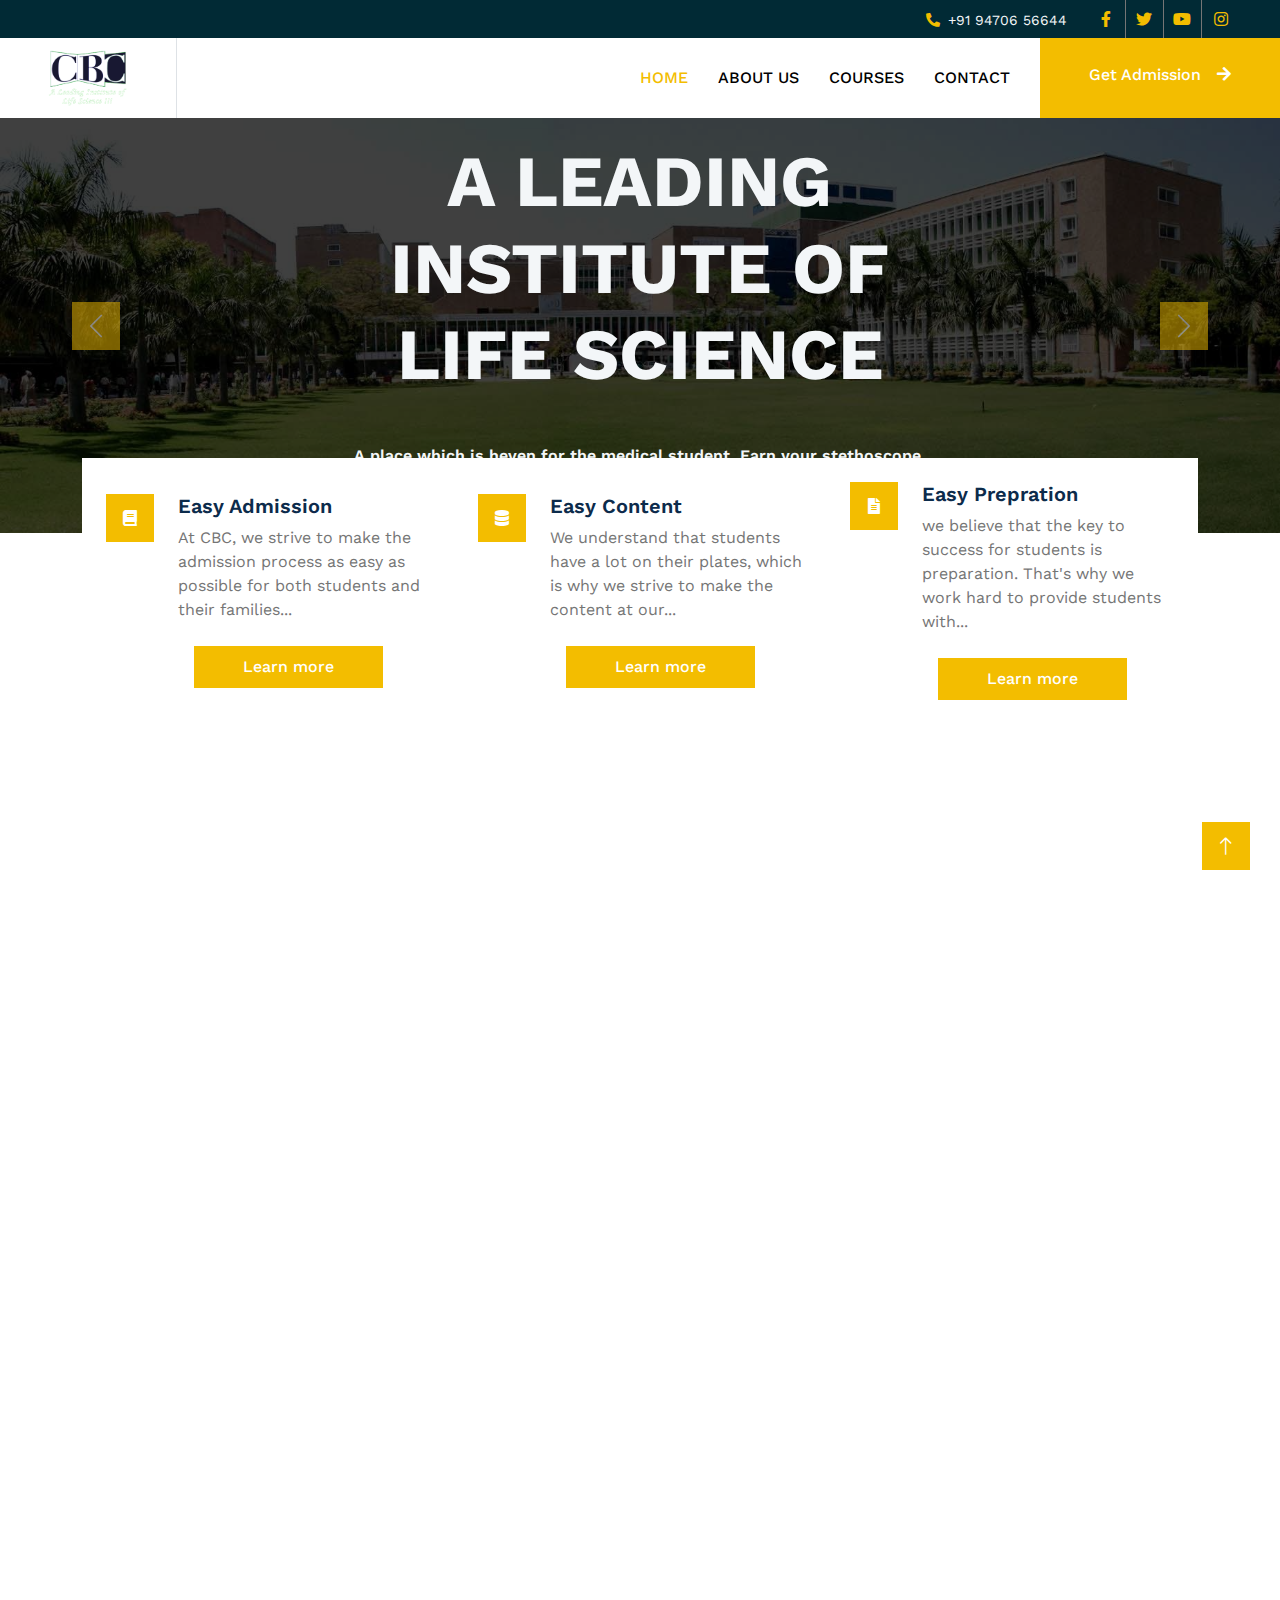
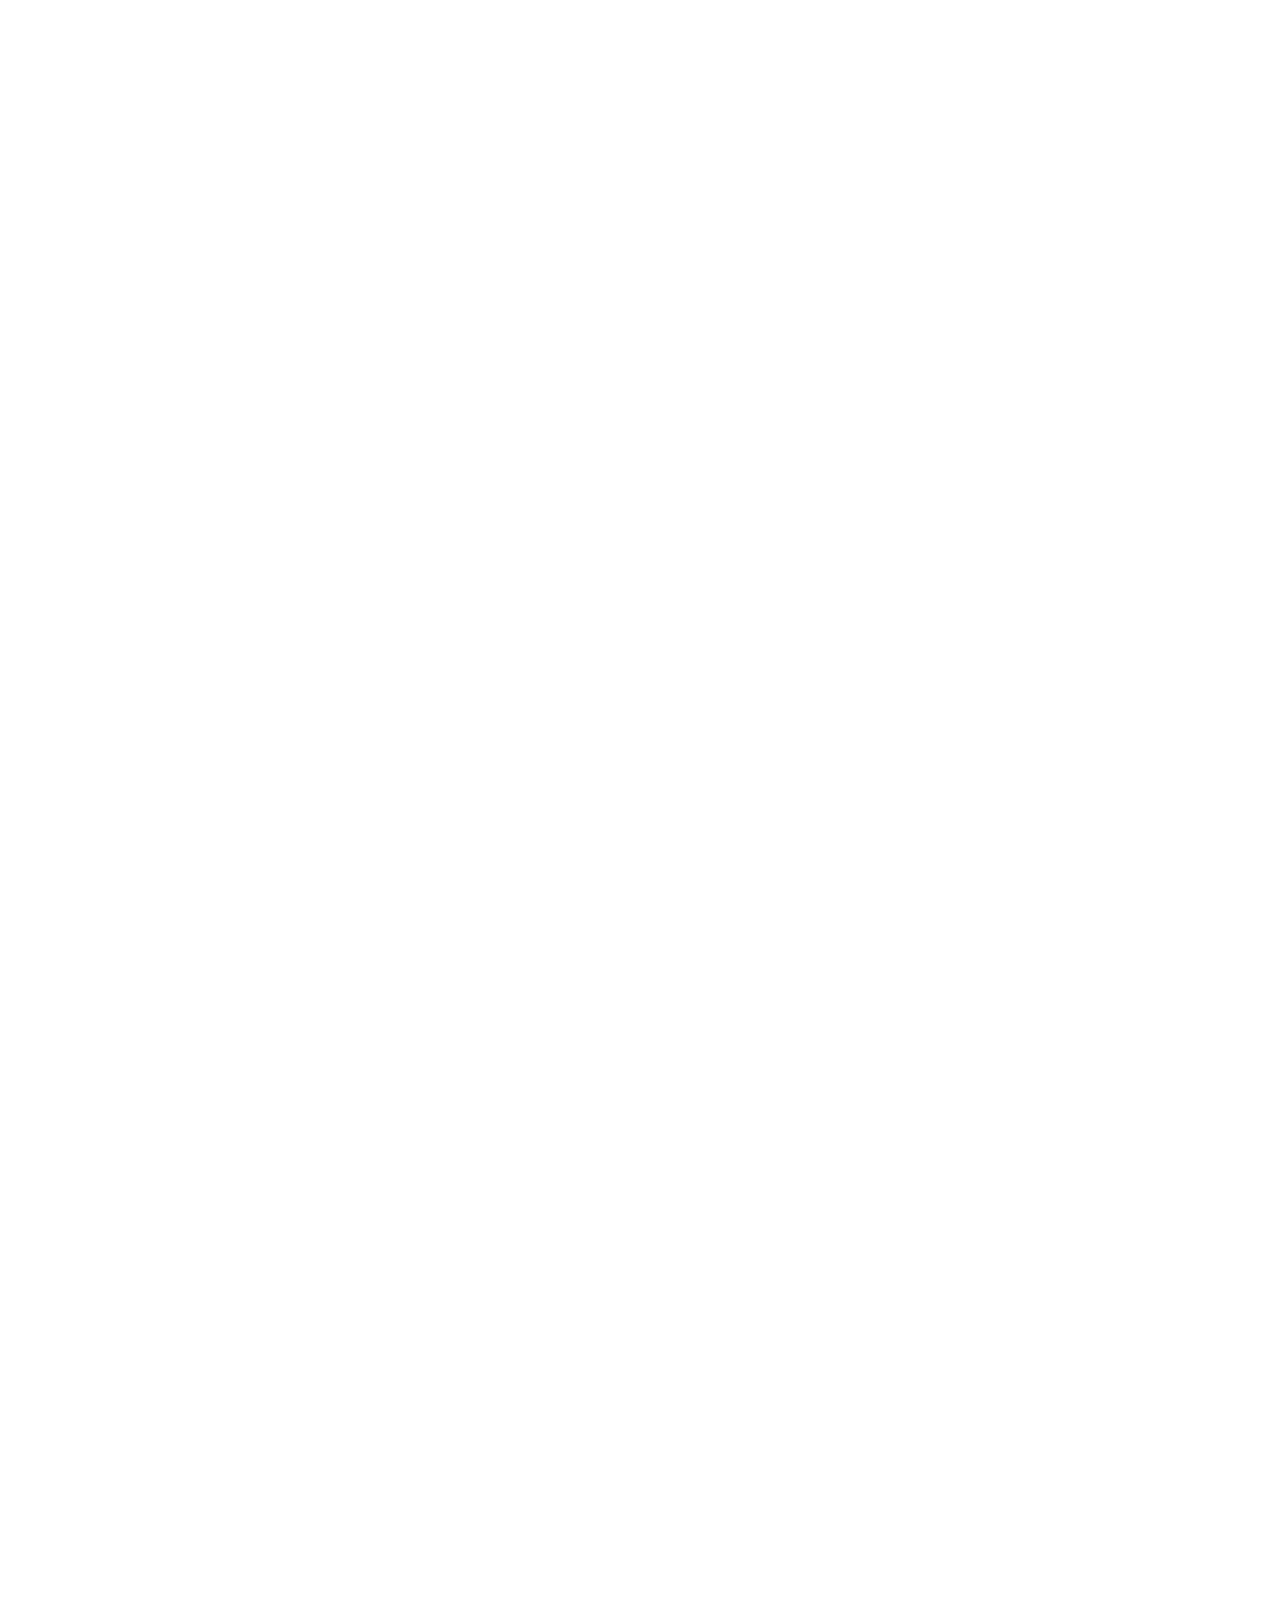
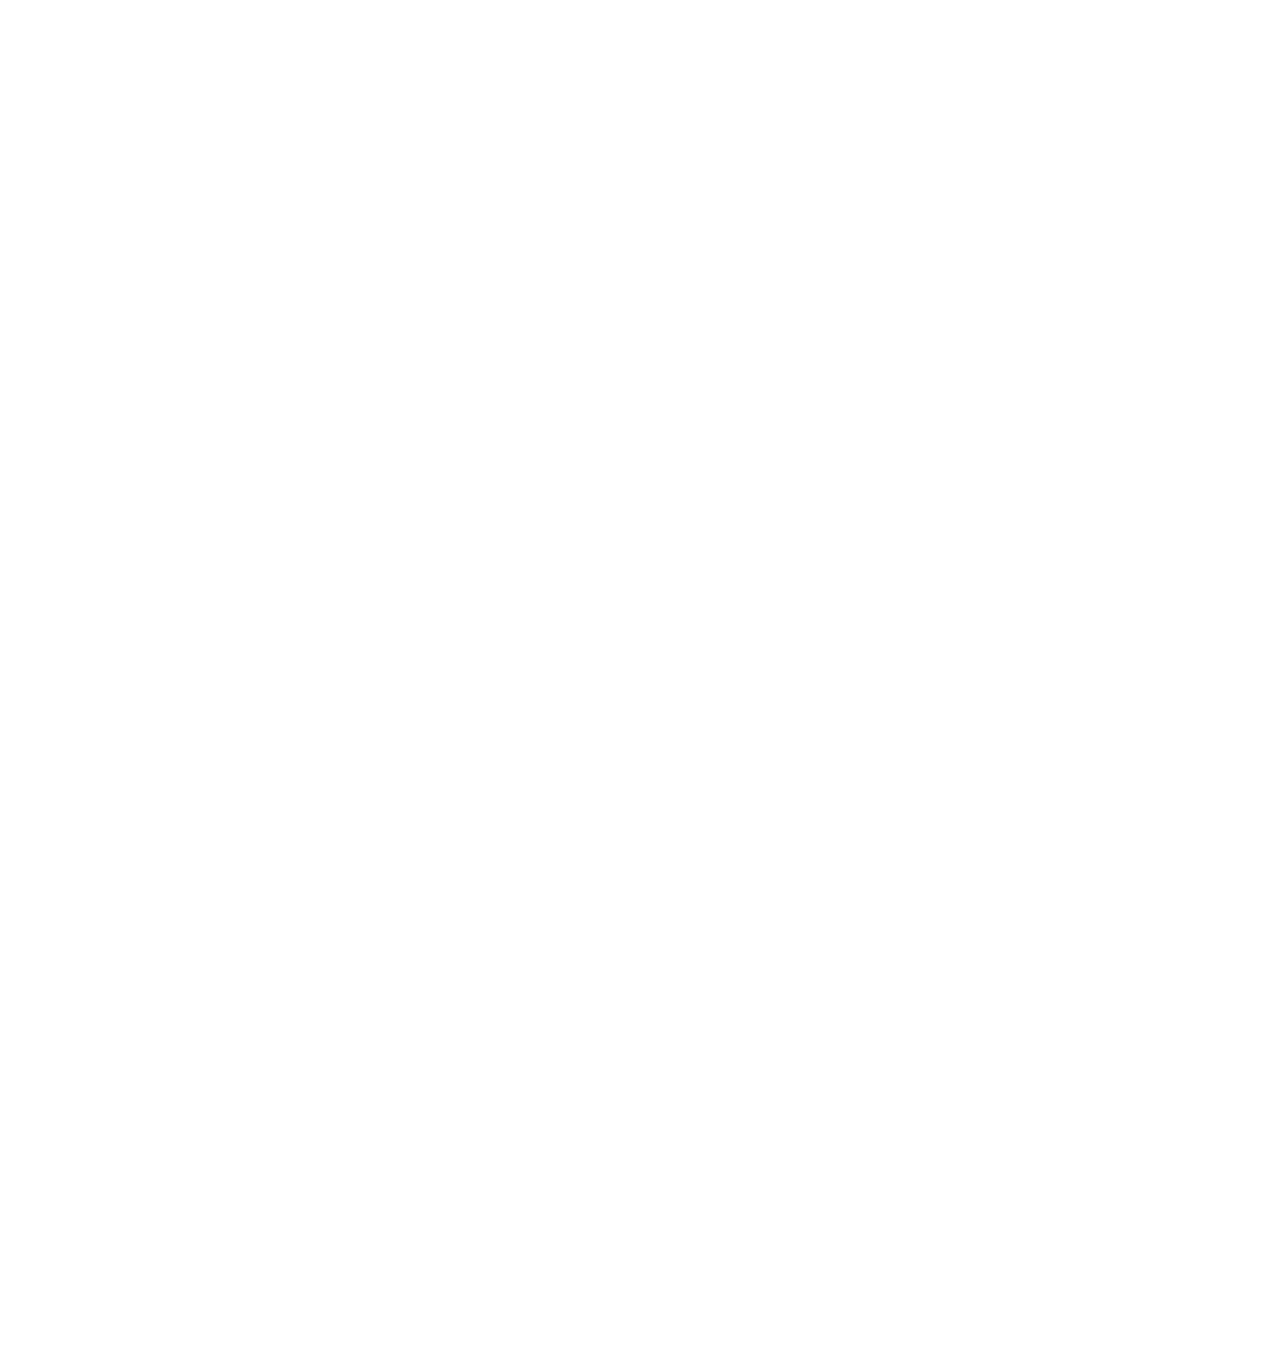
<file: index.html>
<!DOCTYPE html>
<html lang="en">

<head>
    <meta charset="utf-8">
    <title>CBC - Home</title>
    <meta content="width=device-width, initial-scale=1.0" name="viewport">
    <meta content="" name="keywords">
    <meta content="" name="description">

    <!-- Favicon -->
    <link href="img/01.png" rel="icon">

    <!-- Google Web Fonts -->
    <link rel="preconnect" href="https://fonts.googleapis.com">
    <link rel="preconnect" href="https://fonts.gstatic.com" crossorigin>
    <link href="https://fonts.googleapis.com/css2?family=Work+Sans:wght@400;500;600;700&display=swap" rel="stylesheet">

    <!-- Icon Font Stylesheet -->
    <link href="https://cdnjs.cloudflare.com/ajax/libs/font-awesome/5.10.0/css/all.min.css" rel="stylesheet">
    <link href="https://cdn.jsdelivr.net/npm/bootstrap-icons@1.4.1/font/bootstrap-icons.css" rel="stylesheet">

    <!-- Libraries Stylesheet -->
    <link href="lib/animate/animate.min.css" rel="stylesheet">
    <link href="lib/owlcarousel/assets/owl.carousel.min.css" rel="stylesheet">

    <!-- Customized Bootstrap Stylesheet -->
    <link href="css/bootstrap.min.css" rel="stylesheet">

    <!-- Template Stylesheet -->
    <link href="css/style.css" rel="stylesheet">
</head>

<body>
    <!-- Spinner Start -->
    <div id="spinner"
        class="show bg-white position-fixed translate-middle w-100 vh-100 top-50 start-50 d-flex align-items-center justify-content-center">
        <div class="spinner-grow text-primary" role="status"></div>
    </div>
    <!-- Spinner End -->


    <!-- Topbar Start -->
    <div class="container-fluid top-bar text-light p-0">
        <div class="row gx-0 d-none d-lg-flex">
            <div class="col-lg-7 px-5 text-start">
                <!-- <div class="h-100 d-inline-flex align-items-center me-4">
                    <small class="fa fa-map-marker-alt text-primary me-2"></small>
                    <small>123 Street, New York, USA</small>
                </div>
                <div class="h-100 d-inline-flex align-items-center">
                    <small class="far fa-clock text-primary me-2"></small>
                    <small>Mon - Fri : 09.00 AM - 09.00 PM</small>
                </div> -->
            </div>
            <div class="col-lg-5 px-5 text-end">
                <div class="h-100 d-inline-flex align-items-center me-4">
                    <small class="fa fa-phone-alt text-primary me-2"></small>
                    <small>+91 94706 56644</small>
                </div>
                <div class="h-100 d-inline-flex align-items-center mx-n2">
                    <a class="btn btn-square btn-link rounded-0 border-0 border-end border-secondary" href="https://www.facebook.com/ConceptBiologyClasses/"><i
                            class="fab fa-facebook-f"></i></a>
                    <a class="btn btn-square btn-link rounded-0 border-0 border-end border-secondary" href="/404.html"><i
                            class="fab fa-twitter"></i></a>
                    <a class="btn btn-square btn-link rounded-0 border-0 border-end border-secondary" href="https://www.youtube.com/@wasimtherockstar215"><i
                            class="fab fa-youtube"></i></a>
                    <a class="btn btn-square btn-link rounded-0" href="/404.html"><i class="fab fa-instagram"></i></a>
                </div>
            </div>
        </div>
    </div>
    <!-- Topbar End -->


    <!-- Navbar Start -->
    <nav class="navbar navbar-expand-lg bg-white navbar-light sticky-top p-0">
        <a href="index.html" class="navbar-brand d-flex align-items-center border-end px-4 px-lg-5">
            <img src="/img/01.png" alt="" class="img-fluid" style="width: 80px; height:auto">
        </a>
        <button type="button" class="navbar-toggler me-4" data-bs-toggle="collapse" data-bs-target="#navbarCollapse">
            <span class="navbar-toggler-icon"></span>
        </button>
        <div class="collapse navbar-collapse" id="navbarCollapse">
            <div class="navbar-nav ms-auto p-4 p-lg-0">
                <a href="index.html" class="nav-item nav-link active">Home</a>
                <a href="about.html" class="nav-item nav-link">About Us</a>
                <a href="courses.html" class="nav-item nav-link">Courses</a>
                <!-- <div class="nav-item dropdown">
                    <a href="#" class="nav-link dropdown-toggle" data-bs-toggle="dropdown">Pages</a>
                    <div class="dropdown-menu bg-light m-0">
                        <a href="feature.html" class="dropdown-item">Features</a>
                        <a href="appointment.html" class="dropdown-item">Appointment</a>
                        <a href="team.html" class="dropdown-item">Our Team</a>
                        <a href="testimonial.html" class="dropdown-item">Testimonial</a>
                        <a href="404.html" class="dropdown-item">404 Page</a>
                    </div>
                </div> -->
                <a href="contact.html" class="nav-item nav-link">Contact</a>
            </div>
            <a href="tel:+91 94706 56644" class="btn btn-primary py-4 px-lg-5 d-none d-lg-block">Get Admission<i
                    class="fa fa-arrow-right ms-3"></i></a>
        </div>
    </nav>
    <!-- Navbar End -->


    <!-- Carousel Start -->
    <div class="container-fluid p-0 wow fadeIn" data-wow-delay="0.1s">
        <div id="header-carousel" class="carousel slide" data-bs-ride="carousel">
            <div class="carousel-inner">
                <div class="carousel-item active">
                    <img class="w-100" src="img/Carousel/01.jpg" alt="Image">
                    <div class="carousel-caption">
                        <div class="container">
                            <div class="row justify-content-center">
                                <div class="col-lg-7">
                                    <h1 class="display-2 text-light mb-5 animated slideInDown">A LEADING INSTITUTE OF
                                        LIFE SCIENCE</h1>
                                        <h6 class="text-light mb-5 animated slideInDown">A place which is heven for the medical student.
                                            Earn your stethoscope.</h6>
                                    <!-- <a href="" class="btn btn-primary py-sm-3 px-sm-5">Learn More</a> -->
                                    <!-- <a href="" class="btn btn-light py-sm-3 px-sm-5 ms-3">Our Courses</a> -->
                                </div>
                            </div>
                        </div>
                    </div>
                </div>
                <div class="carousel-item">
                    <img class="w-100" src="img/Carousel/01.jpg" alt="Image">
                    <div class="carousel-caption">
                        <div class="container">
                            <div class="row justify-content-center">
                                <div class="col-lg-7">
                                    <h1 class="display-2 text-light mb-5 animated slideInDown">A LEADING INSTITUTE OF
                                        LIFE SCIENCE</h1>
                                        <h6 class="text-light mb-5 animated slideInDown">A place which is heven for the medical student.
                                            Earn your stethoscope.</h6>
                                    <!-- <a href="" class="btn btn-primary py-sm-3 px-sm-5">Learn More</a> -->
                                    <!-- <a href="" class="btn btn-light py-sm-3 px-sm-5 ms-3">Our Courses</a> -->
                                </div>
                            </div>
                        </div>
                    </div>
                </div>
            </div>
            <button class="carousel-control-prev" type="button" data-bs-target="#header-carousel" data-bs-slide="prev">
                <span class="carousel-control-prev-icon" aria-hidden="true"></span>
                <span class="visually-hidden">Previous</span>
            </button>
            <button class="carousel-control-next" type="button" data-bs-target="#header-carousel" data-bs-slide="next">
                <span class="carousel-control-next-icon" aria-hidden="true"></span>
                <span class="visually-hidden">Next</span>
            </button>
        </div>
    </div>
    <!-- Carousel End -->


    <!-- Facts Start -->
    <div class="container-fluid facts py-5 pt-lg-0">
        <div class="container py-5 pt-lg-0">
            <div class="row gx-0">
                <div class="col-lg-4 wow fadeIn" data-wow-delay="0.1s">
                    <div class="box bg-white d-flex align-items-center h-100 p-4" style="min-height: 150px;">
                        <div class="d-flex">
                            <div class="flex-shrink-0 btn-lg-square bg-primary">
                                <i class="fa fa-book text-white"></i>
                            </div>
                            <div class="ps-4">
                                <h5>Easy Admission</h5>
                                <span>At CBC, we strive to make the admission process as easy as possible for both students and their families...</span>
                                <a href="about.html" class="btn btn-primary mt-4 py-sm-2 px-sm-5 ms-3">Learn more</a>
                            </div>
                        </div>
                    </div>
                </div>
                <div class="col-lg-4 wow fadeIn" data-wow-delay="0.3s">
                    <div class="box bg-white d-flex align-items-center h-100 p-4" style="min-height: 150px;">
                        <div class="d-flex">
                            <div class="flex-shrink-0 btn-lg-square bg-primary">
                                <i class="fa fa-database text-white"></i>
                            </div>
                            <div class="ps-4">
                                <h5>Easy Content</h5>
                                <span>We understand that students have a lot on their plates, which is why we strive to make the content at our...</span>
                                <a href="/about.html" class="btn btn-primary mt-4 py-sm-2 px-sm-5 ms-3">Learn more</a>
                            </div>
                        </div>
                    </div>
                </div>
                <div class="col-lg-4 wow fadeIn" data-wow-delay="0.5s">
                    <div class="box bg-white d-flex align-items-center h-100 p-4" style="min-height: 150px;">
                        <div class="d-flex">
                            <div class="flex-shrink-0 btn-lg-square bg-primary">
                                <i class="fa fa-file-alt text-white"></i>
                            </div>
                            <div class="ps-4">
                                <h5>Easy Prepration</h5>
                                <span>we believe that the key to success for students is preparation. That's why we work hard to provide students with...</span>
                                <a href="/about.html" class="btn btn-primary mt-4 py-sm-2 px-sm-5 ms-3">Learn more</a>
                            </div>
                        </div>
                    </div>
                </div>
            </div>
        </div>
    </div>
    <!-- Facts End -->


    <!-- About Start -->
    <div class="container-xxl py-6">
        <div class="container">
            <div class="row g-5">
                <div class="col-lg-6 wow fadeInUp" data-wow-delay="0.1s">
                    <div class="position-relative overflow-hidden ps-5 pt-5 h-100" style="min-height: 400px;">
                        <img class="position-absolute w-100 h-100" src="/img/istockphoto-1270790502-612x612.jpg" alt=""
                            style="object-fit: cover;">
                        <img class="position-absolute top-0 start-0 bg-white pe-3 pb-3" src="/img/Doc.avif" alt=""
                            style="width: 200px; height: 200px;">
                    </div>
                </div>
                <div class="col-lg-6 wow fadeInUp" data-wow-delay="0.5s">
                    <div class="h-100">
                        <h6 class="text-primary text-uppercase mb-2">About Us</h6>
                        <h1 class="display-6 mb-4">We Help Students To Achive Their Goal</h1>
                        <p>In Concept Biology Class (CBC), We are proud to welcome you to the best laboratories in the
                            area of ​ Siwan for biology. We stand here with the careers and life-shaping experiences of
                            more than 10,000 successful medical aspirants. Since 2012, CBC has been guiding students to
                            achieve their dreams. The institute's efforts and style of education are now well known on
                            all Siwan. Here, we firmly believe that we are at the CBC believe firmly "to learn about
                            life, in order to save a life, you learn to lead."</p>
                        <p class="mb-4"></p>
                        <div class="row g-2 mb-4 pb-2">
                            <div class="col-sm-6">
                                <i class="fa fa-check text-primary me-2"></i>NEET Based
                            </div>
                            <div class="col-sm-6">
                                <i class="fa fa-check text-primary me-2"></i>BSEB & CBSE
                            </div>
                            <div class="col-sm-6">
                                <i class="fa fa-check text-primary me-2"></i>Afordable Fee
                            </div>
                            <div class="col-sm-6">
                                <i class="fa fa-check text-primary me-2"></i>Best Tutor
                            </div>
                        </div>
                        <div class="row g-4">
                            <div class="col-sm-6">
                                <a class="btn btn-primary py-3 px-5" href="/about.html">Read More</a>
                            </div>
                            <div class="col-sm-6">
                                <a class="d-inline-flex align-items-center btn btn-outline-primary border-2 p-2"
                                    href="tel:+91 94706 56644">
                                    <span class="flex-shrink-0 btn-square bg-primary">
                                        <i class="fa fa-phone-alt text-white"></i>
                                    </span>
                                    <span class="px-3">+91 94706 56644</span>
                                </a>
                            </div>
                        </div>
                    </div>
                </div>
            </div>
        </div>
    </div>
    <!-- About End -->


    <!-- Courses Start -->
    <div class="container-xxl courses my-6 py-6 pb-0">
        <div class="container">
            <div class="text-center mx-auto mb-5 wow fadeInUp" data-wow-delay="0.1s" style="max-width: 500px;">
                <h6 class="text-primary text-uppercase mb-2">Courses</h6>
                <h1 class="display-6 mb-4">Our Courses Upskill Your Level Of Prepration</h1>
            </div>
            <div class="row g-4 justify-content-center">
                <div class="col-lg-4 col-md-6 wow fadeInUp" data-wow-delay="0.1s">
                    <div class="courses-item d-flex flex-column bg-white overflow-hidden h-100">
                        <div class="text-center p-4 pt-0">
                            <!-- <div class="d-inline-block bg-primary text-white fs-5 py-1 px-4 mb-4">$99</div> -->
                            <h5 class="mb-3 my-2">+1</h5>
                            <p>This course is for +1 student, which basicly designed to cover all the fundamentals required for +2 syllabus as well as for the +1 board exams, inspite of that it cover the fundamental of NEET.</p>
                            <ol class="breadcrumb justify-content-center mb-0">
                                <li class="breadcrumb-item small"><i class="fa fa-signal text-primary me-2"></i>Beginner
                                </li>
                                <li class="breadcrumb-item small"><i class="fa fa-calendar-alt text-primary me-2"></i>35
                                    Week</li>
                            </ol>
                        </div>
                        <div class="position-relative">
                                <ul>
                                    <li>50min Class</li>
                                    <li>Ebook</li>
                                    <li>PDF Notes</li>
                                    <li>Virtual Class</li>
                                    <li>2 Monthly Test</li>
                                    <li>Online Support</li>
                                </ul>
                            <div class="courses-overlay">
                                <a class="btn btn-outline-primary border-2" href="/courses.html">Explore More</a>
                            </div>
                        </div>
                    </div>
                </div>
                <div class="col-lg-4 col-md-6 wow fadeInUp" data-wow-delay="0.3s">
                    <div class="courses-item d-flex flex-column bg-white overflow-hidden h-100">
                        <div class="text-center p-4 pt-0">
                            <!-- <div class="d-inline-block bg-primary text-white fs-5 py-1 px-4 mb-4">$99</div> -->
                            <h5 class="mb-3 my-2">+2</h5>
                            <p>This course is for +2 student, which basicly designed according to the board exam syllabus as well as it cover all the fundamentals required for competative exams like NEET</p>
                            <ol class="breadcrumb justify-content-center mb-0">
                                <li class="breadcrumb-item small"><i class="fa fa-signal text-primary me-2"></i>Intermediate
                                </li>
                                <li class="breadcrumb-item small"><i class="fa fa-calendar-alt text-primary me-2"></i>40
                                    Week</li>
                            </ol>
                        </div>
                        <div class="position-relative">
                                <ul>
                                    <li>50min Class</li>
                                    <li>Ebook</li>
                                    <li>PDF Notes</li>
                                    <li>Virtual Class</li>
                                    <li>2 Monthly Test</li>
                                    <li>Online Support</li>
                                </ul>
                            <div class="courses-overlay">
                                <a class="btn btn-outline-primary border-2" href="/courses.html">Explore More</a>
                            </div>
                        </div>
                    </div>
                </div>
                <div class="col-lg-4 col-md-6 wow fadeInUp" data-wow-delay="0.5s">
                    <div class="courses-item d-flex flex-column bg-white overflow-hidden">
                        <div class="text-center p-4 pt-0">
                            <!-- <div class="d-inline-block bg-primary text-white fs-5 py-1 px-4 mb-4">$99</div> -->
                            <h5 class="mb-3 my-2">NEET Aspirent</h5>
                            <p>This course is a combination of +1 syllabus and +2 syllabus, and it is highly optimised for neet aspirants who are willing to crack NEET. The student can opt this course if they are targeting NEET.</p>
                            <ol class="breadcrumb justify-content-center mb-0">
                                <li class="breadcrumb-item small"><i class="fa fa-signal text-primary me-2"></i>Advance
                                </li>
                                <li class="breadcrumb-item small"><i class="fa fa-calendar-alt text-primary me-2"></i>45
                                    Week</li>
                            </ol>
                        </div>
                        <div class="position-relative">
                                <ul>
                                    <li>50min Class</li>
                                    <li>Ebook</li>
                                    <li>PDF Notes</li>
                                    <li>Virtual Class</li>
                                    <li>2 Monthly Test</li>
                                    <li>Online Support</li>
                                </ul>
                   
                            <div class="courses-overlay">
                                <a class="btn btn-outline-primary border-2" href="/courses.html">Explore More</a>
                            </div>
                        </div>
                    </div>
                </div>
                <!-- <div class="col-lg-8 my-6 mb-0 wow fadeInUp" data-wow-delay="0.1s">
                    <div class="bg-primary text-center p-5">
                        <h1 class="mb-4">Make Appointment</h1>
                        <form>
                            <div class="row g-3">
                                <div class="col-sm-6">
                                    <div class="form-floating">
                                        <input type="text" class="form-control border-0" id="gname"
                                            placeholder="Gurdian Name">
                                        <label for="gname">Your Name</label>
                                    </div>
                                </div>
                                <div class="col-sm-6">
                                    <div class="form-floating">
                                        <input type="email" class="form-control border-0" id="gmail"
                                            placeholder="Gurdian Email">
                                        <label for="gmail">Your Email</label>
                                    </div>
                                </div>
                                <div class="col-sm-6">
                                    <div class="form-floating">
                                        <input type="text" class="form-control border-0" id="cname"
                                            placeholder="Child Name">
                                        <label for="cname">Courses Type</label>
                                    </div>
                                </div>
                                <div class="col-sm-6">
                                    <div class="form-floating">
                                        <input type="text" class="form-control border-0" id="cage"
                                            placeholder="Child Age">
                                        <label for="cage">Car Type</label>
                                    </div>
                                </div>
                                <div class="col-12">
                                    <div class="form-floating">
                                        <textarea class="form-control border-0" placeholder="Leave a message here"
                                            id="message" style="height: 100px"></textarea>
                                        <label for="message">Message</label>
                                    </div>
                                </div>
                                <div class="col-12">
                                    <button class="btn btn-dark w-100 py-3" type="submit">Submit</button>
                                </div>
                            </div>
                        </form>
                    </div>
                </div> -->
            </div>
        </div>
    </div>
    <!-- Courses End -->


    <!-- Features Start -->
    <div class="container-xxl py-6">
        <div class="container">
            <div class="row g-5">
                <div class="col-lg-6 wow fadeInUp" data-wow-delay="0.1s">
                    <h6 class="text-primary text-uppercase mb-2">Why Choose Us!</h6>
                    <h1 class="display-6 mb-4">Best Biology Class In Your City</h1>
                    <p class="mb-5">Tempor erat elitr rebum at clita. Diam dolor diam ipsum sit. Aliqu diam amet diam et
                        eos. Clita erat ipsum et lorem et sit, sed stet lorem sit clita duo justo magna dolore erat amet
                    </p>
                    <div class="row gy-5 gx-4">
                        <div class="col-sm-6 wow fadeIn" data-wow-delay="0.1s">
                            <div class="d-flex align-items-center mb-3">
                                <div class="flex-shrink-0 btn-square bg-primary me-3">
                                    <i class="fa fa-check text-white"></i>
                                </div>
                                <h5 class="mb-0">Regular Test</h5>
                            </div>
                            <!-- <span>Magna sea eos sit dolor, ipsum amet ipsum lorem diam eos</span> -->
                        </div>
                        <div class="col-sm-6 wow fadeIn" data-wow-delay="0.2s">
                            <div class="d-flex align-items-center mb-3">
                                <div class="flex-shrink-0 btn-square bg-primary me-3">
                                    <i class="fa fa-check text-white"></i>
                                </div>
                                <h5 class="mb-0">Online Support</h5>
                            </div>
                            <!-- <span>Magna sea eos sit dolor, ipsum amet ipsum lorem diam eos</span> -->
                        </div>
                        <div class="col-sm-6 wow fadeIn" data-wow-delay="0.3s">
                            <div class="d-flex align-items-center mb-3">
                                <div class="flex-shrink-0 btn-square bg-primary me-3">
                                    <i class="fa fa-check text-white"></i>
                                </div>
                                <h5 class="mb-0">Afordable Fee</h5>
                            </div>
                            <!-- <span>Magna sea eos sit dolor, ipsum amet ipsum lorem diam eos</span> -->
                        </div>
                        <div class="col-sm-6 wow fadeIn" data-wow-delay="0.4s">
                            <div class="d-flex align-items-center mb-3">
                                <div class="flex-shrink-0 btn-square bg-primary me-3">
                                    <i class="fa fa-check text-white"></i>
                                </div>
                                <h5 class="mb-0">Best Study Material</h5>
                            </div>
                            <!-- <span>Magna sea eos sit dolor, ipsum amet ipsum lorem diam eos</span> -->
                        </div>
                    </div>
                </div>
                <div class="col-lg-6 wow fadeInUp" data-wow-delay="0.5s">
                    <div class="position-relative overflow-hidden pe-5 pt-5 h-100" style="min-height: 400px;">
                        <img class="position-absolute w-100 h-100" src="/img/class.jpg " alt=""
                            style="object-fit: cover;">
                        <img class="position-absolute top-0 end-0 bg-white ps-3 pb-3" src="/img/teacher.jpg" alt=""
                            style="width: 200px; height: 200px">
                    </div>
                </div>
            </div>
        </div>
    </div>
    <!-- Features End -->


    <!-- Team Start -->
    <!-- <div class="container-xxl py-6">
        <div class="container">
            <div class="text-center mx-auto mb-5 wow fadeInUp" data-wow-delay="0.1s" style="max-width: 500px;">
                <h6 class="text-primary text-uppercase mb-2">Meet The Team</h6>
                <h1 class="display-6 mb-4">We Have Great Experience Of Driving</h1>
            </div>
            <div class="row g-0 team-items">
                <div class="col-lg-3 col-md-6 wow fadeInUp" data-wow-delay="0.1s">
                    <div class="team-item position-relative">
                        <div class="position-relative">
                            <img class="img-fluid" src="img/team-1.jpg" alt="">
                            <div class="team-social text-center">
                                <a class="btn btn-square btn-outline-primary border-2 m-1" href=""><i
                                        class="fab fa-facebook-f"></i></a>
                                <a class="btn btn-square btn-outline-primary border-2 m-1" href=""><i
                                        class="fab fa-twitter"></i></a>
                                <a class="btn btn-square btn-outline-primary border-2 m-1" href=""><i
                                        class="fab fa-instagram"></i></a>
                            </div>
                        </div>
                        <div class="bg-light text-center p-4">
                            <h5 class="mt-2">Full Name</h5>
                            <span>Trainer</span>
                        </div>
                    </div>
                </div>
                <div class="col-lg-3 col-md-6 wow fadeInUp" data-wow-delay="0.3s">
                    <div class="team-item position-relative">
                        <div class="position-relative">
                            <img class="img-fluid" src="img/team-2.jpg" alt="">
                            <div class="team-social text-center">
                                <a class="btn btn-square btn-outline-primary border-2 m-1" href=""><i
                                        class="fab fa-facebook-f"></i></a>
                                <a class="btn btn-square btn-outline-primary border-2 m-1" href=""><i
                                        class="fab fa-twitter"></i></a>
                                <a class="btn btn-square btn-outline-primary border-2 m-1" href=""><i
                                        class="fab fa-instagram"></i></a>
                            </div>
                        </div>
                        <div class="bg-light text-center p-4">
                            <h5 class="mt-2">Full Name</h5>
                            <span>Trainer</span>
                        </div>
                    </div>
                </div>
                <div class="col-lg-3 col-md-6 wow fadeInUp" data-wow-delay="0.5s">
                    <div class="team-item position-relative">
                        <div class="position-relative">
                            <img class="img-fluid" src="img/team-3.jpg" alt="">
                            <div class="team-social text-center">
                                <a class="btn btn-square btn-outline-primary border-2 m-1" href=""><i
                                        class="fab fa-facebook-f"></i></a>
                                <a class="btn btn-square btn-outline-primary border-2 m-1" href=""><i
                                        class="fab fa-twitter"></i></a>
                                <a class="btn btn-square btn-outline-primary border-2 m-1" href=""><i
                                        class="fab fa-instagram"></i></a>
                            </div>
                        </div>
                        <div class="bg-light text-center p-4">
                            <h5 class="mt-2">Full Name</h5>
                            <span>Trainer</span>
                        </div>
                    </div>
                </div>
                <div class="col-lg-3 col-md-6 wow fadeInUp" data-wow-delay="0.7s">
                    <div class="team-item position-relative">
                        <div class="position-relative">
                            <img class="img-fluid" src="img/team-4.jpg" alt="">
                            <div class="team-social text-center">
                                <a class="btn btn-square btn-outline-primary border-2 m-1" href=""><i
                                        class="fab fa-facebook-f"></i></a>
                                <a class="btn btn-square btn-outline-primary border-2 m-1" href=""><i
                                        class="fab fa-twitter"></i></a>
                                <a class="btn btn-square btn-outline-primary border-2 m-1" href=""><i
                                        class="fab fa-instagram"></i></a>
                            </div>
                        </div>
                        <div class="bg-light text-center p-4">
                            <h5 class="mt-2">Full Name</h5>
                            <span>Trainer</span>
                        </div>
                    </div>
                </div>
            </div>
        </div>
    </div> -->
    <!-- Team End -->


    <!-- Testimonial Start -->
    <div class="container-xxl py-6">
        <div class="container">
            <div class="text-center mx-auto mb-5 wow fadeInUp" data-wow-delay="0.1s" style="max-width: 500px;">
                <h6 class="text-primary text-uppercase mb-2">Testimonial</h6>
                <h1 class="display-6 mb-4">OUR ALUMNI OUR PRIDE</h1>
            </div>
            <div class="row justify-content-center">
                <div class="col-lg-8 wow fadeInUp" data-wow-delay="0.1s">
                    <div class="owl-carousel testimonial-carousel">
                        <div class="testimonial-item text-center">
                            <div class="position-relative mb-5">
                                <img class="img-fluid rounded-circle mx-auto" src="img/testimonial-2.jpg" alt="">
                                <div class="position-absolute top-100 start-50 translate-middle d-flex align-items-center justify-content-center bg-white rounded-circle"
                                    style="width: 60px; height: 60px;">
                                    <i class="fa fa-quote-left fa-2x text-primary"></i>
                                </div>
                            </div>
                            <!-- <p class="fs-4">Dolores sed duo clita tempor justo dolor et stet lorem kasd labore dolore
                                lorem ipsum. At lorem lorem magna ut et, nonumy et labore et tempor diam tempor erat.
                            </p> -->
                            <hr class="w-25 mx-auto">
                            <h5>Deepak Kumar</h5>
                            <!-- <span>Year of Joining :- 2014</span><br> -->
                            <span>Year of Passingout :- 2016</span><br>
                            <span><b>At Present:- </b>Persiung MBBS from Indira Gandhi Institiute of Medical Science</span>
                        </div>
                        <div class="testimonial-item text-center">
                            <div class="position-relative mb-5">
                                <img class="img-fluid rounded-circle mx-auto" src="img/testimonial-1.jpg" alt="">
                                <div class="position-absolute top-100 start-50 translate-middle d-flex align-items-center justify-content-center bg-white rounded-circle"
                                    style="width: 60px; height: 60px;">
                                    <i class="fa fa-quote-left fa-2x text-primary"></i>
                                </div>
                            </div>
                            <!-- <p class="fs-4">Dolores sed duo clita tempor justo dolor et stet lorem kasd labore dolore
                                lorem ipsum. At lorem lorem magna ut et, nonumy et labore et tempor diam tempor erat.
                            </p> -->
                            <hr class="w-25 mx-auto">
                            <h5>Alok Kumar</h5>
                            <span>Year of Joining :- 2015</span> <br>
                            <span>Year of Passingout :- 2017</span><br>
                            <span><b>At Present:- </b>Persiung B.Pharma from Shivalik College of Pharmacy, Dehradun</span>
                        </div>
                        <div class="testimonial-item text-center">
                            <div class="position-relative mb-5">
                                <img class="img-fluid rounded-circle mx-auto" src="img/testimonial-3.jpg" alt="">
                                <div class="position-absolute top-100 start-50 translate-middle d-flex align-items-center justify-content-center bg-white rounded-circle"
                                    style="width: 60px; height: 60px;">
                                    <i class="fa fa-quote-left fa-2x text-primary"></i>
                                </div>
                            </div>
                            <!-- <p class="fs-4">Dolores sed duo clita tempor justo dolor et stet lorem kasd labore dolore
                                lorem ipsum. At lorem lorem magna ut et, nonumy et labore et tempor diam tempor erat.
                            </p> -->
                            <hr class="w-25 mx-auto">
                            <h5>Nishtha Katyayani</h5>
                            <span>Year of Joining :- 2015</span><br>
                            <span>Year of Passingout :- 2017</span><br>
                            <span><b>At Present:- </b>Persiung Biotechnology from Shivalik College of Pharmacy, Dehradun</span>
                        </div>
                        <div class="testimonial-item text-center">
                            <div class="position-relative mb-5">
                                <img class="img-fluid rounded-circle mx-auto" src="img/testimonial-2.jpg" alt="">
                                <div class="position-absolute top-100 start-50 translate-middle d-flex align-items-center justify-content-center bg-white rounded-circle"
                                    style="width: 60px; height: 60px;">
                                    <i class="fa fa-quote-left fa-2x text-primary"></i>
                                </div>
                            </div>
                            <!-- <p class="fs-4">Dolores sed duo clita tempor justo dolor et stet lorem kasd labore dolore
                                lorem ipsum. At lorem lorem magna ut et, nonumy et labore et tempor diam tempor erat.
                            </p> -->
                            <hr class="w-25 mx-auto">
                            <h5>Reyaz Ahmad</h5>
                            <span>Year of Joining :- 2014</span><br>
                            <span>Year of Passingout :- 2017</span><br>
                            <span><b>At Present:- </b>Persiung B.sc Agriculture from Sri Dev Suman University, Uttarakhand</span>
                        </div>
                        <div class="testimonial-item text-center">
                            <div class="position-relative mb-5">
                                <img class="img-fluid rounded-circle mx-auto" src="img/testimonial-1.jpg" alt="">
                                <div class="position-absolute top-100 start-50 translate-middle d-flex align-items-center justify-content-center bg-white rounded-circle"
                                    style="width: 60px; height: 60px;">
                                    <i class="fa fa-quote-left fa-2x text-primary"></i>
                                </div>
                            </div>
                            <!-- <p class="fs-4">Dolores sed duo clita tempor justo dolor et stet lorem kasd labore dolore
                                lorem ipsum. At lorem lorem magna ut et, nonumy et labore et tempor diam tempor erat.
                            </p> -->
                            <hr class="w-25 mx-auto">
                            <h5>Shahid Hussain</h5>
                            <!-- <span>Year of Joining :- 2014</span><br> -->
                            <span>Year of Passingout :- 2017</span><br>
                            <span><b>At Present:- </b>Persiung B.sc Agriculture from Shivalik Institute of Professional Studies, Dehradun</span>
                        </div>
                    </div>
                </div>
            </div>
        </div>
    </div>
    <!-- Testimonial End -->


    <!-- Footer Start -->
    <div class="container-fluid text-light footer my-6 mb-0 py-6 wow fadeIn" data-wow-delay="0.1s">
        <div class="container">
            <div class="row g-5">
                <div class="col-lg-3 col-md-6">
                    <h4 class="text-white mb-2">Get In Touch</h4>
                    <!-- <h2 class="text-primary mb-4"><i class="fa fa-car text-white me-2"></i>Drivin</h2> -->
                    <!-- <a href="index.html" class="navbar-brand d-flex align-items-center border-end px-4 px-lg-5"> -->
                        <img src="/img/01.png" alt="" class="img-fluid" style="width: 90px; height:auto; margin: 1.3rem 0rem;">
                    <!-- </a> -->
                    <p class="mb-2"><i class="fa fa-map-marker-alt me-3"></i>Shanti Nagar, Siwan, Bihar 841226</p>
                    <p class="mb-2"><i class="fa fa-phone-alt me-3"></i>+91 94706 56644</p>
                    <p class="mb-2"><i class="fa fa-envelope me-3"></i>wsmkrm786@gmail.com</p>
                </div>
                <div class="col-lg-3 col-md-6">
                    <h4 class="text-light mb-4">Quick Links</h4>
                    <a class="btn btn-link" href="/index.html">Home</a>
                    <a class="btn btn-link" href="/courses.html">Course</a>
                    <a class="btn btn-link" href="/about.html">About Us</a>
                    <a class="btn btn-link" href="/contact.html">Contact Us</a>
                </div>
                <div class="col-lg-3 col-md-6">
                    <h4 class="text-light mb-4">Terms & Policy</h4>
                    <a class="btn btn-link" href="/underdevelopment.html">Privacy Policy</a>
                    <a class="btn btn-link" href="/underdevelopment.html">Terms & Condition</a>
                    <a class="btn btn-link" href="/underdevelopment.html">Help & Support</a>
                </div>
                <div class="col-lg-3 col-md-6">
                    <!-- <h4 class="text-light mb-4">Newsletter</h4>
                    <form action="">
                        <div class="input-group">
                            <input type="text" class="form-control p-3 border-0" placeholder="Your Email Address">
                            <button class="btn btn-primary">Sign Up</button>
                        </div>
                    </form> -->
                    <h6 class="text-white mt-4 mb-3">Follow Us</h6>
                    <div class="d-flex pt-2">
                        <a class="btn btn-square btn-outline-light me-1" href="/404.html"><i class="fab fa-twitter"></i></a>
                        <a class="btn btn-square btn-outline-light me-1" href="https://www.facebook.com/ConceptBiologyClasses/"><i class="fab fa-facebook-f"></i></a>
                        <a class="btn btn-square btn-outline-light me-1" href="https://www.youtube.com/@wasimtherockstar215"><i class="fab fa-youtube"></i></a>
                        <a class="btn btn-square btn-outline-light me-0" href="/404.html"><i class="fab fa-linkedin-in"></i></a>
                    </div>
                </div>
            </div>
        </div>
    </div>
    <!-- Footer End -->
 

    <!-- Copyright Start -->
    <div class="container-fluid copyright text-light py-4 wow fadeIn" data-wow-delay="0.1s">
        <div class="container">
            <div class="row">
                <div class="col-md-6 text-center text-md-start mb-3 mb-md-0">
                    &copy; <a href="#">CBC</a>&nbsp;<a href="#" id="year"></a> All Right Reserved.
                </div>
                <div class="col-md-6 text-center text-md-end">
                    <!--/*** This template is free as long as you keep the footer author’s credit link/attribution link/backlink. If you'd like to use the template without the footer author’s credit link/attribution link/backlink, you can purchase the Credit Removal License from "https://htmlcodex.com/credit-removal". Thank you for your support. ***/-->
                    Designed & Developed By <a href="https://www.linkedin.com/in/abid-hussain-8749a5204/" target="_blank">Abid Hussain</a>
                    <!-- <br>Managed By: <a href="https://adscamponline.com/" target="_blank">Adscamponline</a> -->
                </div>
            </div>
        </div>
    </div>
    <!-- Copyright End -->


    <!-- Back to Top -->
    <a href="#" class="btn btn-lg btn-primary btn-lg-square back-to-top"><i class="bi bi-arrow-up"></i></a>

    <script>
        const date = new Date();
        const finalYear = date.getFullYear();
        document.getElementById("year").innerHTML = finalYear;
    </script>


<script>
    const box = document.querySelectorAll(".box");
    const boxLength = box.length;
    for(let i = 0; i<= boxLength; i++){
        box[i].addEventListener("mouseover", ()=>{
            box[i].classList.add("shadow");
        })
        box[i].addEventListener("mouseout", ()=>{
            box[i].classList.remove("shadow");
        })
    }
</script>

    <!-- JavaScript Libraries -->
    <script src="https://code.jquery.com/jquery-3.4.1.min.js"></script>
    <script src="https://cdn.jsdelivr.net/npm/bootstrap@5.0.0/dist/js/bootstrap.bundle.min.js"></script>
    <script src="lib/wow/wow.min.js"></script>
    <script src="lib/easing/easing.min.js"></script>
    <script src="lib/waypoints/waypoints.min.js"></script>
    <script src="lib/owlcarousel/owl.carousel.min.js"></script>

    <!-- Template Javascript -->
    <script src="js/main.js"></script>
</body>

</html>
</file>
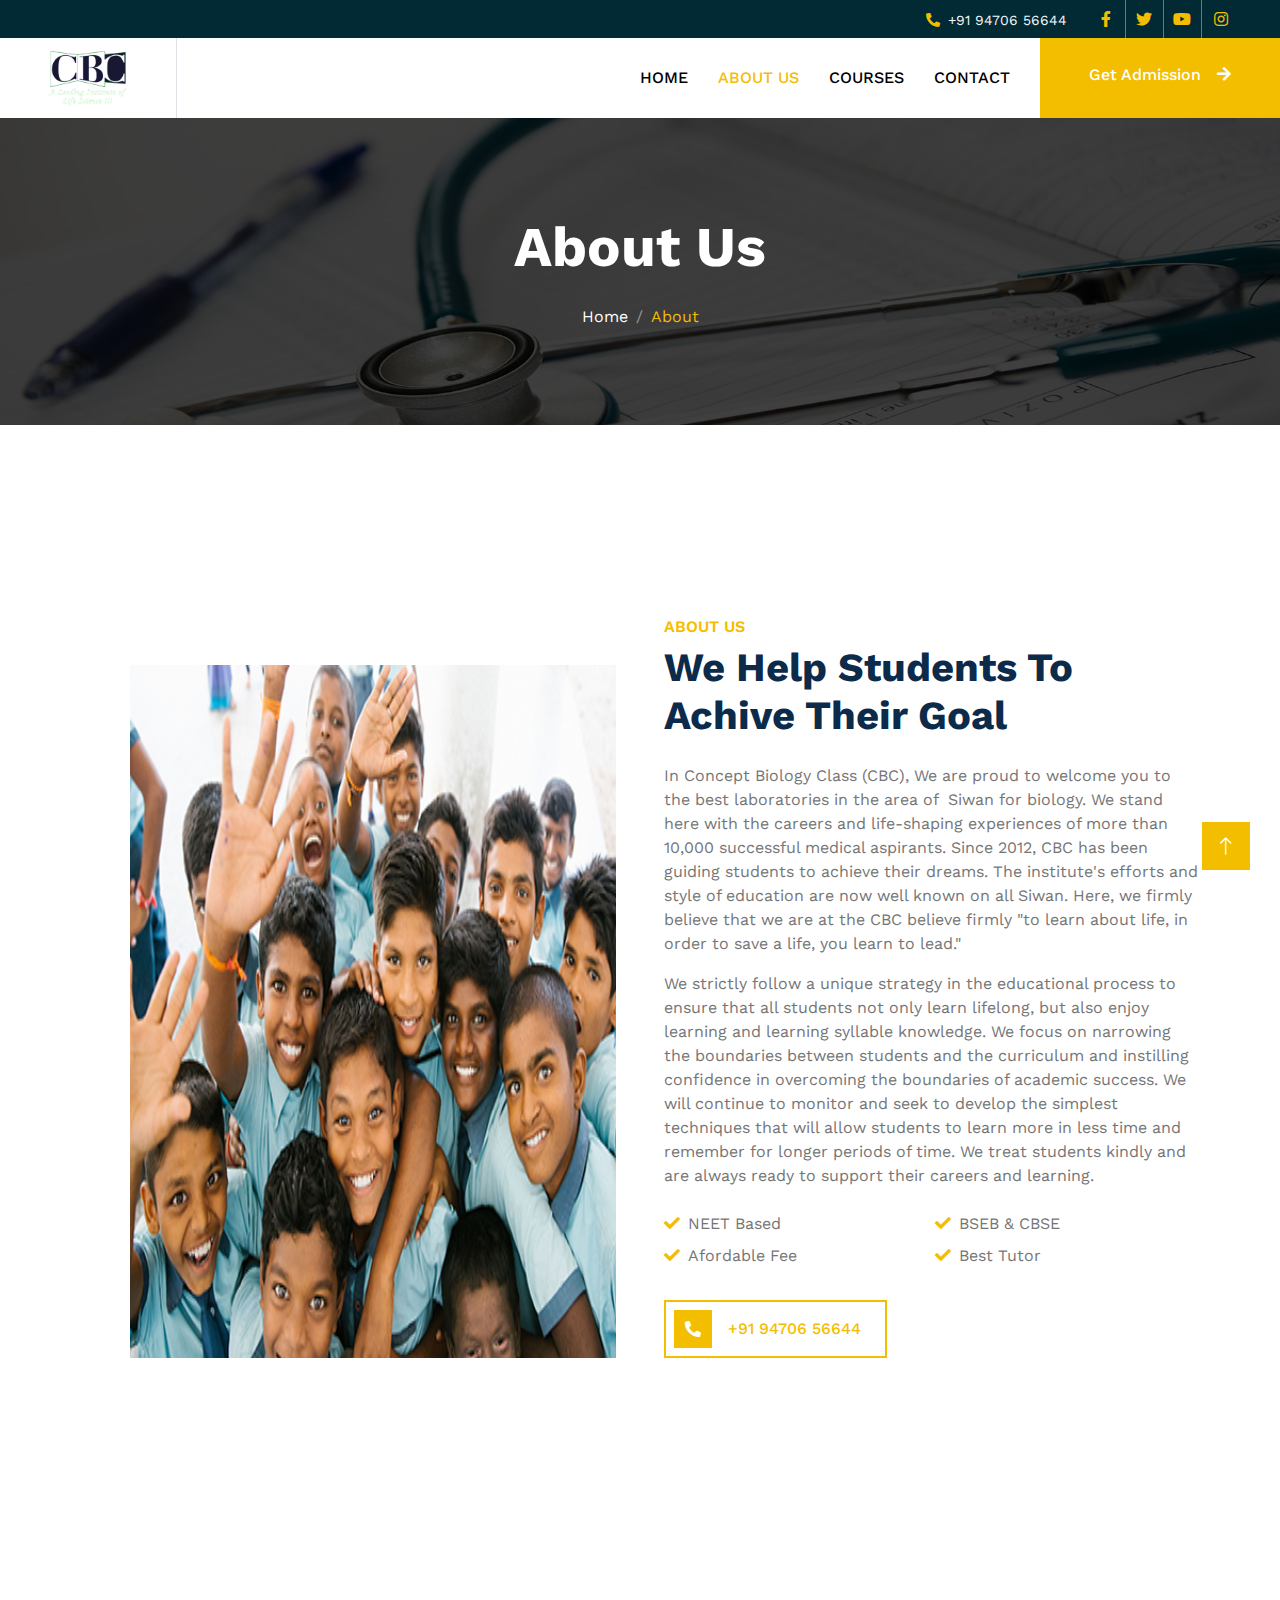
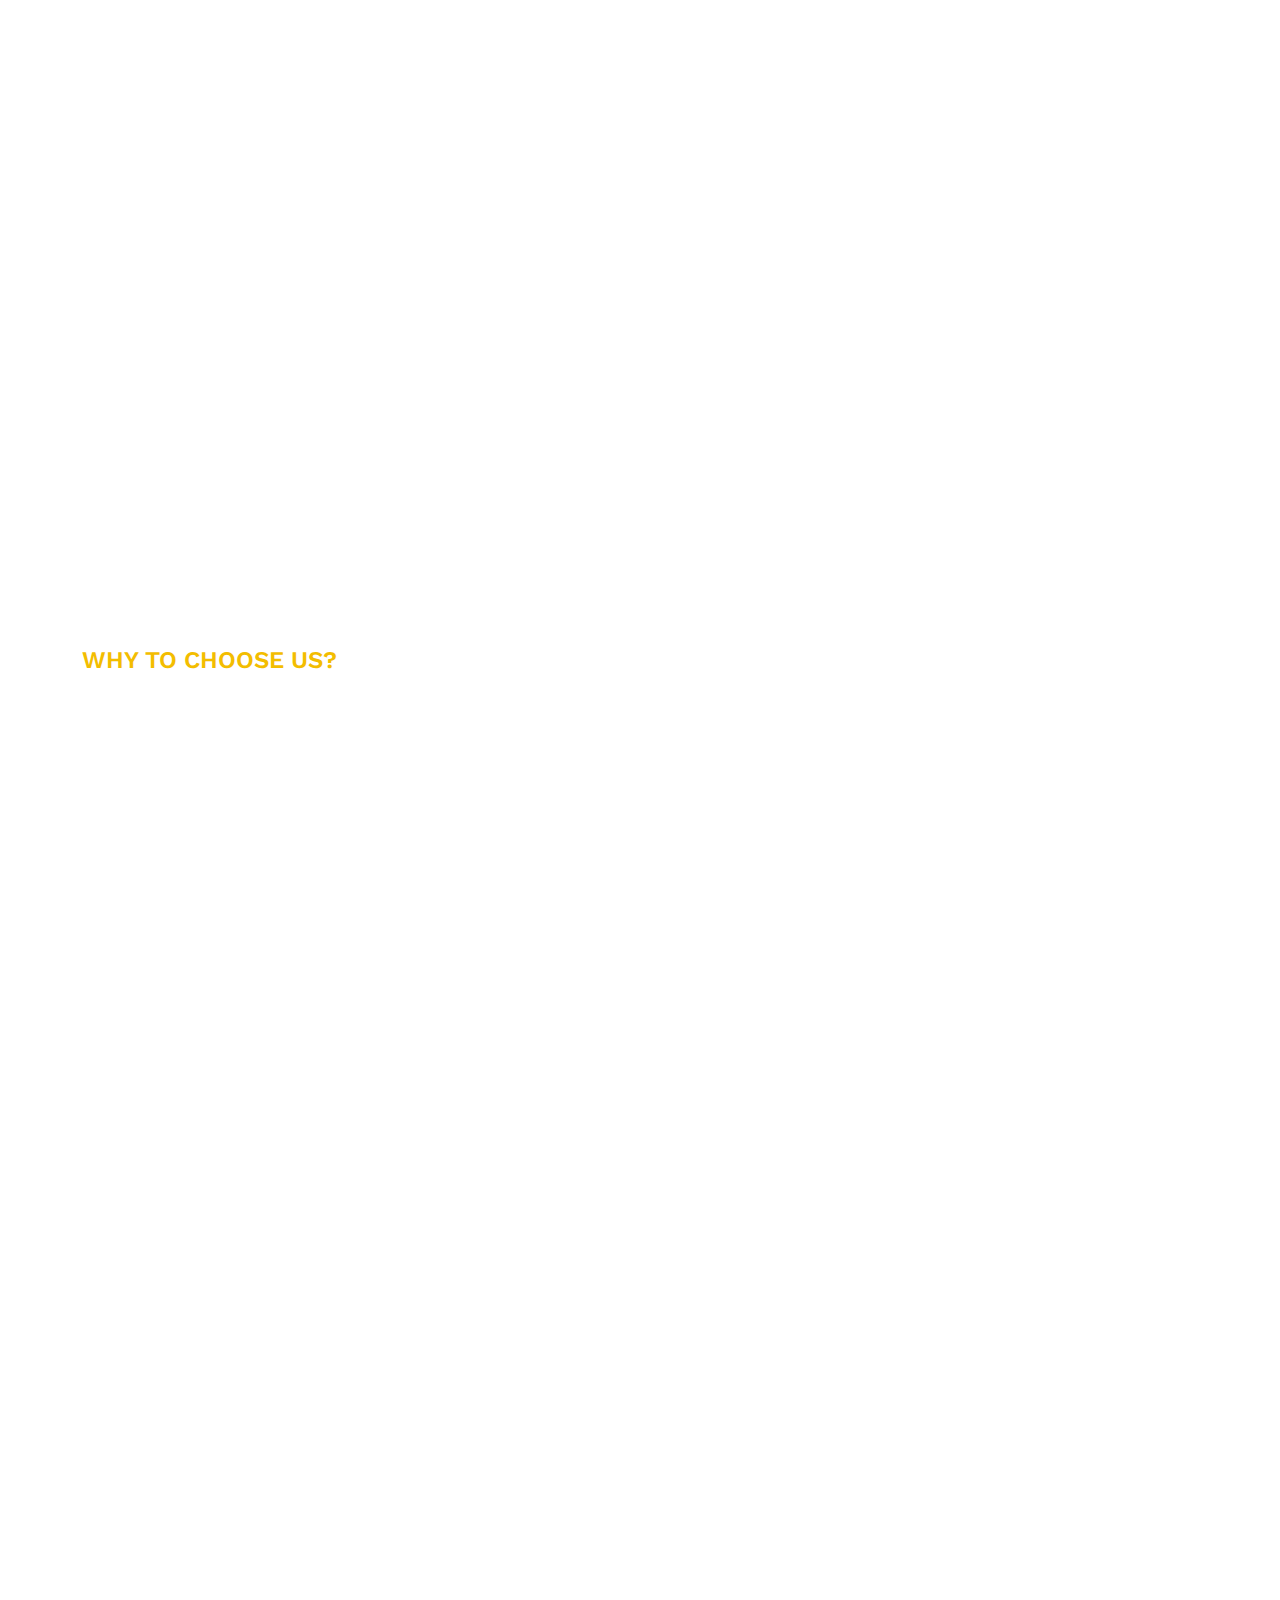
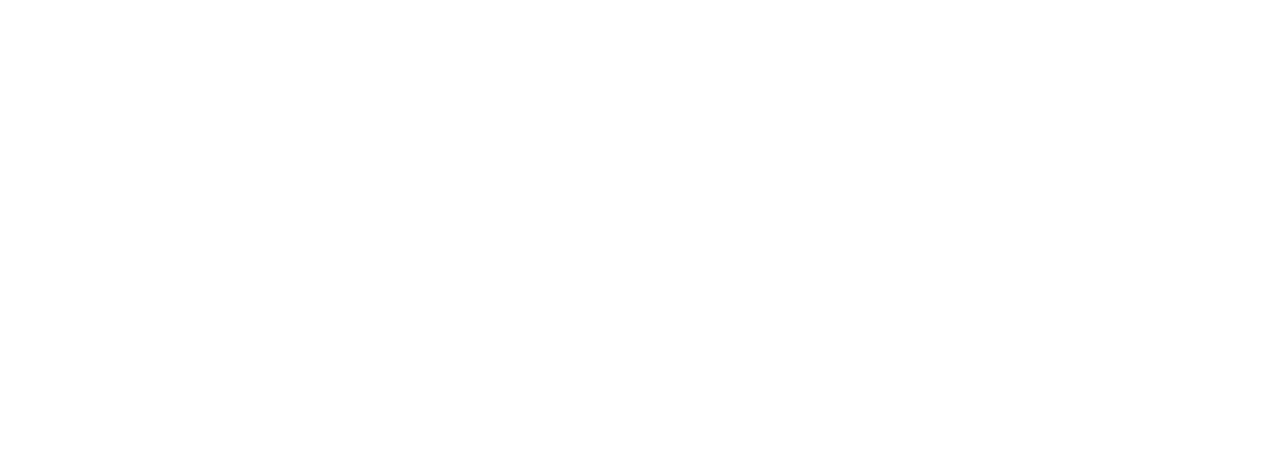
<file: about.html>
<!DOCTYPE html>
<html lang="en">

    <head>
        <meta charset="utf-8">
        <title>CBC - About</title>
        <meta content="width=device-width, initial-scale=1.0" name="viewport">
        <meta content="" name="keywords">
        <meta content="" name="description">
    
        <!-- Favicon -->
        <link href="img/01.png" rel="icon">
    
        <!-- Google Web Fonts -->
        <link rel="preconnect" href="https://fonts.googleapis.com">
        <link rel="preconnect" href="https://fonts.gstatic.com" crossorigin>
        <link href="https://fonts.googleapis.com/css2?family=Work+Sans:wght@400;500;600;700&display=swap" rel="stylesheet">
    
        <!-- Icon Font Stylesheet -->
        <link href="https://cdnjs.cloudflare.com/ajax/libs/font-awesome/5.10.0/css/all.min.css" rel="stylesheet">
        <link href="https://cdn.jsdelivr.net/npm/bootstrap-icons@1.4.1/font/bootstrap-icons.css" rel="stylesheet">
    
        <!-- Libraries Stylesheet -->
        <link href="lib/animate/animate.min.css" rel="stylesheet">
        <link href="lib/owlcarousel/assets/owl.carousel.min.css" rel="stylesheet">
    
        <!-- Customized Bootstrap Stylesheet -->
        <link href="css/bootstrap.min.css" rel="stylesheet">
    
        <!-- Template Stylesheet -->
        <link href="css/style.css" rel="stylesheet">
    </head>
    
    <body>
        <!-- Spinner Start -->
        <div id="spinner"
            class="show bg-white position-fixed translate-middle w-100 vh-100 top-50 start-50 d-flex align-items-center justify-content-center">
            <div class="spinner-grow text-primary" role="status"></div>
        </div>
        <!-- Spinner End -->
    
    
        <!-- Topbar Start -->
        <div class="container-fluid top-bar text-light p-0">
            <div class="row gx-0 d-none d-lg-flex">
                <div class="col-lg-7 px-5 text-start">
                    <!-- <div class="h-100 d-inline-flex align-items-center me-4">
                        <small class="fa fa-map-marker-alt text-primary me-2"></small>
                        <small>123 Street, New York, USA</small>
                    </div>
                    <div class="h-100 d-inline-flex align-items-center">
                        <small class="far fa-clock text-primary me-2"></small>
                        <small>Mon - Fri : 09.00 AM - 09.00 PM</small>
                    </div> -->
                </div>
                <div class="col-lg-5 px-5 text-end">
                    <div class="h-100 d-inline-flex align-items-center me-4">
                        <small class="fa fa-phone-alt text-primary me-2"></small>
                        <small>+91 94706 56644</small>
                    </div>
                    <div class="h-100 d-inline-flex align-items-center mx-n2">
                        <a class="btn btn-square btn-link rounded-0 border-0 border-end border-secondary" href="https://www.facebook.com/ConceptBiologyClasses/"><i
                                class="fab fa-facebook-f"></i></a>
                        <a class="btn btn-square btn-link rounded-0 border-0 border-end border-secondary" href="/404.html"><i
                                class="fab fa-twitter"></i></a>
                        <a class="btn btn-square btn-link rounded-0 border-0 border-end border-secondary" href="https://www.youtube.com/@wasimtherockstar215"><i
                                class="fab fa-youtube"></i></a>
                        <a class="btn btn-square btn-link rounded-0" href="/404.html"><i class="fab fa-instagram"></i></a>
                    </div>
                </div>
            </div>
        </div>
        <!-- Topbar End -->
    
    
        <!-- Navbar Start -->
        <nav class="navbar navbar-expand-lg bg-white navbar-light sticky-top p-0">
            <a href="index.html" class="navbar-brand d-flex align-items-center border-end px-4 px-lg-5">
                <img src="/img/01.png" alt="" class="img-fluid" style="width: 80px; height:auto">
            </a>
            <button type="button" class="navbar-toggler me-4" data-bs-toggle="collapse" data-bs-target="#navbarCollapse">
                <span class="navbar-toggler-icon"></span>
            </button>
            <div class="collapse navbar-collapse" id="navbarCollapse">
                <div class="navbar-nav ms-auto p-4 p-lg-0">
                    <a href="index.html" class="nav-item nav-link">Home</a>
                    <a href="about.html" class="nav-item nav-link active">About Us</a>
                    <a href="courses.html" class="nav-item nav-link">Courses</a>
                    <!-- <div class="nav-item dropdown">
                        <a href="#" class="nav-link dropdown-toggle" data-bs-toggle="dropdown">Pages</a>
                        <div class="dropdown-menu bg-light m-0">
                            <a href="feature.html" class="dropdown-item">Features</a>
                            <a href="appointment.html" class="dropdown-item">Appointment</a>
                            <a href="team.html" class="dropdown-item">Our Team</a>
                            <a href="testimonial.html" class="dropdown-item">Testimonial</a>
                            <a href="404.html" class="dropdown-item">404 Page</a>
                        </div>
                    </div> -->
                    <a href="contact.html" class="nav-item nav-link">Contact</a>
                </div>
                <a href="tel:+91 94706 56644" class="btn btn-primary py-4 px-lg-5 d-none d-lg-block">Get Admission<i
                        class="fa fa-arrow-right ms-3"></i></a>
            </div>
        </nav>
        <!-- Navbar End -->


    <!-- Page Header Start -->
    <div class="container-fluid page-header py-6 my-6 mt-0 wow fadeIn" data-wow-delay="0.1s">
        <div class="container text-center">
            <h1 class="display-4 text-white animated slideInDown mb-4">About Us</h1>
            <nav aria-label="breadcrumb animated slideInDown">
                <ol class="breadcrumb justify-content-center mb-0">
                    <li class="breadcrumb-item"><a class="text-white" href="#">Home</a></li>
                    <li class="breadcrumb-item text-primary active" aria-current="page">About</li>
                </ol>
            </nav>
        </div>
    </div>
    <!-- Page Header End -->


    <!-- About Start -->
    <div class="container-xxl py-6">
        <div class="container">
            <div class="row g-5">
                <div class="col-lg-6 wow fadeInUp" data-wow-delay="0.1s">
                    <div class="position-relative overflow-hidden ps-5 pt-5 h-100" style="min-height: 400px;">
                        <img class="position-absolute w-100 h-100" src="/img/04.jpg" alt=""
                        style="object-fit: fill;">
                    <!-- <img class="position-absolute top-0 start-0 bg-white pe-3 pb-3" src="/img/Doc.avif" alt=""
                        style="width: 200px; height: 200px;"> -->
                    </div>
                </div>
                <div class="col-lg-6 wow fadeInUp" data-wow-delay="0.5s">
                    <div class="h-100">
                        <h6 class="text-primary text-uppercase mb-2">About Us</h6>
                        <h1 class="display-6 mb-4">We Help Students To Achive Their Goal</h1>
                        <p>In Concept Biology Class (CBC), We are proud to welcome you to the best laboratories in the
                            area of ​ Siwan for biology. We stand here with the careers and life-shaping experiences of
                            more than 10,000 successful medical aspirants. Since 2012, CBC has been guiding students to
                            achieve their dreams. The institute's efforts and style of education are now well known on
                            all Siwan. Here, we firmly believe that we are at the CBC believe firmly "to learn about
                            life, in order to save a life, you learn to lead."</p>
                        <p class="mb-4">We strictly follow a unique strategy in the educational process to ensure that
                            all students not only learn lifelong, but also enjoy learning and learning syllable
                            knowledge. We focus on narrowing the boundaries between students and the curriculum and
                            instilling confidence in overcoming the boundaries of academic success. We will continue to
                            monitor and seek to develop the simplest techniques that will allow students to learn more
                            in less time and remember for longer periods of time. We treat students kindly and are
                            always ready to support their careers and learning.</p>
                        <div class="row g-2 mb-4 pb-2">
                            <div class="col-sm-6">
                                <i class="fa fa-check text-primary me-2"></i>NEET Based
                            </div>
                            <div class="col-sm-6">
                                <i class="fa fa-check text-primary me-2"></i>BSEB & CBSE
                            </div>
                            <div class="col-sm-6">
                                <i class="fa fa-check text-primary me-2"></i>Afordable Fee
                            </div>
                            <div class="col-sm-6">
                                <i class="fa fa-check text-primary me-2"></i>Best Tutor
                            </div>
                        </div>
                        <div class="row g-4">
                            <!-- <div class="col-sm-6">
                                <a class="btn btn-primary py-3 px-5" href="">Read More</a>
                            </div> -->
                            <div class="col-sm-6">
                                <a class="d-inline-flex align-items-center btn btn-outline-primary border-2 p-2"
                                    href="tel:+91 94706 56644
                                    ">
                                    <span class="flex-shrink-0 btn-square bg-primary">
                                        <i class="fa fa-phone-alt text-white"></i>
                                    </span>
                                    <span class="px-3">+91 94706 56644
                                    </span>
                                </a>
                            </div>
                        </div>
                    </div>
                </div>
            </div>
        </div>
    </div>
    <!-- About End -->


    <!-- Team Start -->
    <div class="container-xxl py-6">
        <div class="container">
            <div class="text-center mx-auto mb-5 wow fadeInUp" data-wow-delay="0.1s" style="max-width: 500px;">
                <h6 class="text-primary text-uppercase mb-2">Meet The Director</h6>
                <!-- <h1 class="display-6 mb-4">We Have Great Experience Of Driving</h1> -->
            </div>
            <div class="row g-0 team-items d-flex justify-content-center">
                <!-- <div class="col-lg-3 col-md-6 wow fadeInUp" data-wow-delay="0.1s">
                    <div class="team-item position-relative">
                        <div class="position-relative">
                            <img class="img-fluid" src="img/team-1.jpg" alt="">
                            <div class="team-social text-center">
                                <a class="btn btn-square btn-outline-primary border-2 m-1" href=""><i
                                        class="fab fa-facebook-f"></i></a>
                                <a class="btn btn-square btn-outline-primary border-2 m-1" href=""><i
                                        class="fab fa-twitter"></i></a>
                                <a class="btn btn-square btn-outline-primary border-2 m-1" href=""><i
                                        class="fab fa-instagram"></i></a>
                            </div>
                        </div>
                        <div class="bg-light text-center p-4">
                            <h5 class="mt-2">Full Name</h5>
                            <span>Trainer</span>
                        </div>
                    </div>
                </div> -->
                <!-- <div class="col-lg-3 col-md-6 wow fadeInUp" data-wow-delay="0.3s">
                    <div class="team-item position-relative">
                        <div class="position-relative">
                            <img class="img-fluid" src="img/team-2.jpg" alt="">
                            <div class="team-social text-center">
                                <a class="btn btn-square btn-outline-primary border-2 m-1" href=""><i
                                        class="fab fa-facebook-f"></i></a>
                                <a class="btn btn-square btn-outline-primary border-2 m-1" href=""><i
                                        class="fab fa-twitter"></i></a>
                                <a class="btn btn-square btn-outline-primary border-2 m-1" href=""><i
                                        class="fab fa-instagram"></i></a>
                            </div>
                        </div>
                        <div class="bg-light text-center p-4">
                            <h5 class="mt-2">Full Name</h5>
                            <span>Trainer</span>
                        </div>
                    </div>
                </div> -->
                <!-- <div class="col-lg-3 col-md-6 wow fadeInUp" data-wow-delay="0.5s">
                    <div class="team-item position-relative">
                        <div class="position-relative">
                            <img class="img-fluid" src="img/team-3.jpg" alt="">
                            <div class="team-social text-center">
                                <a class="btn btn-square btn-outline-primary border-2 m-1" href=""><i
                                        class="fab fa-facebook-f"></i></a>
                                <a class="btn btn-square btn-outline-primary border-2 m-1" href=""><i
                                        class="fab fa-twitter"></i></a>
                                <a class="btn btn-square btn-outline-primary border-2 m-1" href=""><i
                                        class="fab fa-instagram"></i></a>
                            </div>
                        </div>
                        <div class="bg-light text-center p-4">
                            <h5 class="mt-2">Full Name</h5>
                            <span>Trainer</span>
                        </div>
                    </div>
                </div> -->
                <div class="col-lg-3 col-md-6 wow fadeInUp" data-wow-delay="0.7s">
                    <div class="team-item position-relative">
                        <div class="position-relative">
                            <img class="img-fluid" src="img/dir.png" alt="">
                            <div class="team-social text-center">
                                <a class="btn btn-square btn-outline-primary border-2 m-1" href=""><i
                                        class="fab fa-facebook-f"></i></a>
                                <a class="btn btn-square btn-outline-primary border-2 m-1" href=""><i
                                        class="fab fa-twitter"></i></a>
                                <a class="btn btn-square btn-outline-primary border-2 m-1" href=""><i
                                        class="fab fa-instagram"></i></a>
                            </div>
                        </div>
                        <div class="bg-light text-center p-4">
                            <h5 class="mt-2">Wasim Akram</h5>
                            <span>( M.Sc Zoology )</span>
                        </div>
                    </div>
                </div>
            </div>
        </div>
    </div>
    <!-- Team End -->


    <!-- Why to choose us -->

    <div class="container-xxl py-6">
        <div class="container">
            <div class="row g-5">
                <h4 class="text-primary text-uppercase mb-0">Why to choose us?</h4>
                <div class="col-lg-6 wow fadeInUp" data-wow-delay="0.5s">
                    <div class="h-100">
                        <h1 class="display-6 mb-4" id="easyadmission">Easy Admission</h1>
                        <p>At CBC, we strive to make the admission process as easy as possible for both students and their families. We understand that transitioning to a new school can be stressful, which is why we have simplified our application process. Prospective students can easily access our online application form on our website and fill it out in just a few minutes. Additionally, our admissions team is always available to answer any questions and guide families through the process. We believe that everyone deserves access to quality education, and we are committed to making it as simple as possible for students to enroll at our school.</p>
                    </div>
                </div>
                <div class="col-lg-6 wow fadeInUp" data-wow-delay="0.5s">
                    <div class="h-100">
                        <h1 class="display-6 mb-4" id="easycontent">Easy Content</h1>
                        <p>At CBC, we strive to make the admission process as easy as possible for both students and their families. We understand that transitioning to a new school can be stressful, which is why we have simplified our application process. Prospective students can easily access our online application form on our website and fill it out in just a few minutes. Additionally, our admissions team is always available to answer any questions and guide families through the process. We believe that everyone deserves access to quality education, and we are committed to making it as simple as possible for students to enroll at our school.</p>
                    </div>
                </div>
                <div class="col-lg-12 wow fadeInUp" data-wow-delay="0.5s">
                    <div class="h-100">
                        <h1 class="display-6 mb-4" id="easycontent">Easy Prepration</h1>
                        <p>We believe that the key to success for students is preparation. That's why we work hard to provide students with the tools and resources they need to prepare effectively for exams and assessments. We offer a range of study materials and practice exercises to help students master the content and build confidence in their abilities. Additionally, we encourage students to develop effective study habits, such as setting aside dedicated study time, breaking up study sessions into manageable chunks, and using active learning techniques like summarizing and self-testing. With our support, students can feel confident and well-prepared as they approach exams and assessments, knowing that they have the skills and knowledge they need to succeed.</p>
                    </div>
                </div>
            </div>
        </div>
    </div>  




    <!-- Why to choose us -->


       <!-- Footer Start -->
       <div class="container-fluid text-light footer my-6 mb-0 py-6 wow fadeIn" data-wow-delay="0.1s">
        <div class="container">
            <div class="row g-5">
                <div class="col-lg-3 col-md-6">
                    <h4 class="text-white mb-2">Get In Touch</h4>
                    <!-- <h2 class="text-primary mb-4"><i class="fa fa-car text-white me-2"></i>Drivin</h2> -->
                    <!-- <a href="index.html" class="navbar-brand d-flex align-items-center border-end px-4 px-lg-5"> -->
                        <img src="/img/01.png" alt="" class="img-fluid" style="width: 90px; height:auto; margin: 1.3rem 0rem;">
                    <!-- </a> -->
                    <p class="mb-2"><i class="fa fa-map-marker-alt me-3"></i>Shanti Nagar, Siwan, Bihar 841226</p>
                    <p class="mb-2"><i class="fa fa-phone-alt me-3"></i>+91 94706 56644</p>
                    <p class="mb-2"><i class="fa fa-envelope me-3"></i>wsmkrm786@gmail.com</p>
                </div>
                <div class="col-lg-3 col-md-6">
                    <h4 class="text-light mb-4">Quick Links</h4>
                    <a class="btn btn-link" href="/index.html">Home</a>
                    <a class="btn btn-link" href="/courses.html">Course</a>
                    <a class="btn btn-link" href="/about.html">About Us</a>
                    <a class="btn btn-link" href="/contact.html">Contact Us</a>
                </div>
                <div class="col-lg-3 col-md-6">
                    <h4 class="text-light mb-4">Terms & Policy</h4>
                    <a class="btn btn-link" href="/underdevelopment.html">Privacy Policy</a>
                    <a class="btn btn-link" href="/underdevelopment.html">Terms & Condition</a>
                    <a class="btn btn-link" href="/underdevelopment.html">Help & Support</a>
                </div>
                <div class="col-lg-3 col-md-6">
                    <!-- <h4 class="text-light mb-4">Newsletter</h4>
                    <form action="">
                        <div class="input-group">
                            <input type="text" class="form-control p-3 border-0" placeholder="Your Email Address">
                            <button class="btn btn-primary">Sign Up</button>
                        </div>
                    </form> -->
                    <h6 class="text-white mt-4 mb-3">Follow Us</h6>
                    <div class="d-flex pt-2">
                        <a class="btn btn-square btn-outline-light me-1" href="/404.html"><i class="fab fa-twitter"></i></a>
                        <a class="btn btn-square btn-outline-light me-1" href="https://www.facebook.com/ConceptBiologyClasses/"><i class="fab fa-facebook-f"></i></a>
                        <a class="btn btn-square btn-outline-light me-1" href="https://www.youtube.com/@wasimtherockstar215"><i class="fab fa-youtube"></i></a>
                        <a class="btn btn-square btn-outline-light me-0" href="/404.html"><i class="fab fa-linkedin-in"></i></a>
                    </div>
                </div>
            </div>
        </div>
    </div>
    <!-- Footer End -->
 

    <!-- Copyright Start -->
    <div class="container-fluid copyright text-light py-4 wow fadeIn" data-wow-delay="0.1s">
        <div class="container">
            <div class="row">
                <div class="col-md-6 text-center text-md-start mb-3 mb-md-0">
                    &copy; <a href="#">CBC</a>&nbsp;<a href="#" id="year"></a> All Right Reserved.
                </div>
                <div class="col-md-6 text-center text-md-end">
                    <!--/*** This template is free as long as you keep the footer author’s credit link/attribution link/backlink. If you'd like to use the template without the footer author’s credit link/attribution link/backlink, you can purchase the Credit Removal License from "https://htmlcodex.com/credit-removal". Thank you for your support. ***/-->
                    Designed & Developed By <a href="https://www.linkedin.com/in/abid-hussain-8749a5204/" target="_blank">Abid Hussain</a>
                    <!-- <br>Managed By: <a href="https://adscamponline.com/" target="_blank">Adscamponline</a> -->
                </div>
            </div>
        </div>
    </div>
    <!-- Copyright End -->

    <!-- Back to Top -->
    <a href="#" class="btn btn-lg btn-primary btn-lg-square back-to-top"><i class="bi bi-arrow-up"></i></a>


    <!-- JavaScript Libraries -->
    <script src="https://code.jquery.com/jquery-3.4.1.min.js"></script>
    <script src="https://cdn.jsdelivr.net/npm/bootstrap@5.0.0/dist/js/bootstrap.bundle.min.js"></script>
    <script src="lib/wow/wow.min.js"></script>
    <script src="lib/easing/easing.min.js"></script>
    <script src="lib/waypoints/waypoints.min.js"></script>
    <script src="lib/owlcarousel/owl.carousel.min.js"></script>

    <!-- Template Javascript -->
    <script src="js/main.js"></script>
</body>

</html>
</file>
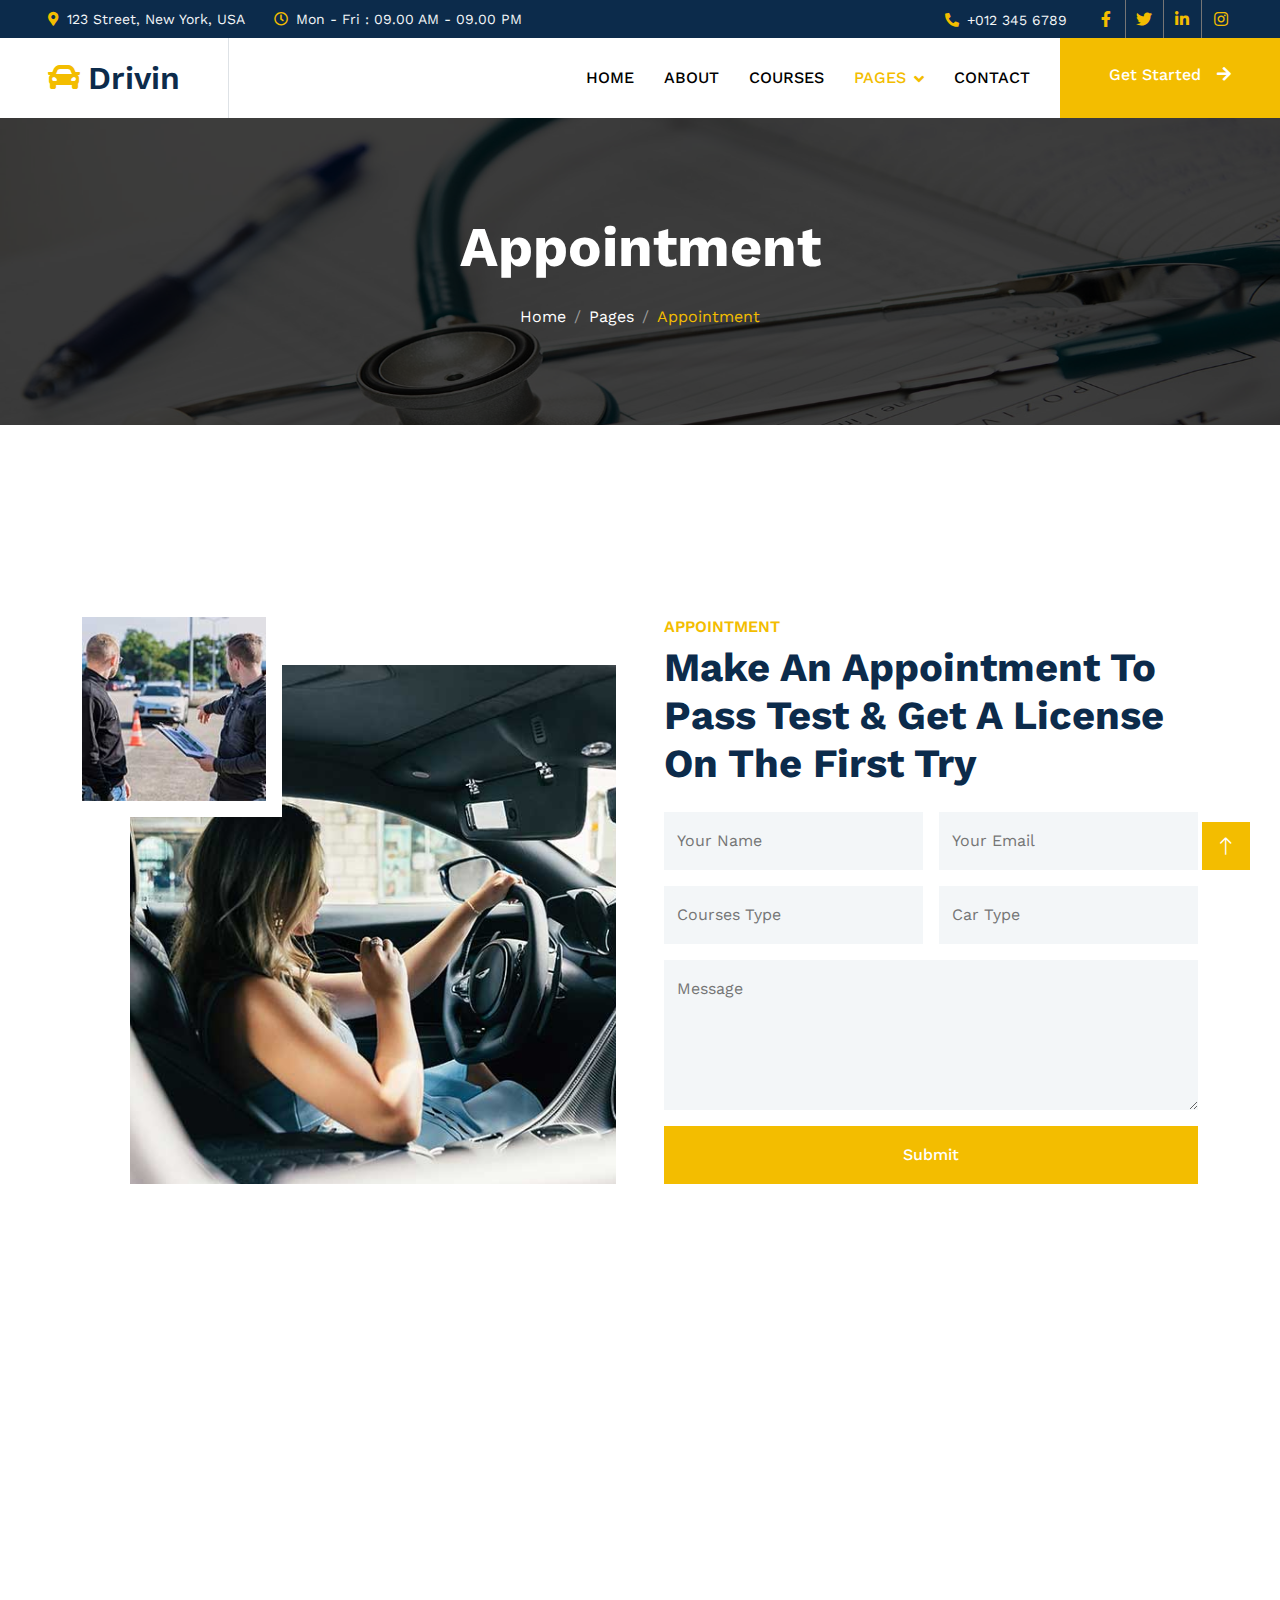
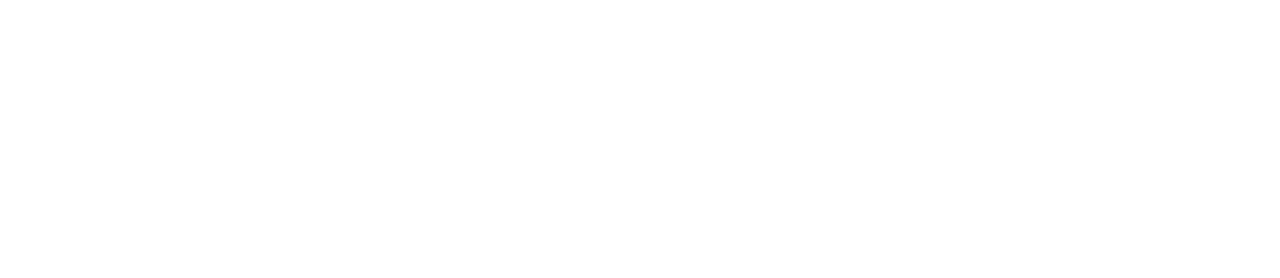
<file: appointment.html>
<!DOCTYPE html>
<html lang="en">

<head>
    <meta charset="utf-8">
    <title>Drivin - Driving School Website Template</title>
    <meta content="width=device-width, initial-scale=1.0" name="viewport">
    <meta content="" name="keywords">
    <meta content="" name="description">

    <!-- Favicon -->
    <link href="img/favicon.ico" rel="icon">

    <!-- Google Web Fonts -->
    <link rel="preconnect" href="https://fonts.googleapis.com">
    <link rel="preconnect" href="https://fonts.gstatic.com" crossorigin>
    <link href="https://fonts.googleapis.com/css2?family=Work+Sans:wght@400;500;600;700&display=swap" rel="stylesheet"> 

    <!-- Icon Font Stylesheet -->
    <link href="https://cdnjs.cloudflare.com/ajax/libs/font-awesome/5.10.0/css/all.min.css" rel="stylesheet">
    <link href="https://cdn.jsdelivr.net/npm/bootstrap-icons@1.4.1/font/bootstrap-icons.css" rel="stylesheet">

    <!-- Libraries Stylesheet -->
    <link href="lib/animate/animate.min.css" rel="stylesheet">
    <link href="lib/owlcarousel/assets/owl.carousel.min.css" rel="stylesheet">

    <!-- Customized Bootstrap Stylesheet -->
    <link href="css/bootstrap.min.css" rel="stylesheet">

    <!-- Template Stylesheet -->
    <link href="css/style.css" rel="stylesheet">
</head>

<body>
    <!-- Spinner Start -->
    <div id="spinner" class="show bg-white position-fixed translate-middle w-100 vh-100 top-50 start-50 d-flex align-items-center justify-content-center">
        <div class="spinner-grow text-primary" role="status"></div>
    </div>
    <!-- Spinner End -->


    <!-- Topbar Start -->
    <div class="container-fluid bg-dark text-light p-0">
        <div class="row gx-0 d-none d-lg-flex">
            <div class="col-lg-7 px-5 text-start">
                <div class="h-100 d-inline-flex align-items-center me-4">
                    <small class="fa fa-map-marker-alt text-primary me-2"></small>
                    <small>123 Street, New York, USA</small>
                </div>
                <div class="h-100 d-inline-flex align-items-center">
                    <small class="far fa-clock text-primary me-2"></small>
                    <small>Mon - Fri : 09.00 AM - 09.00 PM</small>
                </div>
            </div>
            <div class="col-lg-5 px-5 text-end">
                <div class="h-100 d-inline-flex align-items-center me-4">
                    <small class="fa fa-phone-alt text-primary me-2"></small>
                    <small>+012 345 6789</small>
                </div>
                <div class="h-100 d-inline-flex align-items-center mx-n2">
                    <a class="btn btn-square btn-link rounded-0 border-0 border-end border-secondary" href=""><i class="fab fa-facebook-f"></i></a>
                    <a class="btn btn-square btn-link rounded-0 border-0 border-end border-secondary" href=""><i class="fab fa-twitter"></i></a>
                    <a class="btn btn-square btn-link rounded-0 border-0 border-end border-secondary" href=""><i class="fab fa-linkedin-in"></i></a>
                    <a class="btn btn-square btn-link rounded-0" href=""><i class="fab fa-instagram"></i></a>
                </div>
            </div>
        </div>
    </div>
    <!-- Topbar End -->


    <!-- Navbar Start -->
    <nav class="navbar navbar-expand-lg bg-white navbar-light sticky-top p-0">
        <a href="index.html" class="navbar-brand d-flex align-items-center border-end px-4 px-lg-5">
            <h2 class="m-0"><i class="fa fa-car text-primary me-2"></i>Drivin</h2>
        </a>
        <button type="button" class="navbar-toggler me-4" data-bs-toggle="collapse" data-bs-target="#navbarCollapse">
            <span class="navbar-toggler-icon"></span>
        </button>
        <div class="collapse navbar-collapse" id="navbarCollapse">
            <div class="navbar-nav ms-auto p-4 p-lg-0">
                <a href="index.html" class="nav-item nav-link">Home</a>
                <a href="about.html" class="nav-item nav-link">About</a>
                <a href="courses.html" class="nav-item nav-link">Courses</a>
                <div class="nav-item dropdown">
                    <a href="#" class="nav-link dropdown-toggle active" data-bs-toggle="dropdown">Pages</a>
                    <div class="dropdown-menu bg-light m-0">
                        <a href="feature.html" class="dropdown-item">Features</a>
                        <a href="appointment.html" class="dropdown-item active">Appointment</a>
                        <a href="team.html" class="dropdown-item">Our Team</a>
                        <a href="testimonial.html" class="dropdown-item">Testimonial</a>
                        <a href="404.html" class="dropdown-item">404 Page</a>
                    </div>
                </div>
                <a href="contact.html" class="nav-item nav-link">Contact</a>
            </div>
            <a href="" class="btn btn-primary py-4 px-lg-5 d-none d-lg-block">Get Started<i class="fa fa-arrow-right ms-3"></i></a>
        </div>
    </nav>
    <!-- Navbar End -->


    <!-- Page Header Start -->
    <div class="container-fluid page-header py-6 my-6 mt-0 wow fadeIn" data-wow-delay="0.1s">
        <div class="container text-center">
            <h1 class="display-4 text-white animated slideInDown mb-4">Appointment</h1>
            <nav aria-label="breadcrumb animated slideInDown">
                <ol class="breadcrumb justify-content-center mb-0">
                    <li class="breadcrumb-item"><a class="text-white" href="#">Home</a></li>
                    <li class="breadcrumb-item"><a class="text-white" href="#">Pages</a></li>
                    <li class="breadcrumb-item text-primary active" aria-current="page">Appointment</li>
                </ol>
            </nav>
        </div>
    </div>
    <!-- Page Header End -->


    <!-- Appointment Start -->
    <div class="container-xxl py-6">
        <div class="container">
            <div class="row g-5">
                <div class="col-lg-6 wow fadeInUp" data-wow-delay="0.1s">
                    <div class="position-relative overflow-hidden ps-5 pt-5 h-100" style="min-height: 400px;">
                        <img class="position-absolute w-100 h-100" src="img/about-1.jpg" alt="" style="object-fit: cover;">
                        <img class="position-absolute top-0 start-0 bg-white pe-3 pb-3" src="img/about-2.jpg" alt="" style="width: 200px; height: 200px;">
                    </div>
                </div>
                <div class="col-lg-6 wow fadeInUp" data-wow-delay="0.5s">
                    <h6 class="text-primary text-uppercase mb-2">Appointment</h6>
                    <h1 class="display-6 mb-4">Make An Appointment To Pass Test & Get A License On The First Try</h1>
                    <form>
                        <div class="row g-3">
                            <div class="col-sm-6">
                                <div class="form-floating">
                                    <input type="text" class="form-control border-0 bg-light" id="gname" placeholder="Gurdian Name">
                                    <label for="gname">Your Name</label>
                                </div>
                            </div>
                            <div class="col-sm-6">
                                <div class="form-floating">
                                    <input type="email" class="form-control border-0 bg-light" id="gmail" placeholder="Gurdian Email">
                                    <label for="gmail">Your Email</label>
                                </div>
                            </div>
                            <div class="col-sm-6">
                                <div class="form-floating">
                                    <input type="text" class="form-control border-0 bg-light" id="cname" placeholder="Child Name">
                                    <label for="cname">Courses Type</label>
                                </div>
                            </div>
                            <div class="col-sm-6">
                                <div class="form-floating">
                                    <input type="text" class="form-control border-0 bg-light" id="cage" placeholder="Child Age">
                                    <label for="cage">Car Type</label>
                                </div>
                            </div>
                            <div class="col-12">
                                <div class="form-floating">
                                    <textarea class="form-control border-0 bg-light" placeholder="Leave a message here" id="message" style="height: 150px"></textarea>
                                    <label for="message">Message</label>
                                </div>
                            </div>
                            <div class="col-12">
                                <button class="btn btn-primary w-100 py-3" type="submit">Submit</button>
                            </div>
                        </div>
                    </form>
                </div>
            </div>
        </div>
    </div>
    <!-- Appointment End -->


    <!-- Footer Start -->
    <div class="container-fluid bg-dark text-light footer my-6 mb-0 py-6 wow fadeIn" data-wow-delay="0.1s">
        <div class="container">
            <div class="row g-5">
                <div class="col-lg-3 col-md-6">
                    <h4 class="text-white mb-4">Get In Touch</h4>
                    <h2 class="text-primary mb-4"><i class="fa fa-car text-white me-2"></i>Drivin</h2>
                    <p class="mb-2"><i class="fa fa-map-marker-alt me-3"></i>123 Street, New York, USA</p>
                    <p class="mb-2"><i class="fa fa-phone-alt me-3"></i>+012 345 67890</p>
                    <p class="mb-2"><i class="fa fa-envelope me-3"></i>info@example.com</p>
                </div>
                <div class="col-lg-3 col-md-6">
                    <h4 class="text-light mb-4">Quick Links</h4>
                    <a class="btn btn-link" href="">About Us</a>
                    <a class="btn btn-link" href="">Contact Us</a>
                    <a class="btn btn-link" href="">Our Services</a>
                    <a class="btn btn-link" href="">Terms & Condition</a>
                    <a class="btn btn-link" href="">Support</a>
                </div>
                <div class="col-lg-3 col-md-6">
                    <h4 class="text-light mb-4">Popular Links</h4>
                    <a class="btn btn-link" href="">About Us</a>
                    <a class="btn btn-link" href="">Contact Us</a>
                    <a class="btn btn-link" href="">Our Services</a>
                    <a class="btn btn-link" href="">Terms & Condition</a>
                    <a class="btn btn-link" href="">Support</a>
                </div>
                <div class="col-lg-3 col-md-6">
                    <h4 class="text-light mb-4">Newsletter</h4>
                    <form action="">
                        <div class="input-group">
                            <input type="text" class="form-control p-3 border-0" placeholder="Your Email Address">
                            <button class="btn btn-primary">Sign Up</button>
                        </div>
                    </form>
                    <h6 class="text-white mt-4 mb-3">Follow Us</h6>
                    <div class="d-flex pt-2">
                        <a class="btn btn-square btn-outline-light me-1" href=""><i class="fab fa-twitter"></i></a>
                        <a class="btn btn-square btn-outline-light me-1" href=""><i class="fab fa-facebook-f"></i></a>
                        <a class="btn btn-square btn-outline-light me-1" href=""><i class="fab fa-youtube"></i></a>
                        <a class="btn btn-square btn-outline-light me-0" href=""><i class="fab fa-linkedin-in"></i></a>
                    </div>
                </div>
            </div>
        </div>
    </div>
    <!-- Footer End -->


    <!-- Copyright Start -->
    <div class="container-fluid copyright text-light py-4 wow fadeIn" data-wow-delay="0.1s">
        <div class="container">
            <div class="row">
                <div class="col-md-6 text-center text-md-start mb-3 mb-md-0">
                    &copy; <a href="#">Your Site Name</a>, All Right Reserved.
                </div>
                <div class="col-md-6 text-center text-md-end">
                    <!--/*** This template is free as long as you keep the footer author’s credit link/attribution link/backlink. If you'd like to use the template without the footer author’s credit link/attribution link/backlink, you can purchase the Credit Removal License from "https://htmlcodex.com/credit-removal". Thank you for your support. ***/-->
                    Designed By <a href="https://htmlcodex.com">HTML Codex</a>
                    <br>Distributed By: <a href="https://themewagon.com" target="_blank">ThemeWagon</a>
                </div>
            </div>
        </div>
    </div>
    <!-- Copyright End -->


    <!-- Back to Top -->
    <a href="#" class="btn btn-lg btn-primary btn-lg-square back-to-top"><i class="bi bi-arrow-up"></i></a>


    <!-- JavaScript Libraries -->
    <script src="https://code.jquery.com/jquery-3.4.1.min.js"></script>
    <script src="https://cdn.jsdelivr.net/npm/bootstrap@5.0.0/dist/js/bootstrap.bundle.min.js"></script>
    <script src="lib/wow/wow.min.js"></script>
    <script src="lib/easing/easing.min.js"></script>
    <script src="lib/waypoints/waypoints.min.js"></script>
    <script src="lib/owlcarousel/owl.carousel.min.js"></script>

    <!-- Template Javascript -->
    <script src="js/main.js"></script>
</body>

</html>
</file>
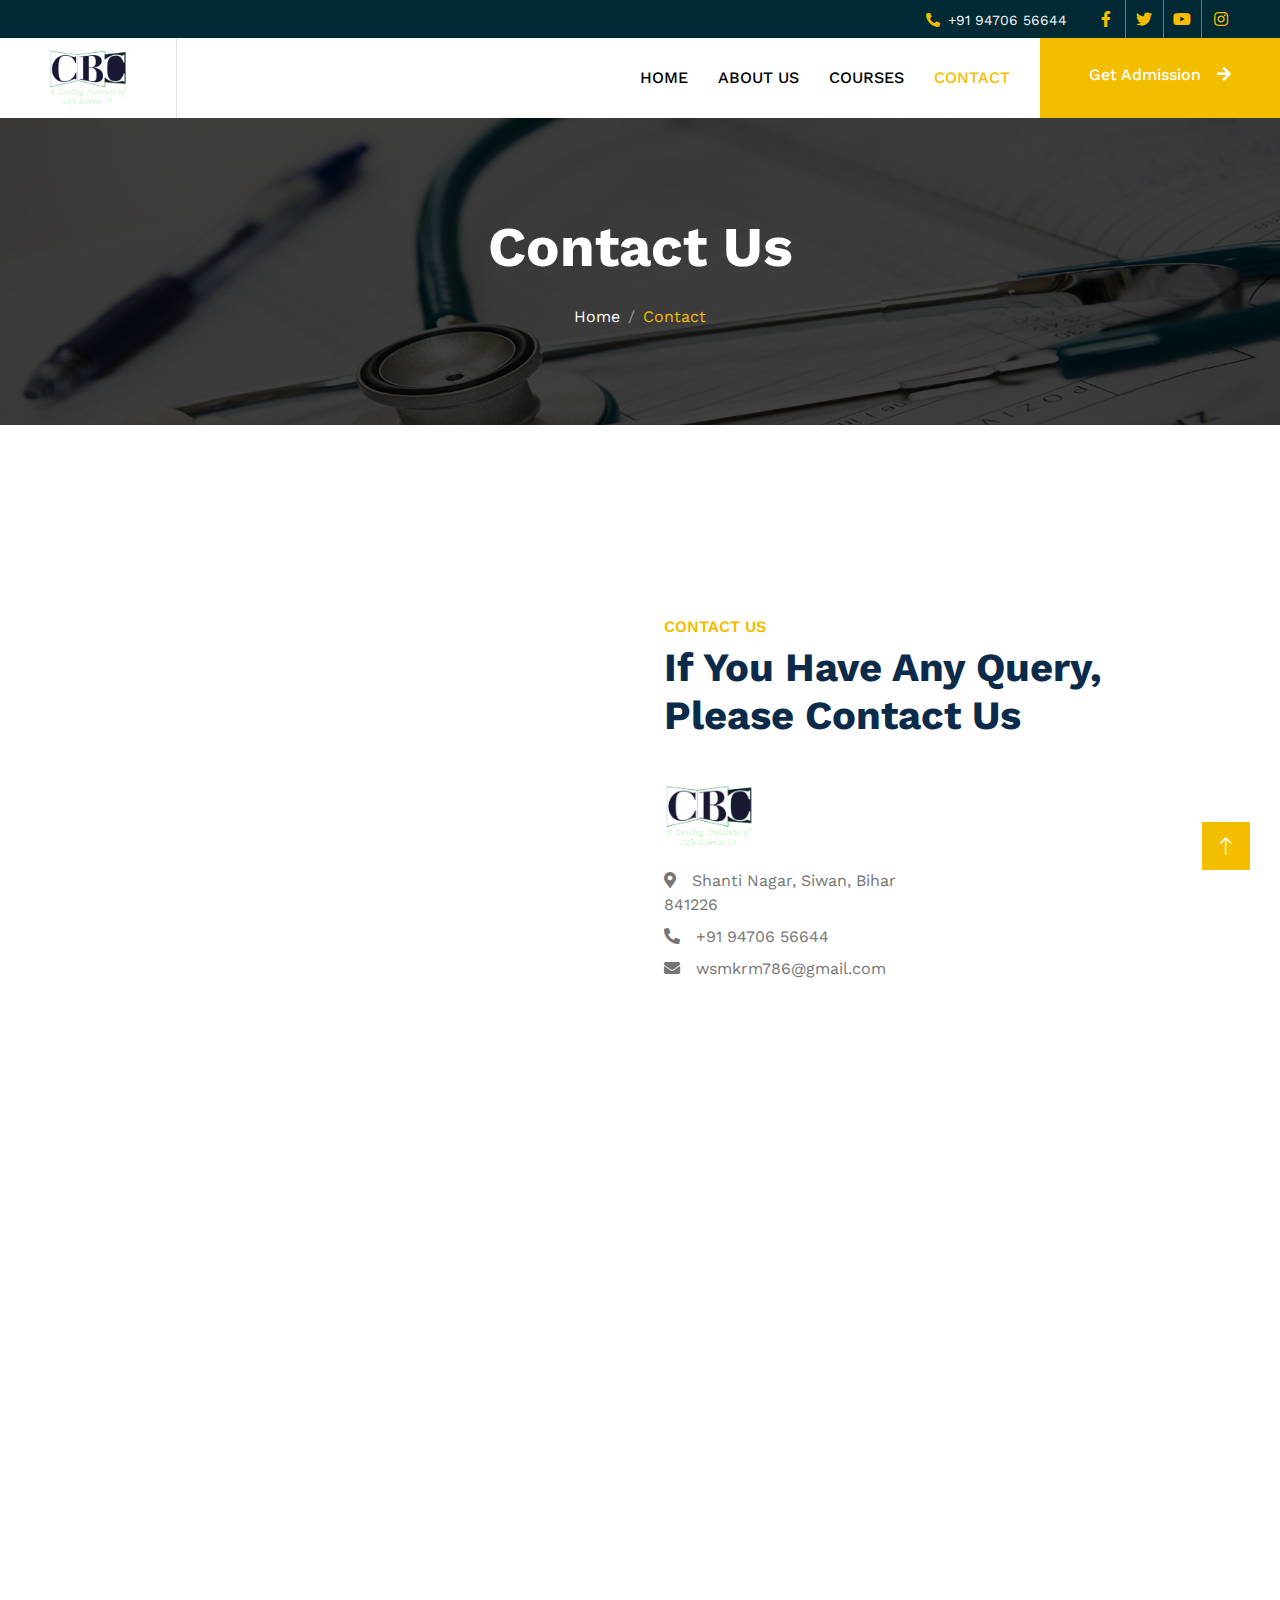
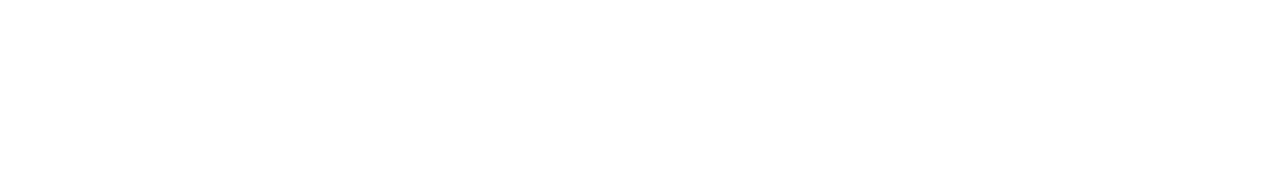
<file: contact.html>
<!DOCTYPE html>
<html lang="en">

    <head>
        <meta charset="utf-8">
        <title>CBC - Contact</title>
        <meta content="width=device-width, initial-scale=1.0" name="viewport">
        <meta content="" name="keywords">
        <meta content="" name="description">
    
        <!-- Favicon -->
        <link href="img/01.png" rel="icon">
    
        <!-- Google Web Fonts -->
        <link rel="preconnect" href="https://fonts.googleapis.com">
        <link rel="preconnect" href="https://fonts.gstatic.com" crossorigin>
        <link href="https://fonts.googleapis.com/css2?family=Work+Sans:wght@400;500;600;700&display=swap" rel="stylesheet">
    
        <!-- Icon Font Stylesheet -->
        <link href="https://cdnjs.cloudflare.com/ajax/libs/font-awesome/5.10.0/css/all.min.css" rel="stylesheet">
        <link href="https://cdn.jsdelivr.net/npm/bootstrap-icons@1.4.1/font/bootstrap-icons.css" rel="stylesheet">
    
        <!-- Libraries Stylesheet -->
        <link href="lib/animate/animate.min.css" rel="stylesheet">
        <link href="lib/owlcarousel/assets/owl.carousel.min.css" rel="stylesheet">
    
        <!-- Customized Bootstrap Stylesheet -->
        <link href="css/bootstrap.min.css" rel="stylesheet">
    
        <!-- Template Stylesheet -->
        <link href="css/style.css" rel="stylesheet">
    </head>
    
    <body>
        <!-- Spinner Start -->
        <div id="spinner"
            class="show bg-white position-fixed translate-middle w-100 vh-100 top-50 start-50 d-flex align-items-center justify-content-center">
            <div class="spinner-grow text-primary" role="status"></div>
        </div>
        <!-- Spinner End -->
    
    
        <!-- Topbar Start -->
        <div class="container-fluid top-bar text-light p-0">
            <div class="row gx-0 d-none d-lg-flex">
                <div class="col-lg-7 px-5 text-start">
                    <!-- <div class="h-100 d-inline-flex align-items-center me-4">
                        <small class="fa fa-map-marker-alt text-primary me-2"></small>
                        <small>123 Street, New York, USA</small>
                    </div>
                    <div class="h-100 d-inline-flex align-items-center">
                        <small class="far fa-clock text-primary me-2"></small>
                        <small>Mon - Fri : 09.00 AM - 09.00 PM</small>
                    </div> -->
                </div>
                <div class="col-lg-5 px-5 text-end">
                    <div class="h-100 d-inline-flex align-items-center me-4">
                        <small class="fa fa-phone-alt text-primary me-2"></small>
                        <small>+91 94706 56644</small>
                    </div>
                    <div class="h-100 d-inline-flex align-items-center mx-n2">
                        <a class="btn btn-square btn-link rounded-0 border-0 border-end border-secondary" href="https://www.facebook.com/ConceptBiologyClasses/"><i
                                class="fab fa-facebook-f"></i></a>
                        <a class="btn btn-square btn-link rounded-0 border-0 border-end border-secondary" href="/404.html"><i
                                class="fab fa-twitter"></i></a>
                        <a class="btn btn-square btn-link rounded-0 border-0 border-end border-secondary" href="https://www.youtube.com/@wasimtherockstar215"><i
                                class="fab fa-youtube"></i></a>
                        <a class="btn btn-square btn-link rounded-0" href="/404.html"><i class="fab fa-instagram"></i></a>
                    </div>
                </div>
            </div>
        </div>
        <!-- Topbar End -->
    
    
        <!-- Navbar Start -->
        <nav class="navbar navbar-expand-lg bg-white navbar-light sticky-top p-0">
            <a href="index.html" class="navbar-brand d-flex align-items-center border-end px-4 px-lg-5">
                <img src="/img/01.png" alt="" class="img-fluid" style="width: 80px; height:auto">
            </a>
            <button type="button" class="navbar-toggler me-4" data-bs-toggle="collapse" data-bs-target="#navbarCollapse">
                <span class="navbar-toggler-icon"></span>
            </button>
            <div class="collapse navbar-collapse" id="navbarCollapse">
                <div class="navbar-nav ms-auto p-4 p-lg-0">
                    <a href="index.html" class="nav-item nav-link">Home</a>
                    <a href="about.html" class="nav-item nav-link ">About Us</a>
                    <a href="courses.html" class="nav-item nav-link">Courses</a>
                    <!-- <div class="nav-item dropdown">
                        <a href="#" class="nav-link dropdown-toggle" data-bs-toggle="dropdown">Pages</a>
                        <div class="dropdown-menu bg-light m-0">
                            <a href="feature.html" class="dropdown-item">Features</a>
                            <a href="appointment.html" class="dropdown-item">Appointment</a>
                            <a href="team.html" class="dropdown-item">Our Team</a>
                            <a href="testimonial.html" class="dropdown-item">Testimonial</a>
                            <a href="404.html" class="dropdown-item">404 Page</a>
                        </div>
                    </div> -->
                    <a href="contact.html" class="nav-item nav-link active">Contact</a>
                </div>
                <a href="tel:+91 94706 56644" class="btn btn-primary py-4 px-lg-5 d-none d-lg-block">Get Admission<i
                        class="fa fa-arrow-right ms-3"></i></a>
            </div>
        </nav>
        <!-- Navbar End -->


    <!-- Page Header Start -->
    <div class="container-fluid page-header py-6 my-6 mt-0 wow fadeIn" data-wow-delay="0.1s">
        <div class="container text-center">
            <h1 class="display-4 text-white animated slideInDown mb-4">Contact Us</h1>
            <nav aria-label="breadcrumb animated slideInDown">
                <ol class="breadcrumb justify-content-center mb-0">
                    <li class="breadcrumb-item"><a class="text-white" href="/">Home</a></li>
                    <li class="breadcrumb-item text-primary active" aria-current="page">Contact</li>
                </ol>
            </nav>
        </div>
    </div>
    <!-- Page Header End -->


    <!-- Contact Start -->
    <div class="container-xxl py-6">
        <div class="container">
            <div class="row g-5">
                <div class="col-lg-6 wow fadeInUp" data-wow-delay="0.1s" style="min-height: 450px;">
                    <div class="position-relative h-100">
                        <iframe class="position-relative w-100 h-100"
                        src="https://www.google.com/maps/embed?pb=!1m18!1m12!1m3!1d3579.4950666059626!2d84.35227801473232!3d26.213098983433802!2m3!1f0!2f0!3f0!3m2!1i1024!2i768!4f13.1!3m3!1m2!1s0x3992fbb7a47dc70b%3A0x5e35d81b1a3e8092!2sConcept%20Biology%20Classes!5e0!3m2!1sen!2sin!4v1678002360127!5m2!1sen!2sin"
                        frameborder="0" style="min-height: 450px; border:0;" allowfullscreen="" aria-hidden="false"
                        tabindex="0"></iframe>
                    </div>
                </div>
                <div class="col-lg-6 wow fadeInUp" data-wow-delay="0.5s">
                    <h6 class="text-primary text-uppercase mb-2">Contact Us</h6>
                    <h1 class="display-6 mb-4">If You Have Any Query, Please Contact Us</h1>
                    <!-- <form method="post" action="/contact.php">
                        <div class="row g-3">
                            <div class="col-md-6">
                                <div class="form-floating">
                                    <input type="text" class="form-control border-0 bg-light" id="name" name="name" placeholder="Your Name">
                                    <label for="name">Your Name</label>
                                </div>
                            </div>
                            <div class="col-md-6">
                                <div class="form-floating">
                                    <input type="email" class="form-control border-0 bg-light" id="email" name="email" placeholder="Your Email">
                                    <label for="email">Your Email</label>
                                </div>
                            </div>
                            <div class="col-12">
                                <div class="form-floating">
                                    <input type="text" class="form-control border-0 bg-light" id="subject" name="subject" placeholder="Subject">
                                    <label for="subject">Subject</label>
                                </div>
                            </div>
                            <div class="col-12">
                                <div class="form-floating">
                                    <textarea class="form-control border-0 bg-light" placeholder="Leave a message here" id="message" name="message" style="height: 150px"></textarea>
                                    <label for="message">Message</label>
                                </div>
                            </div>
                            <div class="col-12">
                                <button class="btn btn-primary py-3 px-5" type="submit">Send Message</button>
                            </div>
                        </div>
                    </form> -->
                    <div class="col-lg-6 col-md-12">
                        <!-- <h4 class="text-white mb-2">Get In Touch</h4> -->
                        <!-- <h2 class="text-primary mb-4"><i class="fa fa-car text-white me-2"></i>Drivin</h2> -->
                        <!-- <a href="index.html" class="navbar-brand d-flex align-items-center border-end px-4 px-lg-5"> -->
                            <img src="/img/01.png" alt="" class="img-fluid" style="width: 90px; height:auto; margin: 1.3rem 0rem;">
                        <!-- </a> -->
                        <p class="mb-2"><i class="fa fa-map-marker-alt me-3"></i>Shanti Nagar, Siwan, Bihar 841226</p>
                        <p class="mb-2"><i class="fa fa-phone-alt me-3"></i>+91 94706 56644</p>
                        <p class="mb-2"><i class="fa fa-envelope me-3"></i>wsmkrm786@gmail.com</p>
                    </div>
                </div>
            </div>
        </div>
    </div>
    <!-- Contact End -->


        <!-- Footer Start -->
        <div class="container-fluid text-light footer my-6 mb-0 py-6 wow fadeIn" data-wow-delay="0.1s">
            <div class="container">
                <div class="row g-5">
                    <div class="col-lg-3 col-md-6">
                        <h4 class="text-white mb-2">Get In Touch</h4>
                        <!-- <h2 class="text-primary mb-4"><i class="fa fa-car text-white me-2"></i>Drivin</h2> -->
                        <!-- <a href="index.html" class="navbar-brand d-flex align-items-center border-end px-4 px-lg-5"> -->
                            <img src="/img/01.png" alt="" class="img-fluid" style="width: 90px; height:auto; margin: 1.3rem 0rem;">
                        <!-- </a> -->
                        <p class="mb-2"><i class="fa fa-map-marker-alt me-3"></i>Shanti Nagar, Siwan, Bihar 841226</p>
                        <p class="mb-2"><i class="fa fa-phone-alt me-3"></i>+91 94706 56644</p>
                        <p class="mb-2"><i class="fa fa-envelope me-3"></i>wsmkrm786@gmail.com</p>
                    </div>
                    <div class="col-lg-3 col-md-6">
                        <h4 class="text-light mb-4">Quick Links</h4>
                        <a class="btn btn-link" href="/index.html">Home</a>
                        <a class="btn btn-link" href="/courses.html">Course</a>
                        <a class="btn btn-link" href="/about.html">About Us</a>
                        <a class="btn btn-link" href="/contact.html">Contact Us</a>
                    </div>
                    <div class="col-lg-3 col-md-6">
                        <h4 class="text-light mb-4">Terms & Policy</h4>
                        <a class="btn btn-link" href="/underdevelopment.html">Privacy Policy</a>
                        <a class="btn btn-link" href="/underdevelopment.html">Terms & Condition</a>
                        <a class="btn btn-link" href="/underdevelopment.html">Help & Support</a>
                    </div>
                    <div class="col-lg-3 col-md-6">
                        <!-- <h4 class="text-light mb-4">Newsletter</h4>
                        <form action="">
                            <div class="input-group">
                                <input type="text" class="form-control p-3 border-0" placeholder="Your Email Address">
                                <button class="btn btn-primary">Sign Up</button>
                            </div>
                        </form> -->
                        <h6 class="text-white mt-4 mb-3">Follow Us</h6>
                        <div class="d-flex pt-2">
                            <a class="btn btn-square btn-outline-light me-1" href="/404.html"><i class="fab fa-twitter"></i></a>
                            <a class="btn btn-square btn-outline-light me-1" href="https://www.facebook.com/ConceptBiologyClasses/"><i class="fab fa-facebook-f"></i></a>
                            <a class="btn btn-square btn-outline-light me-1" href="https://www.youtube.com/@wasimtherockstar215"><i class="fab fa-youtube"></i></a>
                            <a class="btn btn-square btn-outline-light me-0" href="/404.html"><i class="fab fa-linkedin-in"></i></a>
                        </div>
                    </div>
                </div>
            </div>
        </div>
        <!-- Footer End -->
     
    
        <!-- Copyright Start -->
        <div class="container-fluid copyright text-light py-4 wow fadeIn" data-wow-delay="0.1s">
            <div class="container">
                <div class="row">
                    <div class="col-md-6 text-center text-md-start mb-3 mb-md-0">
                        &copy; <a href="#">CBC</a>&nbsp;<a href="#" id="year"></a> All Right Reserved.
                    </div>
                    <div class="col-md-6 text-center text-md-end">
                        <!--/*** This template is free as long as you keep the footer author’s credit link/attribution link/backlink. If you'd like to use the template without the footer author’s credit link/attribution link/backlink, you can purchase the Credit Removal License from "https://htmlcodex.com/credit-removal". Thank you for your support. ***/-->
                        Designed & Developed By <a href="https://www.linkedin.com/in/abid-hussain-8749a5204/" target="_blank">Abid Hussain</a>
                        <!-- <br>Managed By: <a href="https://adscamponline.com/" target="_blank">Adscamponline</a> -->
                    </div>
                </div>
            </div>
        </div>
        <!-- Copyright End -->


    <!-- Back to Top -->
    <a href="#" class="btn btn-lg btn-primary btn-lg-square back-to-top"><i class="bi bi-arrow-up"></i></a>


    <!-- JavaScript Libraries -->
    <script src="https://code.jquery.com/jquery-3.4.1.min.js"></script>
    <script src="https://cdn.jsdelivr.net/npm/bootstrap@5.0.0/dist/js/bootstrap.bundle.min.js"></script>
    <script src="lib/wow/wow.min.js"></script>
    <script src="lib/easing/easing.min.js"></script>
    <script src="lib/waypoints/waypoints.min.js"></script>
    <script src="lib/owlcarousel/owl.carousel.min.js"></script>

    <!-- Template Javascript -->
    <script src="js/main.js"></script>
</body>

</html>
</file>
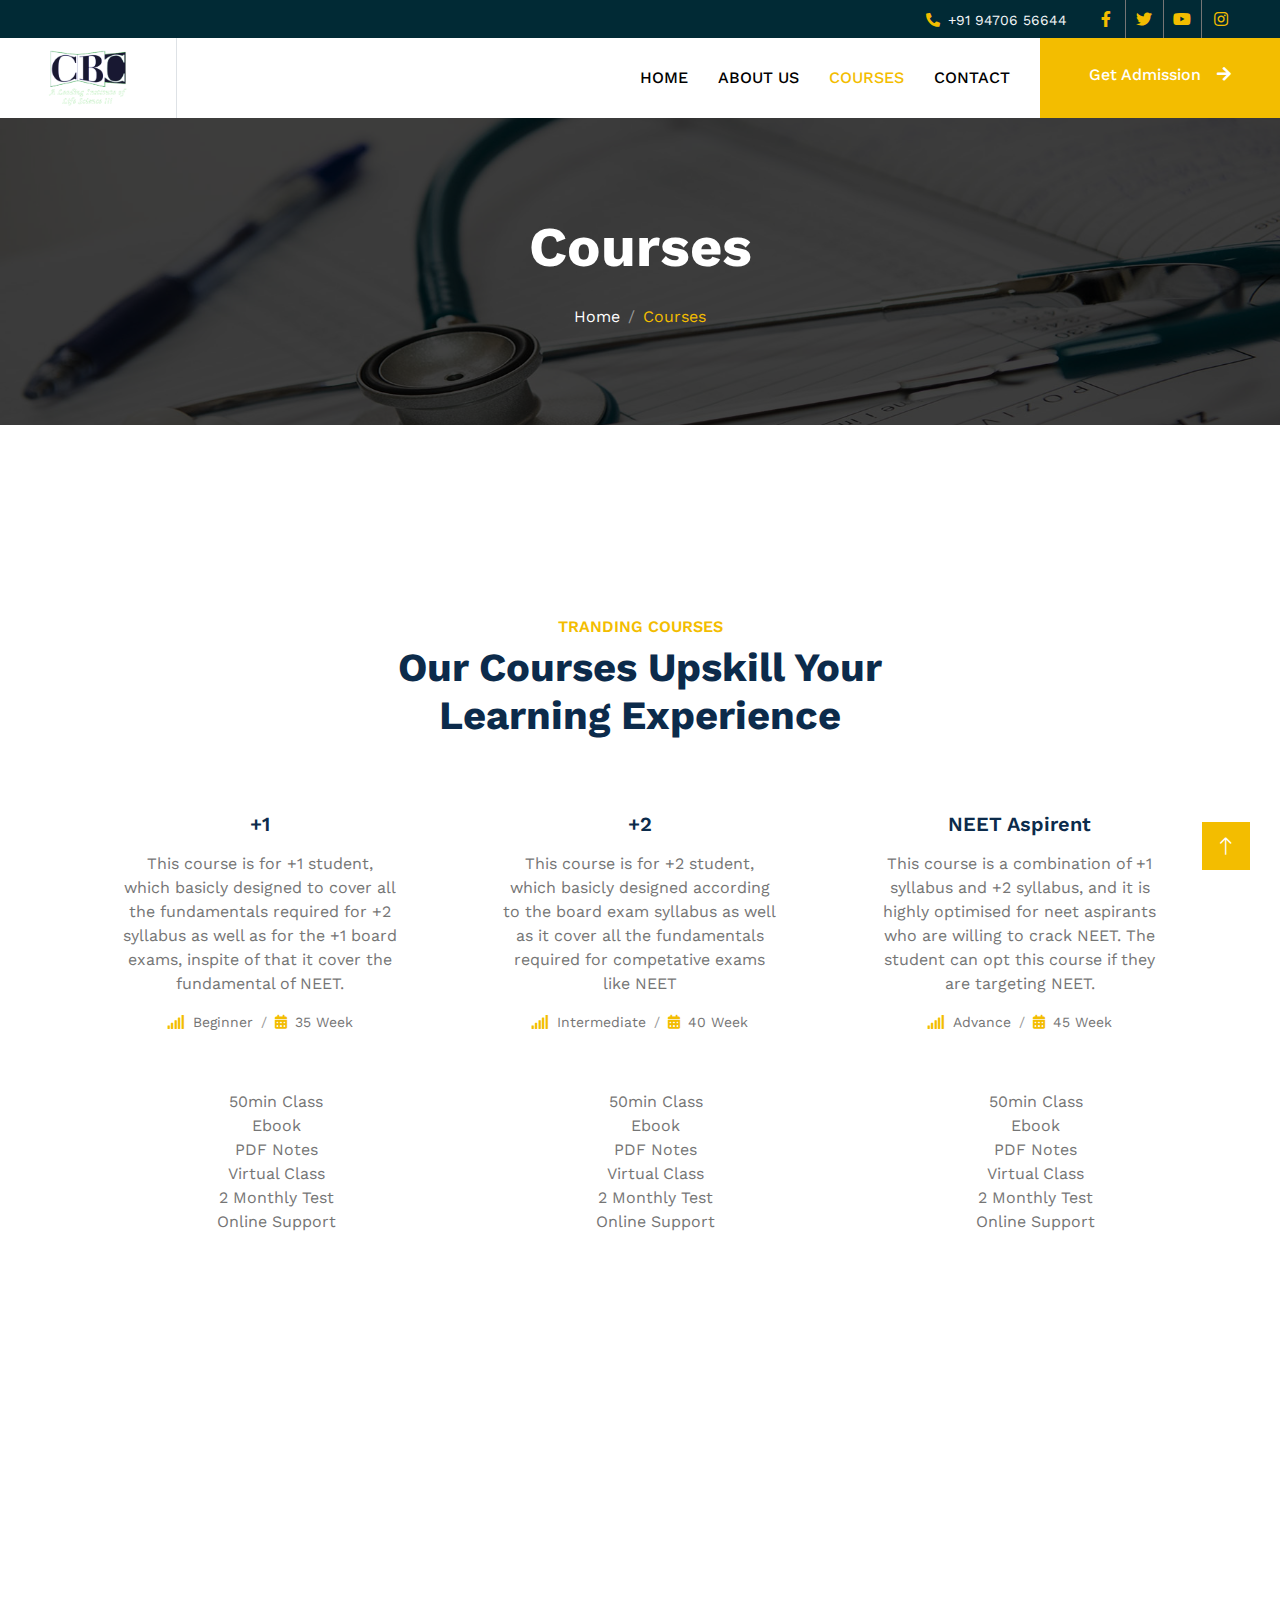
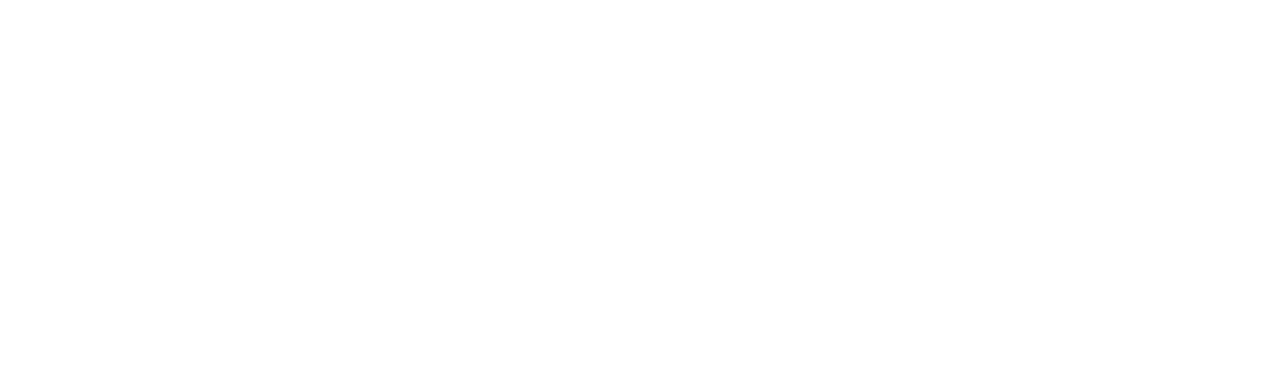
<file: courses.html>
<!DOCTYPE html>
<html lang="en">

    <head>
        <meta charset="utf-8">
        <title>CBC - About</title>
        <meta content="width=device-width, initial-scale=1.0" name="viewport">
        <meta content="" name="keywords">
        <meta content="" name="description">
    
        <!-- Favicon -->
        <link href="img/01.png" rel="icon">
    
        <!-- Google Web Fonts -->
        <link rel="preconnect" href="https://fonts.googleapis.com">
        <link rel="preconnect" href="https://fonts.gstatic.com" crossorigin>
        <link href="https://fonts.googleapis.com/css2?family=Work+Sans:wght@400;500;600;700&display=swap" rel="stylesheet">
    
        <!-- Icon Font Stylesheet -->
        <link href="https://cdnjs.cloudflare.com/ajax/libs/font-awesome/5.10.0/css/all.min.css" rel="stylesheet">
        <link href="https://cdn.jsdelivr.net/npm/bootstrap-icons@1.4.1/font/bootstrap-icons.css" rel="stylesheet">
    
        <!-- Libraries Stylesheet -->
        <link href="lib/animate/animate.min.css" rel="stylesheet">
        <link href="lib/owlcarousel/assets/owl.carousel.min.css" rel="stylesheet">
    
        <!-- Customized Bootstrap Stylesheet -->
        <link href="css/bootstrap.min.css" rel="stylesheet">
    
        <!-- Template Stylesheet -->
        <link href="css/style.css" rel="stylesheet">
    </head>
    
    <body>
        <!-- Spinner Start -->
        <div id="spinner"
            class="show bg-white position-fixed translate-middle w-100 vh-100 top-50 start-50 d-flex align-items-center justify-content-center">
            <div class="spinner-grow text-primary" role="status"></div>
        </div>
        <!-- Spinner End -->
    
    
        <!-- Topbar Start -->
        <div class="container-fluid top-bar text-light p-0">
            <div class="row gx-0 d-none d-lg-flex">
                <div class="col-lg-7 px-5 text-start">
                    <!-- <div class="h-100 d-inline-flex align-items-center me-4">
                        <small class="fa fa-map-marker-alt text-primary me-2"></small>
                        <small>123 Street, New York, USA</small>
                    </div>
                    <div class="h-100 d-inline-flex align-items-center">
                        <small class="far fa-clock text-primary me-2"></small>
                        <small>Mon - Fri : 09.00 AM - 09.00 PM</small>
                    </div> -->
                </div>
                <div class="col-lg-5 px-5 text-end">
                    <div class="h-100 d-inline-flex align-items-center me-4">
                        <small class="fa fa-phone-alt text-primary me-2"></small>
                        <small>+91 94706 56644</small>
                    </div>
                    <div class="h-100 d-inline-flex align-items-center mx-n2">
                        <a class="btn btn-square btn-link rounded-0 border-0 border-end border-secondary" href="https://www.facebook.com/ConceptBiologyClasses/"><i
                                class="fab fa-facebook-f"></i></a>
                        <a class="btn btn-square btn-link rounded-0 border-0 border-end border-secondary" href="/404.html"><i
                                class="fab fa-twitter"></i></a>
                        <a class="btn btn-square btn-link rounded-0 border-0 border-end border-secondary" href="https://www.youtube.com/@wasimtherockstar215"><i
                                class="fab fa-youtube"></i></a>
                        <a class="btn btn-square btn-link rounded-0" href="/404.html"><i class="fab fa-instagram"></i></a>
                    </div>
                </div>
            </div>
        </div>
        <!-- Topbar End -->
    
    
        <!-- Navbar Start -->
        <nav class="navbar navbar-expand-lg bg-white navbar-light sticky-top p-0">
            <a href="index.html" class="navbar-brand d-flex align-items-center border-end px-4 px-lg-5">
                <img src="/img/01.png" alt="" class="img-fluid" style="width: 80px; height:auto">
            </a>
            <button type="button" class="navbar-toggler me-4" data-bs-toggle="collapse" data-bs-target="#navbarCollapse">
                <span class="navbar-toggler-icon"></span>
            </button>
            <div class="collapse navbar-collapse" id="navbarCollapse">
                <div class="navbar-nav ms-auto p-4 p-lg-0">
                    <a href="index.html" class="nav-item nav-link">Home</a>
                    <a href="about.html" class="nav-item nav-link">About Us</a>
                    <a href="courses.html" class="nav-item nav-link active">Courses</a>
                    <!-- <div class="nav-item dropdown">
                        <a href="#" class="nav-link dropdown-toggle" data-bs-toggle="dropdown">Pages</a>
                        <div class="dropdown-menu bg-light m-0">
                            <a href="feature.html" class="dropdown-item">Features</a>
                            <a href="appointment.html" class="dropdown-item">Appointment</a>
                            <a href="team.html" class="dropdown-item">Our Team</a>
                            <a href="testimonial.html" class="dropdown-item">Testimonial</a>
                            <a href="404.html" class="dropdown-item">404 Page</a>
                        </div>
                    </div> -->
                    <a href="contact.html" class="nav-item nav-link">Contact</a>
                </div>
                <a href="tel:+91 94706 56644" class="btn btn-primary py-4 px-lg-5 d-none d-lg-block">Get Admission<i
                        class="fa fa-arrow-right ms-3"></i></a>
            </div>
        </nav>
        <!-- Navbar End -->



    <!-- Page Header Start -->
    <div class="container-fluid page-header py-6 my-6 mt-0 wow fadeIn" data-wow-delay="0.1s">
        <div class="container text-center">
            <h1 class="display-4 text-white animated slideInDown mb-4">Courses</h1>
            <nav aria-label="breadcrumb animated slideInDown">
                <ol class="breadcrumb justify-content-center mb-0">
                    <li class="breadcrumb-item"><a class="text-white" href="/">Home</a></li>
                    <li class="breadcrumb-item text-primary active" aria-current="page">Courses</li>
                </ol>
            </nav>
        </div>
    </div>
    <!-- Page Header End -->


    <!-- Courses Start -->
    <div class="container-xxl py-6">
        <div class="container">
            <div class="text-center mx-auto mb-5 wow fadeInUp" data-wow-delay="0.1s" style="max-width: 500px;">
                <h6 class="text-primary text-uppercase mb-2">Tranding Courses</h6>
                <h1 class="display-6 mb-4">Our Courses Upskill Your Learning Experience</h1>
            </div>
            <div class="row g-4 justify-content-center">
                <div class="col-lg-4 col-md-6 wow fadeInUp" data-wow-delay="0.1s">
                    <div class="courses-item d-flex flex-column bg-white overflow-hidden h-100">
                        <div class="text-center p-4 pt-0">
                            <!-- <div class="d-inline-block bg-primary text-white fs-5 py-1 px-4 mb-4">$99</div> -->
                            <h5 class="mb-3 my-2">+1</h5>
                            <p>This course is for +1 student, which basicly designed to cover all the fundamentals required for +2 syllabus as well as for the +1 board exams, inspite of that it cover the fundamental of NEET.</p>
                            <ol class="breadcrumb justify-content-center mb-0">
                                <li class="breadcrumb-item small"><i class="fa fa-signal text-primary me-2"></i>Beginner
                                </li>
                                <li class="breadcrumb-item small"><i class="fa fa-calendar-alt text-primary me-2"></i>35
                                    Week</li>
                            </ol>
                        </div>
                        <div class="position-relative">
                                <ul>
                                    <li>50min Class</li>
                                    <li>Ebook</li>
                                    <li>PDF Notes</li>
                                    <li>Virtual Class</li>
                                    <li>2 Monthly Test</li>
                                    <li>Online Support</li>
                                </ul>
                            <!-- <div class="courses-overlay">
                                <a class="btn btn-outline-primary border-2" href="">Read More</a>
                            </div> -->
                        </div>
                    </div>
                </div>
                <div class="col-lg-4 col-md-6 wow fadeInUp" data-wow-delay="0.3s">
                    <div class="courses-item d-flex flex-column bg-white overflow-hidden h-100">
                        <div class="text-center p-4 pt-0">
                            <!-- <div class="d-inline-block bg-primary text-white fs-5 py-1 px-4 mb-4">$99</div> -->
                            <h5 class="mb-3 my-2">+2</h5>
                            <p>This course is for +2 student, which basicly designed according to the board exam syllabus as well as it cover all the fundamentals required for competative exams like NEET</p>
                            <ol class="breadcrumb justify-content-center mb-0">
                                <li class="breadcrumb-item small"><i class="fa fa-signal text-primary me-2"></i>Intermediate
                                </li>
                                <li class="breadcrumb-item small"><i class="fa fa-calendar-alt text-primary me-2"></i>40
                                    Week</li>
                            </ol>
                        </div>
                        <div class="position-relative">
                                <ul>
                                    <li>50min Class</li>
                                    <li>Ebook</li>
                                    <li>PDF Notes</li>
                                    <li>Virtual Class</li>
                                    <li>2 Monthly Test</li>
                                    <li>Online Support</li>
                                </ul>
                            <!-- <div class="courses-overlay">
                                <a class="btn btn-outline-primary border-2" href="">Read More</a>
                            </div> -->
                        </div>
                    </div>
                </div>
                <div class="col-lg-4 col-md-6 wow fadeInUp" data-wow-delay="0.5s">
                    <div class="courses-item d-flex flex-column bg-white overflow-hidden">
                        <div class="text-center p-4 pt-0">
                            <!-- <div class="d-inline-block bg-primary text-white fs-5 py-1 px-4 mb-4">$99</div> -->
                            <h5 class="mb-3 my-2">NEET Aspirent</h5>
                            <p>This course is a combination of +1 syllabus and +2 syllabus, and it is highly optimised for neet aspirants who are willing to crack NEET. The student can opt this course if they are targeting NEET.</p>
                            <ol class="breadcrumb justify-content-center mb-0">
                                <li class="breadcrumb-item small"><i class="fa fa-signal text-primary me-2"></i>Advance
                                </li>
                                <li class="breadcrumb-item small"><i class="fa fa-calendar-alt text-primary me-2"></i>45
                                    Week</li>
                            </ol>
                        </div>
                        <div class="position-relative">
                                <ul>
                                    <li>50min Class</li>
                                    <li>Ebook</li>
                                    <li>PDF Notes</li>
                                    <li>Virtual Class</li>
                                    <li>2 Monthly Test</li>
                                    <li>Online Support</li>
                                </ul>
                   
                            <!-- <div class="courses-overlay">
                                <a class="btn btn-outline-primary border-2" href="">Read More</a>
                            </div> -->
                        </div>
                    </div>
                </div>
            </div>
        </div>
    </div>
    <!-- Courses End -->


          <!-- Footer Start -->
          <div class="container-fluid text-light footer my-6 mb-0 py-6 wow fadeIn" data-wow-delay="0.1s">
            <div class="container">
                <div class="row g-5">
                    <div class="col-lg-3 col-md-6">
                        <h4 class="text-white mb-2">Get In Touch</h4>
                        <!-- <h2 class="text-primary mb-4"><i class="fa fa-car text-white me-2"></i>Drivin</h2> -->
                        <!-- <a href="index.html" class="navbar-brand d-flex align-items-center border-end px-4 px-lg-5"> -->
                            <img src="/img/01.png" alt="" class="img-fluid" style="width: 90px; height:auto; margin: 1.3rem 0rem;">
                        <!-- </a> -->
                        <p class="mb-2"><i class="fa fa-map-marker-alt me-3"></i>Shanti Nagar, Siwan, Bihar 841226</p>
                        <p class="mb-2"><i class="fa fa-phone-alt me-3"></i>+91 94706 56644</p>
                        <p class="mb-2"><i class="fa fa-envelope me-3"></i>wsmkrm786@gmail.com</p>
                    </div>
                    <div class="col-lg-3 col-md-6">
                        <h4 class="text-light mb-4">Quick Links</h4>
                        <a class="btn btn-link" href="/index.html">Home</a>
                        <a class="btn btn-link" href="/courses.html">Course</a>
                        <a class="btn btn-link" href="/about.html">About Us</a>
                        <a class="btn btn-link" href="/contact.html">Contact Us</a>
                    </div>
                    <div class="col-lg-3 col-md-6">
                        <h4 class="text-light mb-4">Terms & Policy</h4>
                        <a class="btn btn-link" href="/underdevelopment.html">Privacy Policy</a>
                        <a class="btn btn-link" href="/underdevelopment.html">Terms & Condition</a>
                        <a class="btn btn-link" href="/underdevelopment.html">Help & Support</a>
                    </div>
                    <div class="col-lg-3 col-md-6">
                        <!-- <h4 class="text-light mb-4">Newsletter</h4>
                        <form action="">
                            <div class="input-group">
                                <input type="text" class="form-control p-3 border-0" placeholder="Your Email Address">
                                <button class="btn btn-primary">Sign Up</button>
                            </div>
                        </form> -->
                        <h6 class="text-white mt-4 mb-3">Follow Us</h6>
                        <div class="d-flex pt-2">
                            <a class="btn btn-square btn-outline-light me-1" href="/404.html"><i class="fab fa-twitter"></i></a>
                            <a class="btn btn-square btn-outline-light me-1" href="https://www.facebook.com/ConceptBiologyClasses/"><i class="fab fa-facebook-f"></i></a>
                            <a class="btn btn-square btn-outline-light me-1" href="https://www.youtube.com/@wasimtherockstar215"><i class="fab fa-youtube"></i></a>
                            <a class="btn btn-square btn-outline-light me-0" href="/404.html"><i class="fab fa-linkedin-in"></i></a>
                        </div>
                    </div>
                </div>
            </div>
        </div>
        <!-- Footer End -->
     
    
        <!-- Copyright Start -->
        <div class="container-fluid copyright text-light py-4 wow fadeIn" data-wow-delay="0.1s">
            <div class="container">
                <div class="row">
                    <div class="col-md-6 text-center text-md-start mb-3 mb-md-0">
                        &copy; <a href="#">CBC</a>&nbsp;<a href="#" id="year"></a> All Right Reserved.
                    </div>
                    <div class="col-md-6 text-center text-md-end">
                        <!--/*** This template is free as long as you keep the footer author’s credit link/attribution link/backlink. If you'd like to use the template without the footer author’s credit link/attribution link/backlink, you can purchase the Credit Removal License from "https://htmlcodex.com/credit-removal". Thank you for your support. ***/-->
                        Designed & Developed By <a href="https://www.linkedin.com/in/abid-hussain-8749a5204/" target="_blank">Abid Hussain</a>
                        <!-- <br>Managed By: <a href="https://adscamponline.com/" target="_blank">Adscamponline</a> -->
                    </div>
                </div>
            </div>
        </div>
        <!-- Copyright End -->


    <!-- Back to Top -->
    <a href="#" class="btn btn-lg btn-primary btn-lg-square back-to-top"><i class="bi bi-arrow-up"></i></a>


    <!-- JavaScript Libraries -->
    <script src="https://code.jquery.com/jquery-3.4.1.min.js"></script>
    <script src="https://cdn.jsdelivr.net/npm/bootstrap@5.0.0/dist/js/bootstrap.bundle.min.js"></script>
    <script src="lib/wow/wow.min.js"></script>
    <script src="lib/easing/easing.min.js"></script>
    <script src="lib/waypoints/waypoints.min.js"></script>
    <script src="lib/owlcarousel/owl.carousel.min.js"></script>

    <!-- Template Javascript -->
    <script src="js/main.js"></script>
</body>

</html>
</file>
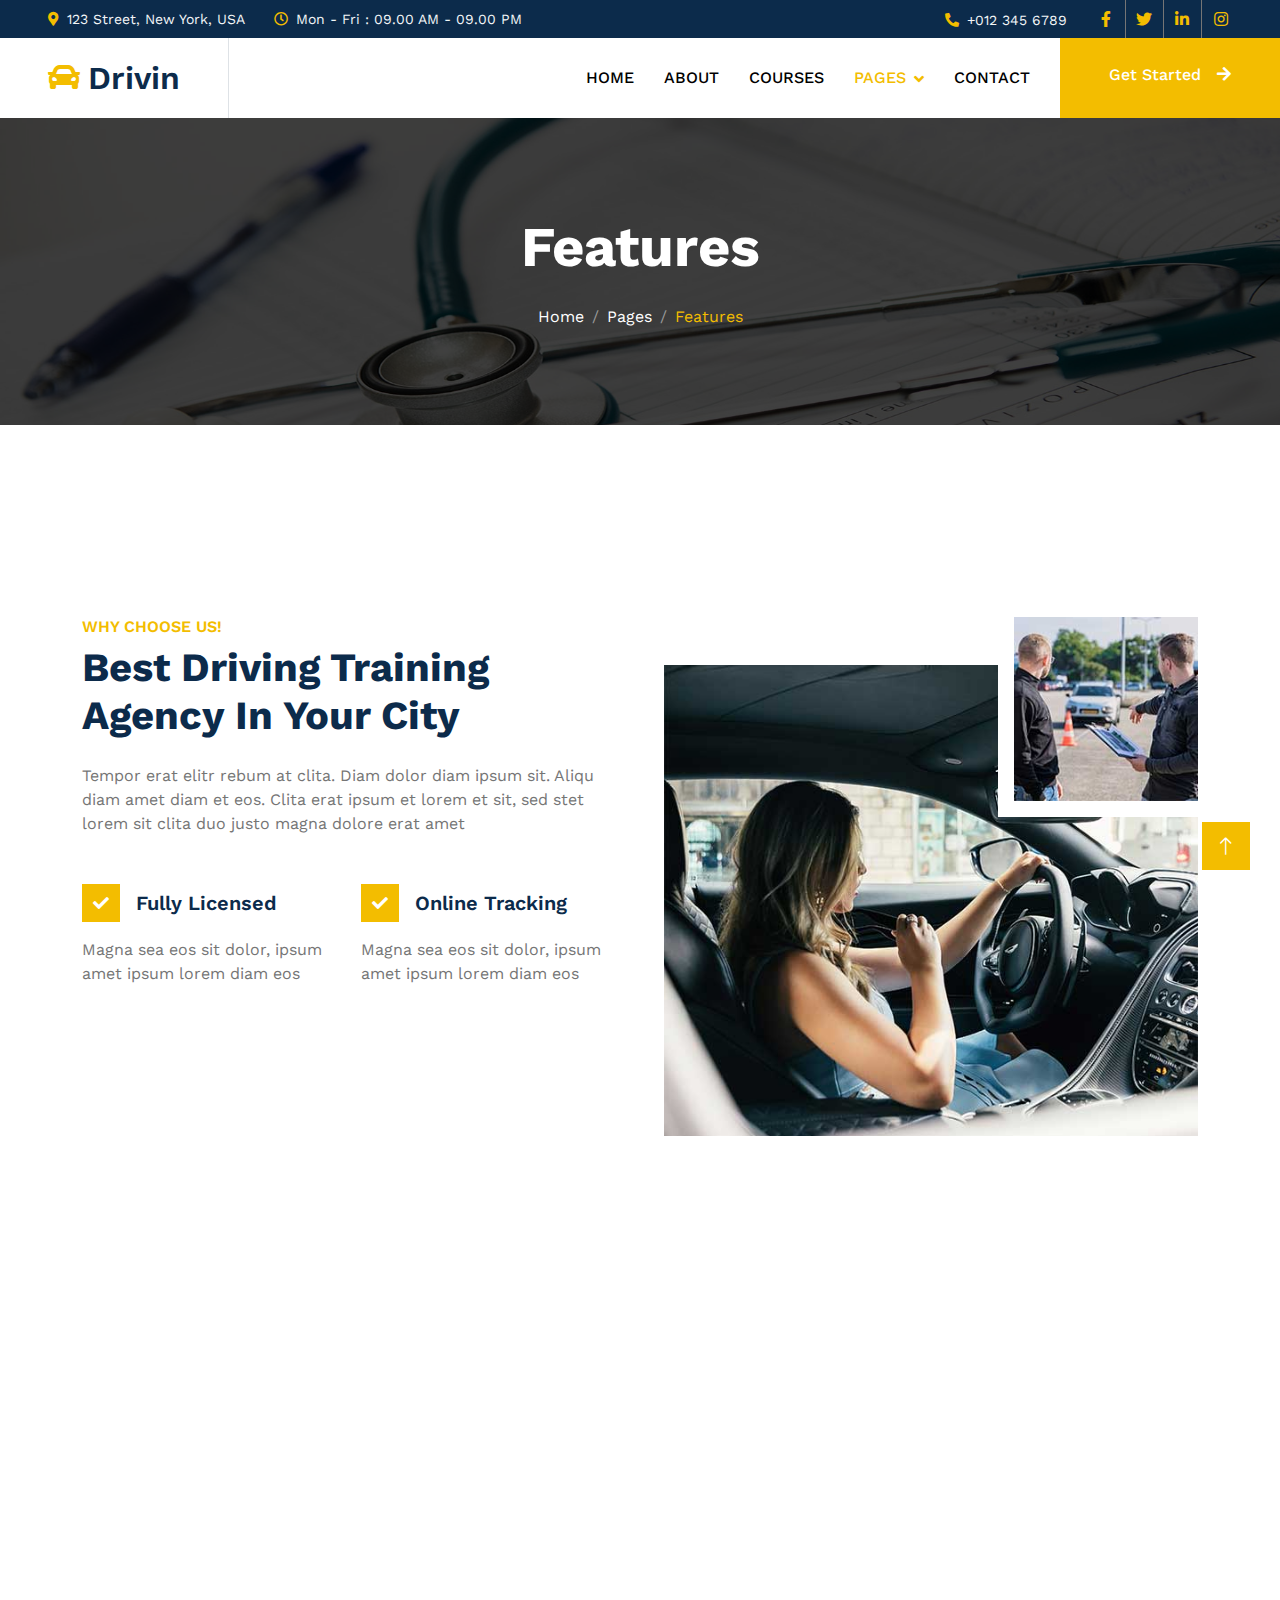
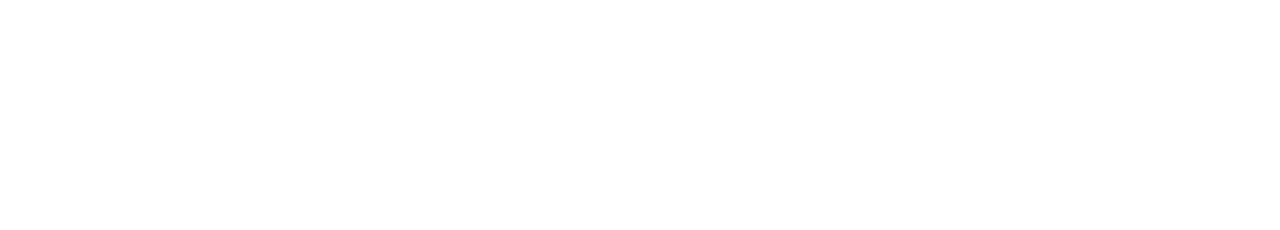
<file: feature.html>
<!DOCTYPE html>
<html lang="en">

<head>
    <meta charset="utf-8">
    <title>Drivin - Driving School Website Template</title>
    <meta content="width=device-width, initial-scale=1.0" name="viewport">
    <meta content="" name="keywords">
    <meta content="" name="description">

    <!-- Favicon -->
    <link href="img/favicon.ico" rel="icon">

    <!-- Google Web Fonts -->
    <link rel="preconnect" href="https://fonts.googleapis.com">
    <link rel="preconnect" href="https://fonts.gstatic.com" crossorigin>
    <link href="https://fonts.googleapis.com/css2?family=Work+Sans:wght@400;500;600;700&display=swap" rel="stylesheet"> 

    <!-- Icon Font Stylesheet -->
    <link href="https://cdnjs.cloudflare.com/ajax/libs/font-awesome/5.10.0/css/all.min.css" rel="stylesheet">
    <link href="https://cdn.jsdelivr.net/npm/bootstrap-icons@1.4.1/font/bootstrap-icons.css" rel="stylesheet">

    <!-- Libraries Stylesheet -->
    <link href="lib/animate/animate.min.css" rel="stylesheet">
    <link href="lib/owlcarousel/assets/owl.carousel.min.css" rel="stylesheet">

    <!-- Customized Bootstrap Stylesheet -->
    <link href="css/bootstrap.min.css" rel="stylesheet">

    <!-- Template Stylesheet -->
    <link href="css/style.css" rel="stylesheet">
</head>

<body>
    <!-- Spinner Start -->
    <div id="spinner" class="show bg-white position-fixed translate-middle w-100 vh-100 top-50 start-50 d-flex align-items-center justify-content-center">
        <div class="spinner-grow text-primary" role="status"></div>
    </div>
    <!-- Spinner End -->


    <!-- Topbar Start -->
    <div class="container-fluid bg-dark text-light p-0">
        <div class="row gx-0 d-none d-lg-flex">
            <div class="col-lg-7 px-5 text-start">
                <div class="h-100 d-inline-flex align-items-center me-4">
                    <small class="fa fa-map-marker-alt text-primary me-2"></small>
                    <small>123 Street, New York, USA</small>
                </div>
                <div class="h-100 d-inline-flex align-items-center">
                    <small class="far fa-clock text-primary me-2"></small>
                    <small>Mon - Fri : 09.00 AM - 09.00 PM</small>
                </div>
            </div>
            <div class="col-lg-5 px-5 text-end">
                <div class="h-100 d-inline-flex align-items-center me-4">
                    <small class="fa fa-phone-alt text-primary me-2"></small>
                    <small>+012 345 6789</small>
                </div>
                <div class="h-100 d-inline-flex align-items-center mx-n2">
                    <a class="btn btn-square btn-link rounded-0 border-0 border-end border-secondary" href=""><i class="fab fa-facebook-f"></i></a>
                    <a class="btn btn-square btn-link rounded-0 border-0 border-end border-secondary" href=""><i class="fab fa-twitter"></i></a>
                    <a class="btn btn-square btn-link rounded-0 border-0 border-end border-secondary" href=""><i class="fab fa-linkedin-in"></i></a>
                    <a class="btn btn-square btn-link rounded-0" href=""><i class="fab fa-instagram"></i></a>
                </div>
            </div>
        </div>
    </div>
    <!-- Topbar End -->


    <!-- Navbar Start -->
    <nav class="navbar navbar-expand-lg bg-white navbar-light sticky-top p-0">
        <a href="index.html" class="navbar-brand d-flex align-items-center border-end px-4 px-lg-5">
            <h2 class="m-0"><i class="fa fa-car text-primary me-2"></i>Drivin</h2>
        </a>
        <button type="button" class="navbar-toggler me-4" data-bs-toggle="collapse" data-bs-target="#navbarCollapse">
            <span class="navbar-toggler-icon"></span>
        </button>
        <div class="collapse navbar-collapse" id="navbarCollapse">
            <div class="navbar-nav ms-auto p-4 p-lg-0">
                <a href="index.html" class="nav-item nav-link">Home</a>
                <a href="about.html" class="nav-item nav-link">About</a>
                <a href="courses.html" class="nav-item nav-link">Courses</a>
                <div class="nav-item dropdown">
                    <a href="#" class="nav-link dropdown-toggle active" data-bs-toggle="dropdown">Pages</a>
                    <div class="dropdown-menu bg-light m-0">
                        <a href="feature.html" class="dropdown-item active">Features</a>
                        <a href="appointment.html" class="dropdown-item">Appointment</a>
                        <a href="team.html" class="dropdown-item">Our Team</a>
                        <a href="testimonial.html" class="dropdown-item">Testimonial</a>
                        <a href="404.html" class="dropdown-item">404 Page</a>
                    </div>
                </div>
                <a href="contact.html" class="nav-item nav-link">Contact</a>
            </div>
            <a href="" class="btn btn-primary py-4 px-lg-5 d-none d-lg-block">Get Started<i class="fa fa-arrow-right ms-3"></i></a>
        </div>
    </nav>
    <!-- Navbar End -->


    <!-- Page Header Start -->
    <div class="container-fluid page-header py-6 my-6 mt-0 wow fadeIn" data-wow-delay="0.1s">
        <div class="container text-center">
            <h1 class="display-4 text-white animated slideInDown mb-4">Features</h1>
            <nav aria-label="breadcrumb animated slideInDown">
                <ol class="breadcrumb justify-content-center mb-0">
                    <li class="breadcrumb-item"><a class="text-white" href="#">Home</a></li>
                    <li class="breadcrumb-item"><a class="text-white" href="#">Pages</a></li>
                    <li class="breadcrumb-item text-primary active" aria-current="page">Features</li>
                </ol>
            </nav>
        </div>
    </div>
    <!-- Page Header End -->


    <!-- Features Start -->
    <div class="container-xxl py-6">
        <div class="container">
            <div class="row g-5">
                <div class="col-lg-6 wow fadeInUp" data-wow-delay="0.1s">
                    <h6 class="text-primary text-uppercase mb-2">Why Choose Us!</h6>
                    <h1 class="display-6 mb-4">Best Driving Training Agency In Your City</h1>
                    <p class="mb-5">Tempor erat elitr rebum at clita. Diam dolor diam ipsum sit. Aliqu diam amet diam et eos. Clita erat ipsum et lorem et sit, sed stet lorem sit clita duo justo magna dolore erat amet</p>
                    <div class="row gy-5 gx-4">
                        <div class="col-sm-6 wow fadeIn" data-wow-delay="0.1s">
                            <div class="d-flex align-items-center mb-3">
                                <div class="flex-shrink-0 btn-square bg-primary me-3">
                                    <i class="fa fa-check text-white"></i>
                                </div>
                                <h5 class="mb-0">Fully Licensed</h5>
                            </div>
                            <span>Magna sea eos sit dolor, ipsum amet ipsum lorem diam eos</span>
                        </div>
                        <div class="col-sm-6 wow fadeIn" data-wow-delay="0.2s">
                            <div class="d-flex align-items-center mb-3">
                                <div class="flex-shrink-0 btn-square bg-primary me-3">
                                    <i class="fa fa-check text-white"></i>
                                </div>
                                <h5 class="mb-0">Online Tracking</h5>
                            </div>
                            <span>Magna sea eos sit dolor, ipsum amet ipsum lorem diam eos</span>
                        </div>
                        <div class="col-sm-6 wow fadeIn" data-wow-delay="0.3s">
                            <div class="d-flex align-items-center mb-3">
                                <div class="flex-shrink-0 btn-square bg-primary me-3">
                                    <i class="fa fa-check text-white"></i>
                                </div>
                                <h5 class="mb-0">Afordable Fee</h5>
                            </div>
                            <span>Magna sea eos sit dolor, ipsum amet ipsum lorem diam eos</span>
                        </div>
                        <div class="col-sm-6 wow fadeIn" data-wow-delay="0.4s">
                            <div class="d-flex align-items-center mb-3">
                                <div class="flex-shrink-0 btn-square bg-primary me-3">
                                    <i class="fa fa-check text-white"></i>
                                </div>
                                <h5 class="mb-0">Best Trainers</h5>
                            </div>
                            <span>Magna sea eos sit dolor, ipsum amet ipsum lorem diam eos</span>
                        </div>
                    </div>
                </div>
                <div class="col-lg-6 wow fadeInUp" data-wow-delay="0.5s">
                    <div class="position-relative overflow-hidden pe-5 pt-5 h-100" style="min-height: 400px;">
                        <img class="position-absolute w-100 h-100" src="img/about-1.jpg" alt="" style="object-fit: cover;">
                        <img class="position-absolute top-0 end-0 bg-white ps-3 pb-3" src="img/about-2.jpg" alt="" style="width: 200px; height: 200px">
                    </div>
                </div>
            </div>
        </div>
    </div>
    <!-- Features End -->


    <!-- Footer Start -->
    <div class="container-fluid bg-dark text-light footer my-6 mb-0 py-6 wow fadeIn" data-wow-delay="0.1s">
        <div class="container">
            <div class="row g-5">
                <div class="col-lg-3 col-md-6">
                    <h4 class="text-white mb-4">Get In Touch</h4>
                    <h2 class="text-primary mb-4"><i class="fa fa-car text-white me-2"></i>Drivin</h2>
                    <p class="mb-2"><i class="fa fa-map-marker-alt me-3"></i>123 Street, New York, USA</p>
                    <p class="mb-2"><i class="fa fa-phone-alt me-3"></i>+012 345 67890</p>
                    <p class="mb-2"><i class="fa fa-envelope me-3"></i>info@example.com</p>
                </div>
                <div class="col-lg-3 col-md-6">
                    <h4 class="text-light mb-4">Quick Links</h4>
                    <a class="btn btn-link" href="">About Us</a>
                    <a class="btn btn-link" href="">Contact Us</a>
                    <a class="btn btn-link" href="">Our Services</a>
                    <a class="btn btn-link" href="">Terms & Condition</a>
                    <a class="btn btn-link" href="">Support</a>
                </div>
                <div class="col-lg-3 col-md-6">
                    <h4 class="text-light mb-4">Popular Links</h4>
                    <a class="btn btn-link" href="">About Us</a>
                    <a class="btn btn-link" href="">Contact Us</a>
                    <a class="btn btn-link" href="">Our Services</a>
                    <a class="btn btn-link" href="">Terms & Condition</a>
                    <a class="btn btn-link" href="">Support</a>
                </div>
                <div class="col-lg-3 col-md-6">
                    <h4 class="text-light mb-4">Newsletter</h4>
                    <form action="">
                        <div class="input-group">
                            <input type="text" class="form-control p-3 border-0" placeholder="Your Email Address">
                            <button class="btn btn-primary">Sign Up</button>
                        </div>
                    </form>
                    <h6 class="text-white mt-4 mb-3">Follow Us</h6>
                    <div class="d-flex pt-2">
                        <a class="btn btn-square btn-outline-light me-1" href=""><i class="fab fa-twitter"></i></a>
                        <a class="btn btn-square btn-outline-light me-1" href=""><i class="fab fa-facebook-f"></i></a>
                        <a class="btn btn-square btn-outline-light me-1" href=""><i class="fab fa-youtube"></i></a>
                        <a class="btn btn-square btn-outline-light me-0" href=""><i class="fab fa-linkedin-in"></i></a>
                    </div>
                </div>
            </div>
        </div>
    </div>
    <!-- Footer End -->


    <!-- Copyright Start -->
    <div class="container-fluid copyright text-light py-4 wow fadeIn" data-wow-delay="0.1s">
        <div class="container">
            <div class="row">
                <div class="col-md-6 text-center text-md-start mb-3 mb-md-0">
                    &copy; <a href="#">Your Site Name</a>, All Right Reserved.
                </div>
                <div class="col-md-6 text-center text-md-end">
                    <!--/*** This template is free as long as you keep the footer author’s credit link/attribution link/backlink. If you'd like to use the template without the footer author’s credit link/attribution link/backlink, you can purchase the Credit Removal License from "https://htmlcodex.com/credit-removal". Thank you for your support. ***/-->
                    Designed By <a href="https://htmlcodex.com">HTML Codex</a>
                    <br>Distributed By: <a href="https://themewagon.com" target="_blank">ThemeWagon</a>
                </div>
            </div>
        </div>
    </div>
    <!-- Copyright End -->


    <!-- Back to Top -->
    <a href="#" class="btn btn-lg btn-primary btn-lg-square back-to-top"><i class="bi bi-arrow-up"></i></a>


    <!-- JavaScript Libraries -->
    <script src="https://code.jquery.com/jquery-3.4.1.min.js"></script>
    <script src="https://cdn.jsdelivr.net/npm/bootstrap@5.0.0/dist/js/bootstrap.bundle.min.js"></script>
    <script src="lib/wow/wow.min.js"></script>
    <script src="lib/easing/easing.min.js"></script>
    <script src="lib/waypoints/waypoints.min.js"></script>
    <script src="lib/owlcarousel/owl.carousel.min.js"></script>

    <!-- Template Javascript -->
    <script src="js/main.js"></script>
</body>

</html>
</file>
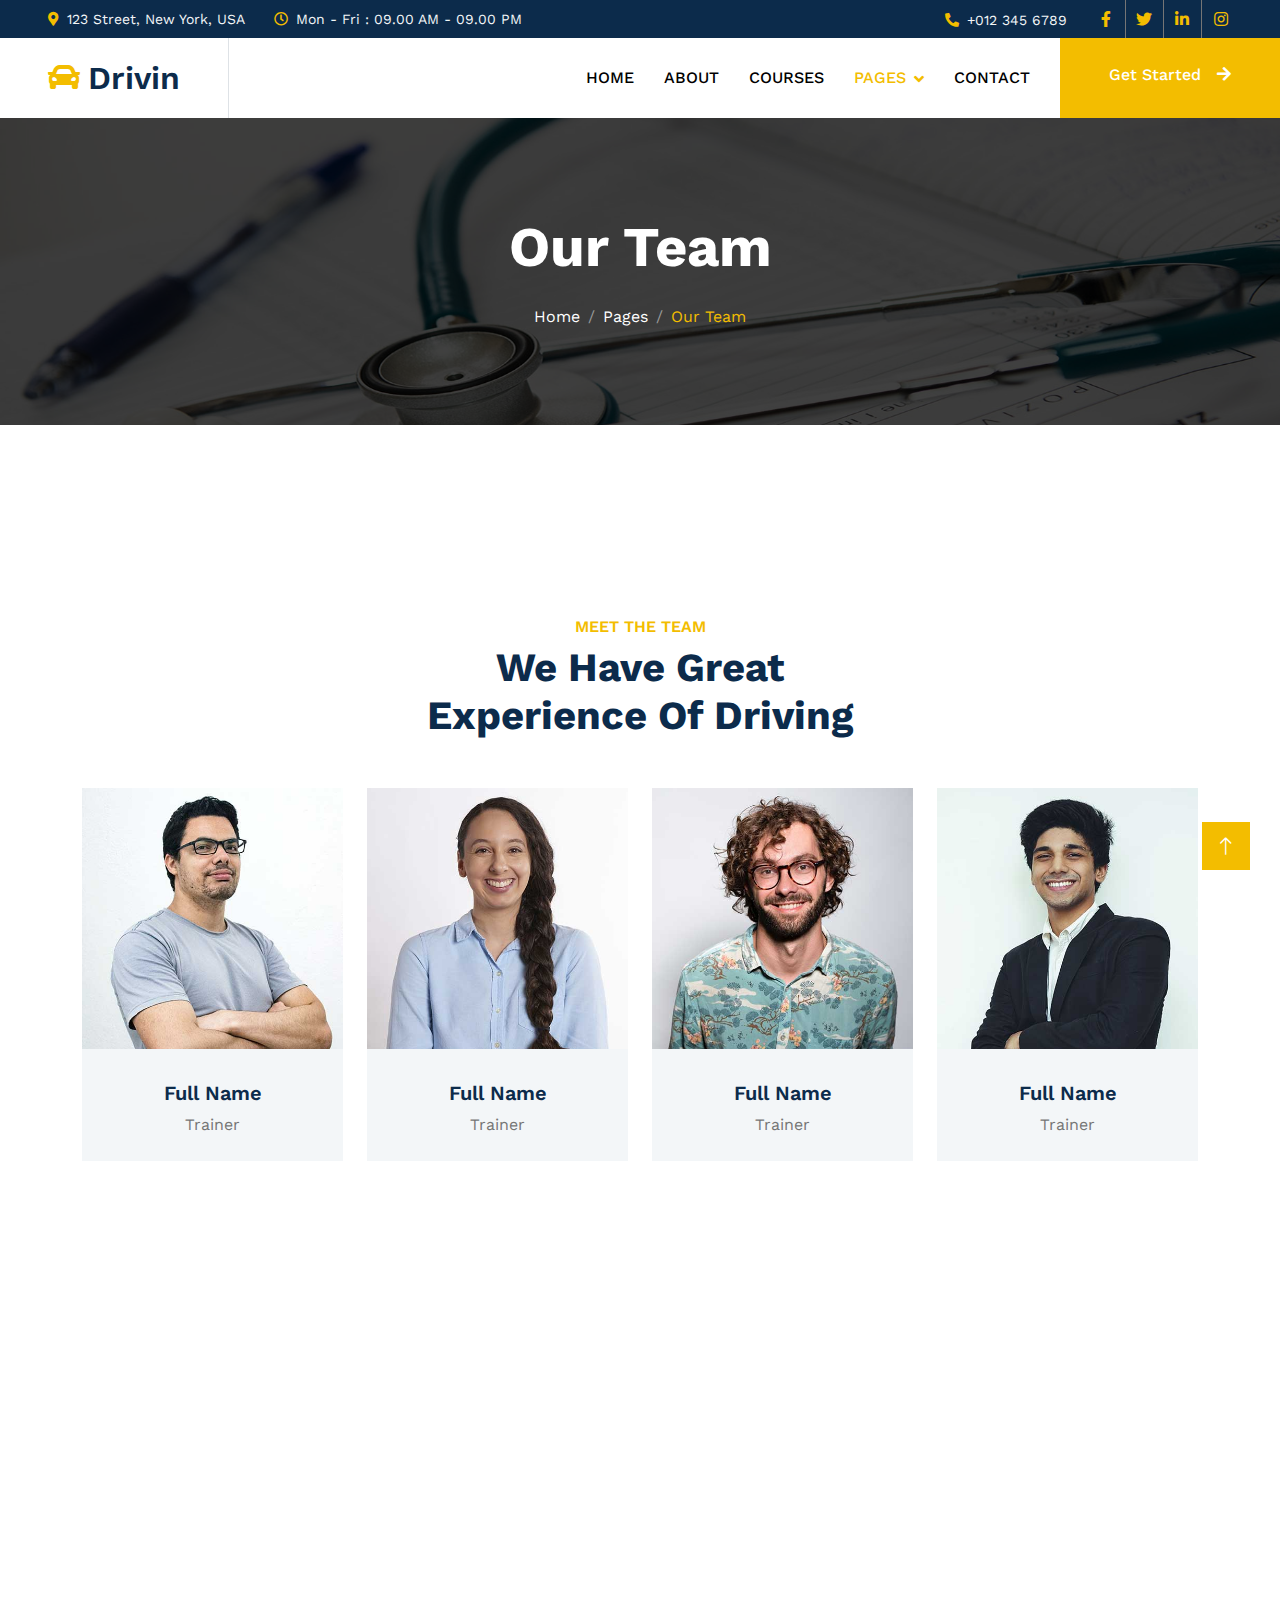
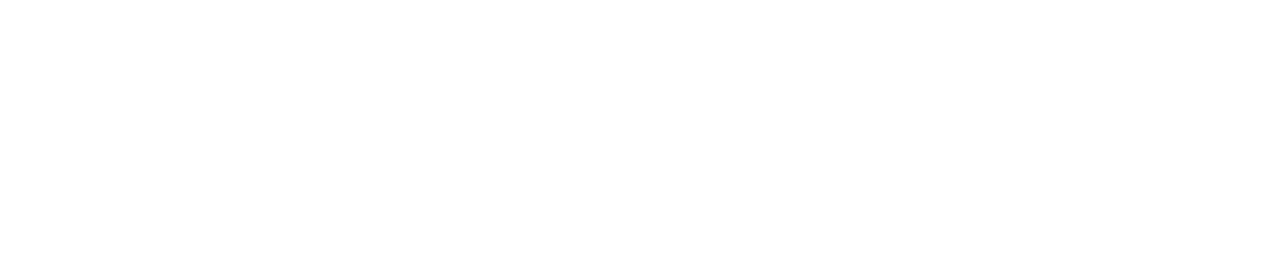
<file: team.html>
<!DOCTYPE html>
<html lang="en">

<head>
    <meta charset="utf-8">
    <title>Drivin - Driving School Website Template</title>
    <meta content="width=device-width, initial-scale=1.0" name="viewport">
    <meta content="" name="keywords">
    <meta content="" name="description">

    <!-- Favicon -->
    <link href="img/favicon.ico" rel="icon">

    <!-- Google Web Fonts -->
    <link rel="preconnect" href="https://fonts.googleapis.com">
    <link rel="preconnect" href="https://fonts.gstatic.com" crossorigin>
    <link href="https://fonts.googleapis.com/css2?family=Work+Sans:wght@400;500;600;700&display=swap" rel="stylesheet"> 

    <!-- Icon Font Stylesheet -->
    <link href="https://cdnjs.cloudflare.com/ajax/libs/font-awesome/5.10.0/css/all.min.css" rel="stylesheet">
    <link href="https://cdn.jsdelivr.net/npm/bootstrap-icons@1.4.1/font/bootstrap-icons.css" rel="stylesheet">

    <!-- Libraries Stylesheet -->
    <link href="lib/animate/animate.min.css" rel="stylesheet">
    <link href="lib/owlcarousel/assets/owl.carousel.min.css" rel="stylesheet">

    <!-- Customized Bootstrap Stylesheet -->
    <link href="css/bootstrap.min.css" rel="stylesheet">

    <!-- Template Stylesheet -->
    <link href="css/style.css" rel="stylesheet">
</head>

<body>
    <!-- Spinner Start -->
    <div id="spinner" class="show bg-white position-fixed translate-middle w-100 vh-100 top-50 start-50 d-flex align-items-center justify-content-center">
        <div class="spinner-grow text-primary" role="status"></div>
    </div>
    <!-- Spinner End -->


    <!-- Topbar Start -->
    <div class="container-fluid bg-dark text-light p-0">
        <div class="row gx-0 d-none d-lg-flex">
            <div class="col-lg-7 px-5 text-start">
                <div class="h-100 d-inline-flex align-items-center me-4">
                    <small class="fa fa-map-marker-alt text-primary me-2"></small>
                    <small>123 Street, New York, USA</small>
                </div>
                <div class="h-100 d-inline-flex align-items-center">
                    <small class="far fa-clock text-primary me-2"></small>
                    <small>Mon - Fri : 09.00 AM - 09.00 PM</small>
                </div>
            </div>
            <div class="col-lg-5 px-5 text-end">
                <div class="h-100 d-inline-flex align-items-center me-4">
                    <small class="fa fa-phone-alt text-primary me-2"></small>
                    <small>+012 345 6789</small>
                </div>
                <div class="h-100 d-inline-flex align-items-center mx-n2">
                    <a class="btn btn-square btn-link rounded-0 border-0 border-end border-secondary" href=""><i class="fab fa-facebook-f"></i></a>
                    <a class="btn btn-square btn-link rounded-0 border-0 border-end border-secondary" href=""><i class="fab fa-twitter"></i></a>
                    <a class="btn btn-square btn-link rounded-0 border-0 border-end border-secondary" href=""><i class="fab fa-linkedin-in"></i></a>
                    <a class="btn btn-square btn-link rounded-0" href=""><i class="fab fa-instagram"></i></a>
                </div>
            </div>
        </div>
    </div>
    <!-- Topbar End -->


    <!-- Navbar Start -->
    <nav class="navbar navbar-expand-lg bg-white navbar-light sticky-top p-0">
        <a href="index.html" class="navbar-brand d-flex align-items-center border-end px-4 px-lg-5">
            <h2 class="m-0"><i class="fa fa-car text-primary me-2"></i>Drivin</h2>
        </a>
        <button type="button" class="navbar-toggler me-4" data-bs-toggle="collapse" data-bs-target="#navbarCollapse">
            <span class="navbar-toggler-icon"></span>
        </button>
        <div class="collapse navbar-collapse" id="navbarCollapse">
            <div class="navbar-nav ms-auto p-4 p-lg-0">
                <a href="index.html" class="nav-item nav-link">Home</a>
                <a href="about.html" class="nav-item nav-link">About</a>
                <a href="courses.html" class="nav-item nav-link">Courses</a>
                <div class="nav-item dropdown">
                    <a href="#" class="nav-link dropdown-toggle active" data-bs-toggle="dropdown">Pages</a>
                    <div class="dropdown-menu bg-light m-0">
                        <a href="feature.html" class="dropdown-item">Features</a>
                        <a href="appointment.html" class="dropdown-item">Appointment</a>
                        <a href="team.html" class="dropdown-item active">Our Team</a>
                        <a href="testimonial.html" class="dropdown-item">Testimonial</a>
                        <a href="404.html" class="dropdown-item">404 Page</a>
                    </div>
                </div>
                <a href="contact.html" class="nav-item nav-link">Contact</a>
            </div>
            <a href="" class="btn btn-primary py-4 px-lg-5 d-none d-lg-block">Get Started<i class="fa fa-arrow-right ms-3"></i></a>
        </div>
    </nav>
    <!-- Navbar End -->


    <!-- Page Header Start -->
    <div class="container-fluid page-header py-6 my-6 mt-0 wow fadeIn" data-wow-delay="0.1s">
        <div class="container text-center">
            <h1 class="display-4 text-white animated slideInDown mb-4">Our Team</h1>
            <nav aria-label="breadcrumb animated slideInDown">
                <ol class="breadcrumb justify-content-center mb-0">
                    <li class="breadcrumb-item"><a class="text-white" href="#">Home</a></li>
                    <li class="breadcrumb-item"><a class="text-white" href="#">Pages</a></li>
                    <li class="breadcrumb-item text-primary active" aria-current="page">Our Team</li>
                </ol>
            </nav>
        </div>
    </div>
    <!-- Page Header End -->


    <!-- Team Start -->
    <div class="container-xxl py-6">
        <div class="container">
            <div class="text-center mx-auto mb-5 wow fadeInUp" data-wow-delay="0.1s" style="max-width: 500px;">
                <h6 class="text-primary text-uppercase mb-2">Meet The Team</h6>
                <h1 class="display-6 mb-4">We Have Great Experience Of Driving</h1>
            </div>
            <div class="row g-0 team-items">
                <div class="col-lg-3 col-md-6 wow fadeInUp" data-wow-delay="0.1s">
                    <div class="team-item position-relative">
                        <div class="position-relative">
                            <img class="img-fluid" src="img/team-1.jpg" alt="">
                            <div class="team-social text-center">
                                <a class="btn btn-square btn-outline-primary border-2 m-1" href=""><i class="fab fa-facebook-f"></i></a>
                                <a class="btn btn-square btn-outline-primary border-2 m-1" href=""><i class="fab fa-twitter"></i></a>
                                <a class="btn btn-square btn-outline-primary border-2 m-1" href=""><i class="fab fa-instagram"></i></a>
                            </div>
                        </div>
                        <div class="bg-light text-center p-4">
                            <h5 class="mt-2">Full Name</h5>
                            <span>Trainer</span>
                        </div>
                    </div>
                </div>
                <div class="col-lg-3 col-md-6 wow fadeInUp" data-wow-delay="0.3s">
                    <div class="team-item position-relative">
                        <div class="position-relative">
                            <img class="img-fluid" src="img/team-2.jpg" alt="">
                            <div class="team-social text-center">
                                <a class="btn btn-square btn-outline-primary border-2 m-1" href=""><i class="fab fa-facebook-f"></i></a>
                                <a class="btn btn-square btn-outline-primary border-2 m-1" href=""><i class="fab fa-twitter"></i></a>
                                <a class="btn btn-square btn-outline-primary border-2 m-1" href=""><i class="fab fa-instagram"></i></a>
                            </div>
                        </div>
                        <div class="bg-light text-center p-4">
                            <h5 class="mt-2">Full Name</h5>
                            <span>Trainer</span>
                        </div>
                    </div>
                </div>
                <div class="col-lg-3 col-md-6 wow fadeInUp" data-wow-delay="0.5s">
                    <div class="team-item position-relative">
                        <div class="position-relative">
                            <img class="img-fluid" src="img/team-3.jpg" alt="">
                            <div class="team-social text-center">
                                <a class="btn btn-square btn-outline-primary border-2 m-1" href=""><i class="fab fa-facebook-f"></i></a>
                                <a class="btn btn-square btn-outline-primary border-2 m-1" href=""><i class="fab fa-twitter"></i></a>
                                <a class="btn btn-square btn-outline-primary border-2 m-1" href=""><i class="fab fa-instagram"></i></a>
                            </div>
                        </div>
                        <div class="bg-light text-center p-4">
                            <h5 class="mt-2">Full Name</h5>
                            <span>Trainer</span>
                        </div>
                    </div>
                </div>
                <div class="col-lg-3 col-md-6 wow fadeInUp" data-wow-delay="0.7s">
                    <div class="team-item position-relative">
                        <div class="position-relative">
                            <img class="img-fluid" src="img/team-4.jpg" alt="">
                            <div class="team-social text-center">
                                <a class="btn btn-square btn-outline-primary border-2 m-1" href=""><i class="fab fa-facebook-f"></i></a>
                                <a class="btn btn-square btn-outline-primary border-2 m-1" href=""><i class="fab fa-twitter"></i></a>
                                <a class="btn btn-square btn-outline-primary border-2 m-1" href=""><i class="fab fa-instagram"></i></a>
                            </div>
                        </div>
                        <div class="bg-light text-center p-4">
                            <h5 class="mt-2">Full Name</h5>
                            <span>Trainer</span>
                        </div>
                    </div>
                </div>
            </div>
        </div>
    </div>
    <!-- Team End -->


    <!-- Footer Start -->
    <div class="container-fluid bg-dark text-light footer my-6 mb-0 py-6 wow fadeIn" data-wow-delay="0.1s">
        <div class="container">
            <div class="row g-5">
                <div class="col-lg-3 col-md-6">
                    <h4 class="text-white mb-4">Get In Touch</h4>
                    <h2 class="text-primary mb-4"><i class="fa fa-car text-white me-2"></i>Drivin</h2>
                    <p class="mb-2"><i class="fa fa-map-marker-alt me-3"></i>123 Street, New York, USA</p>
                    <p class="mb-2"><i class="fa fa-phone-alt me-3"></i>+012 345 67890</p>
                    <p class="mb-2"><i class="fa fa-envelope me-3"></i>info@example.com</p>
                </div>
                <div class="col-lg-3 col-md-6">
                    <h4 class="text-light mb-4">Quick Links</h4>
                    <a class="btn btn-link" href="">About Us</a>
                    <a class="btn btn-link" href="">Contact Us</a>
                    <a class="btn btn-link" href="">Our Services</a>
                    <a class="btn btn-link" href="">Terms & Condition</a>
                    <a class="btn btn-link" href="">Support</a>
                </div>
                <div class="col-lg-3 col-md-6">
                    <h4 class="text-light mb-4">Popular Links</h4>
                    <a class="btn btn-link" href="">About Us</a>
                    <a class="btn btn-link" href="">Contact Us</a>
                    <a class="btn btn-link" href="">Our Services</a>
                    <a class="btn btn-link" href="">Terms & Condition</a>
                    <a class="btn btn-link" href="">Support</a>
                </div>
                <div class="col-lg-3 col-md-6">
                    <h4 class="text-light mb-4">Newsletter</h4>
                    <form action="">
                        <div class="input-group">
                            <input type="text" class="form-control p-3 border-0" placeholder="Your Email Address">
                            <button class="btn btn-primary">Sign Up</button>
                        </div>
                    </form>
                    <h6 class="text-white mt-4 mb-3">Follow Us</h6>
                    <div class="d-flex pt-2">
                        <a class="btn btn-square btn-outline-light me-1" href=""><i class="fab fa-twitter"></i></a>
                        <a class="btn btn-square btn-outline-light me-1" href=""><i class="fab fa-facebook-f"></i></a>
                        <a class="btn btn-square btn-outline-light me-1" href=""><i class="fab fa-youtube"></i></a>
                        <a class="btn btn-square btn-outline-light me-0" href=""><i class="fab fa-linkedin-in"></i></a>
                    </div>
                </div>
            </div>
        </div>
    </div>
    <!-- Footer End -->


    <!-- Copyright Start -->
    <div class="container-fluid copyright text-light py-4 wow fadeIn" data-wow-delay="0.1s">
        <div class="container">
            <div class="row">
                <div class="col-md-6 text-center text-md-start mb-3 mb-md-0">
                    &copy; <a href="#">Your Site Name</a>, All Right Reserved.
                </div>
                <div class="col-md-6 text-center text-md-end">
                    <!--/*** This template is free as long as you keep the footer author’s credit link/attribution link/backlink. If you'd like to use the template without the footer author’s credit link/attribution link/backlink, you can purchase the Credit Removal License from "https://htmlcodex.com/credit-removal". Thank you for your support. ***/-->
                    Designed By <a href="https://htmlcodex.com">HTML Codex</a>
                    <br>Distributed By: <a href="https://themewagon.com" target="_blank">ThemeWagon</a>
                </div>
            </div>
        </div>
    </div>
    <!-- Copyright End -->


    <!-- Back to Top -->
    <a href="#" class="btn btn-lg btn-primary btn-lg-square back-to-top"><i class="bi bi-arrow-up"></i></a>


    <!-- JavaScript Libraries -->
    <script src="https://code.jquery.com/jquery-3.4.1.min.js"></script>
    <script src="https://cdn.jsdelivr.net/npm/bootstrap@5.0.0/dist/js/bootstrap.bundle.min.js"></script>
    <script src="lib/wow/wow.min.js"></script>
    <script src="lib/easing/easing.min.js"></script>
    <script src="lib/waypoints/waypoints.min.js"></script>
    <script src="lib/owlcarousel/owl.carousel.min.js"></script>

    <!-- Template Javascript -->
    <script src="js/main.js"></script>
</body>

</html>
</file>
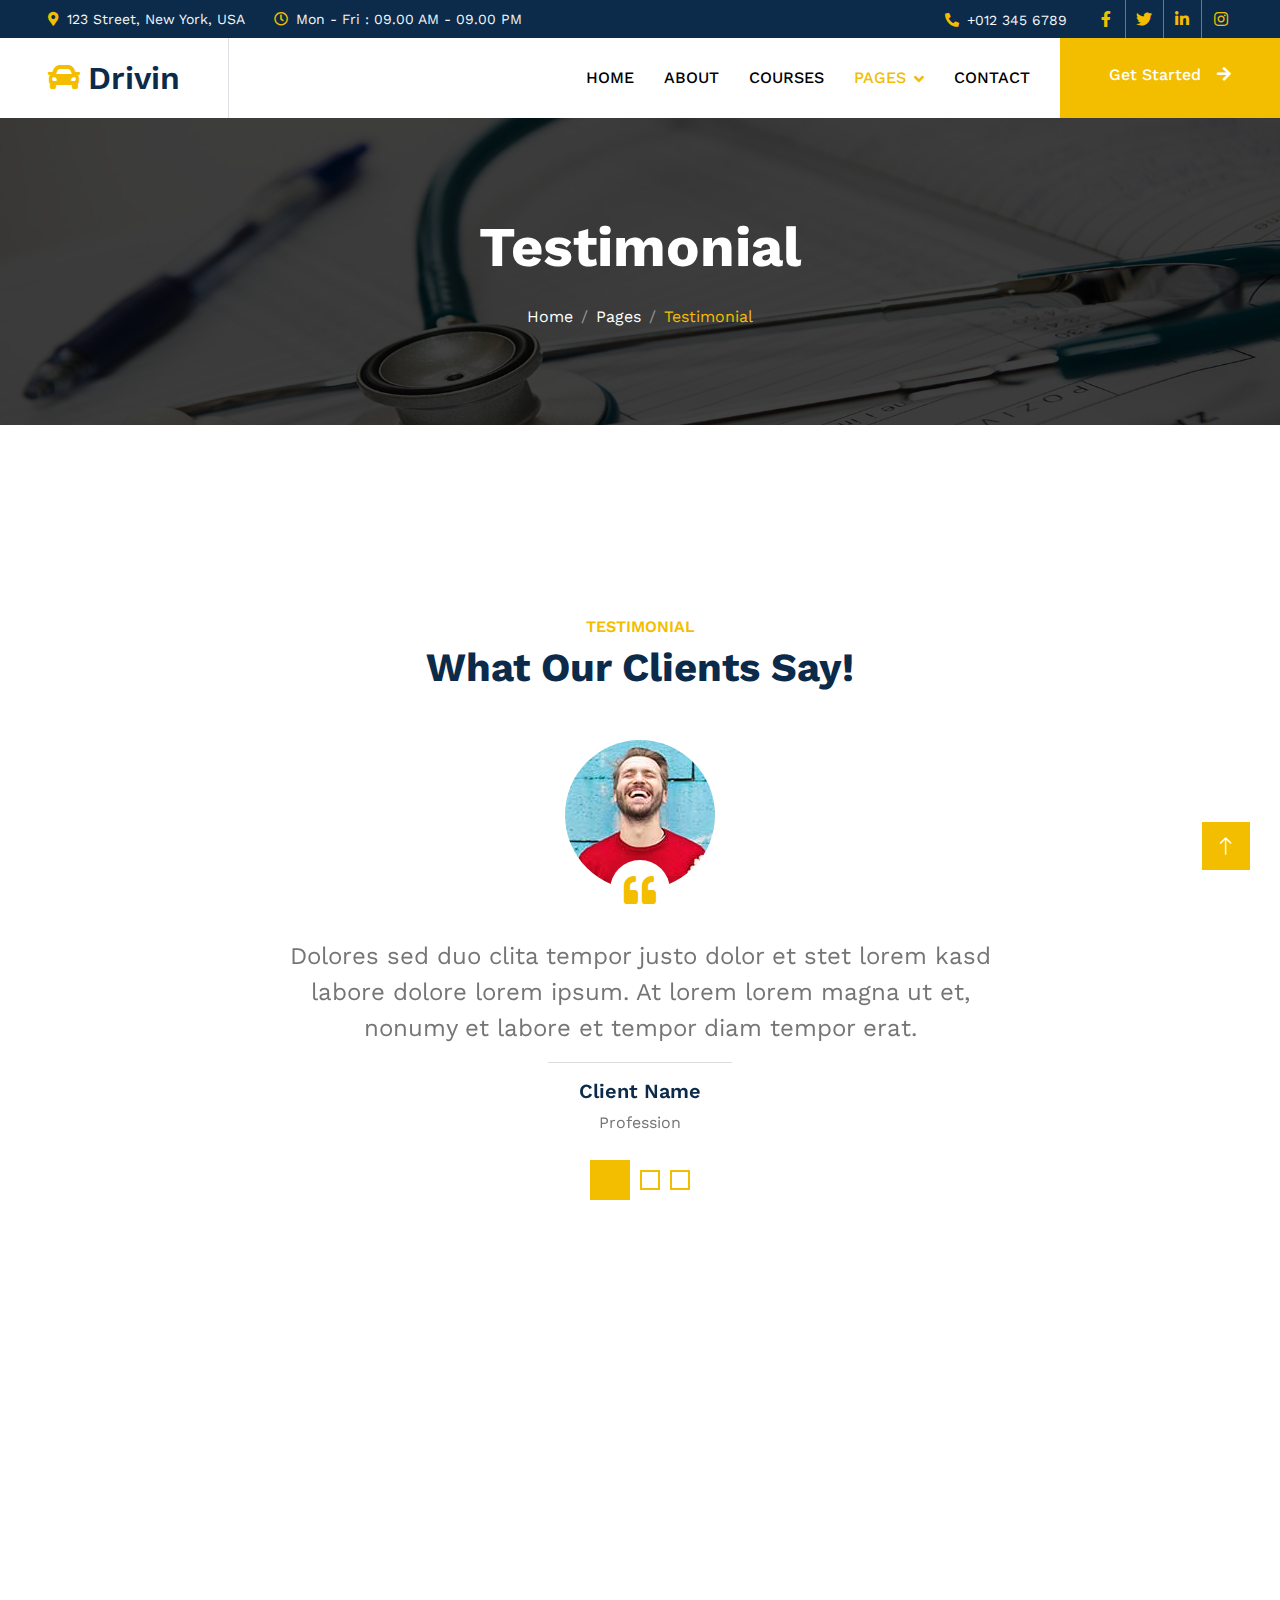
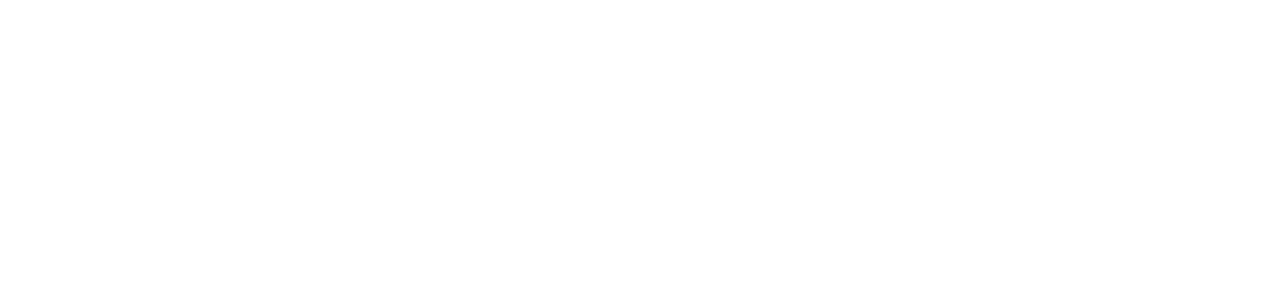
<file: testimonial.html>
<!DOCTYPE html>
<html lang="en">

<head>
    <meta charset="utf-8">
    <title>Drivin - Driving School Website Template</title>
    <meta content="width=device-width, initial-scale=1.0" name="viewport">
    <meta content="" name="keywords">
    <meta content="" name="description">

    <!-- Favicon -->
    <link href="img/favicon.ico" rel="icon">

    <!-- Google Web Fonts -->
    <link rel="preconnect" href="https://fonts.googleapis.com">
    <link rel="preconnect" href="https://fonts.gstatic.com" crossorigin>
    <link href="https://fonts.googleapis.com/css2?family=Work+Sans:wght@400;500;600;700&display=swap" rel="stylesheet"> 

    <!-- Icon Font Stylesheet -->
    <link href="https://cdnjs.cloudflare.com/ajax/libs/font-awesome/5.10.0/css/all.min.css" rel="stylesheet">
    <link href="https://cdn.jsdelivr.net/npm/bootstrap-icons@1.4.1/font/bootstrap-icons.css" rel="stylesheet">

    <!-- Libraries Stylesheet -->
    <link href="lib/animate/animate.min.css" rel="stylesheet">
    <link href="lib/owlcarousel/assets/owl.carousel.min.css" rel="stylesheet">

    <!-- Customized Bootstrap Stylesheet -->
    <link href="css/bootstrap.min.css" rel="stylesheet">

    <!-- Template Stylesheet -->
    <link href="css/style.css" rel="stylesheet">
</head>

<body>
    <!-- Spinner Start -->
    <div id="spinner" class="show bg-white position-fixed translate-middle w-100 vh-100 top-50 start-50 d-flex align-items-center justify-content-center">
        <div class="spinner-grow text-primary" role="status"></div>
    </div>
    <!-- Spinner End -->


    <!-- Topbar Start -->
    <div class="container-fluid bg-dark text-light p-0">
        <div class="row gx-0 d-none d-lg-flex">
            <div class="col-lg-7 px-5 text-start">
                <div class="h-100 d-inline-flex align-items-center me-4">
                    <small class="fa fa-map-marker-alt text-primary me-2"></small>
                    <small>123 Street, New York, USA</small>
                </div>
                <div class="h-100 d-inline-flex align-items-center">
                    <small class="far fa-clock text-primary me-2"></small>
                    <small>Mon - Fri : 09.00 AM - 09.00 PM</small>
                </div>
            </div>
            <div class="col-lg-5 px-5 text-end">
                <div class="h-100 d-inline-flex align-items-center me-4">
                    <small class="fa fa-phone-alt text-primary me-2"></small>
                    <small>+012 345 6789</small>
                </div>
                <div class="h-100 d-inline-flex align-items-center mx-n2">
                    <a class="btn btn-square btn-link rounded-0 border-0 border-end border-secondary" href=""><i class="fab fa-facebook-f"></i></a>
                    <a class="btn btn-square btn-link rounded-0 border-0 border-end border-secondary" href=""><i class="fab fa-twitter"></i></a>
                    <a class="btn btn-square btn-link rounded-0 border-0 border-end border-secondary" href=""><i class="fab fa-linkedin-in"></i></a>
                    <a class="btn btn-square btn-link rounded-0" href=""><i class="fab fa-instagram"></i></a>
                </div>
            </div>
        </div>
    </div>
    <!-- Topbar End -->


    <!-- Navbar Start -->
    <nav class="navbar navbar-expand-lg bg-white navbar-light sticky-top p-0">
        <a href="index.html" class="navbar-brand d-flex align-items-center border-end px-4 px-lg-5">
            <h2 class="m-0"><i class="fa fa-car text-primary me-2"></i>Drivin</h2>
        </a>
        <button type="button" class="navbar-toggler me-4" data-bs-toggle="collapse" data-bs-target="#navbarCollapse">
            <span class="navbar-toggler-icon"></span>
        </button>
        <div class="collapse navbar-collapse" id="navbarCollapse">
            <div class="navbar-nav ms-auto p-4 p-lg-0">
                <a href="index.html" class="nav-item nav-link">Home</a>
                <a href="about.html" class="nav-item nav-link">About</a>
                <a href="courses.html" class="nav-item nav-link">Courses</a>
                <div class="nav-item dropdown">
                    <a href="#" class="nav-link dropdown-toggle active" data-bs-toggle="dropdown">Pages</a>
                    <div class="dropdown-menu bg-light m-0">
                        <a href="feature.html" class="dropdown-item">Features</a>
                        <a href="appointment.html" class="dropdown-item">Appointment</a>
                        <a href="team.html" class="dropdown-item">Our Team</a>
                        <a href="testimonial.html" class="dropdown-item active">Testimonial</a>
                        <a href="404.html" class="dropdown-item">404 Page</a>
                    </div>
                </div>
                <a href="contact.html" class="nav-item nav-link">Contact</a>
            </div>
            <a href="" class="btn btn-primary py-4 px-lg-5 d-none d-lg-block">Get Started<i class="fa fa-arrow-right ms-3"></i></a>
        </div>
    </nav>
    <!-- Navbar End -->


    <!-- Page Header Start -->
    <div class="container-fluid page-header py-6 my-6 mt-0 wow fadeIn" data-wow-delay="0.1s">
        <div class="container text-center">
            <h1 class="display-4 text-white animated slideInDown mb-4">Testimonial</h1>
            <nav aria-label="breadcrumb animated slideInDown">
                <ol class="breadcrumb justify-content-center mb-0">
                    <li class="breadcrumb-item"><a class="text-white" href="#">Home</a></li>
                    <li class="breadcrumb-item"><a class="text-white" href="#">Pages</a></li>
                    <li class="breadcrumb-item text-primary active" aria-current="page">Testimonial</li>
                </ol>
            </nav>
        </div>
    </div>
    <!-- Page Header End -->


    <!-- Testimonial Start -->
    <div class="container-xxl py-6">
        <div class="container">
            <div class="text-center mx-auto mb-5 wow fadeInUp" data-wow-delay="0.1s" style="max-width: 500px;">
                <h6 class="text-primary text-uppercase mb-2">Testimonial</h6>
                <h1 class="display-6 mb-4">What Our Clients Say!</h1>
            </div>
            <div class="row justify-content-center">
                <div class="col-lg-8 wow fadeInUp" data-wow-delay="0.1s">
                    <div class="owl-carousel testimonial-carousel">
                        <div class="testimonial-item text-center">
                            <div class="position-relative mb-5">
                                <img class="img-fluid rounded-circle mx-auto" src="img/testimonial-1.jpg" alt="">
                                <div class="position-absolute top-100 start-50 translate-middle d-flex align-items-center justify-content-center bg-white rounded-circle" style="width: 60px; height: 60px;">
                                    <i class="fa fa-quote-left fa-2x text-primary"></i>
                                </div>
                            </div>
                            <p class="fs-4">Dolores sed duo clita tempor justo dolor et stet lorem kasd labore dolore lorem ipsum. At lorem lorem magna ut et, nonumy et labore et tempor diam tempor erat.</p>
                            <hr class="w-25 mx-auto">
                            <h5>Client Name</h5>
                            <span>Profession</span>
                        </div>
                        <div class="testimonial-item text-center">
                            <div class="position-relative mb-5">
                                <img class="img-fluid rounded-circle mx-auto" src="img/testimonial-2.jpg" alt="">
                                <div class="position-absolute top-100 start-50 translate-middle d-flex align-items-center justify-content-center bg-white rounded-circle" style="width: 60px; height: 60px;">
                                    <i class="fa fa-quote-left fa-2x text-primary"></i>
                                </div>
                            </div>
                            <p class="fs-4">Dolores sed duo clita tempor justo dolor et stet lorem kasd labore dolore lorem ipsum. At lorem lorem magna ut et, nonumy et labore et tempor diam tempor erat.</p>
                            <hr class="w-25 mx-auto">
                            <h5>Client Name</h5>
                            <span>Profession</span>
                        </div>
                        <div class="testimonial-item text-center">
                            <div class="position-relative mb-5">
                                <img class="img-fluid rounded-circle mx-auto" src="img/testimonial-3.jpg" alt="">
                                <div class="position-absolute top-100 start-50 translate-middle d-flex align-items-center justify-content-center bg-white rounded-circle" style="width: 60px; height: 60px;">
                                    <i class="fa fa-quote-left fa-2x text-primary"></i>
                                </div>
                            </div>
                            <p class="fs-4">Dolores sed duo clita tempor justo dolor et stet lorem kasd labore dolore lorem ipsum. At lorem lorem magna ut et, nonumy et labore et tempor diam tempor erat.</p>
                            <hr class="w-25 mx-auto">
                            <h5>Client Name</h5>
                            <span>Profession</span>
                        </div>
                    </div>
                </div>
            </div>
        </div>
    </div>
    <!-- Testimonial End -->


    <!-- Footer Start -->
    <div class="container-fluid bg-dark text-light footer my-6 mb-0 py-6 wow fadeIn" data-wow-delay="0.1s">
        <div class="container">
            <div class="row g-5">
                <div class="col-lg-3 col-md-6">
                    <h4 class="text-white mb-4">Get In Touch</h4>
                    <h2 class="text-primary mb-4"><i class="fa fa-car text-white me-2"></i>Drivin</h2>
                    <p class="mb-2"><i class="fa fa-map-marker-alt me-3"></i>123 Street, New York, USA</p>
                    <p class="mb-2"><i class="fa fa-phone-alt me-3"></i>+012 345 67890</p>
                    <p class="mb-2"><i class="fa fa-envelope me-3"></i>info@example.com</p>
                </div>
                <div class="col-lg-3 col-md-6">
                    <h4 class="text-light mb-4">Quick Links</h4>
                    <a class="btn btn-link" href="">About Us</a>
                    <a class="btn btn-link" href="">Contact Us</a>
                    <a class="btn btn-link" href="">Our Services</a>
                    <a class="btn btn-link" href="">Terms & Condition</a>
                    <a class="btn btn-link" href="">Support</a>
                </div>
                <div class="col-lg-3 col-md-6">
                    <h4 class="text-light mb-4">Popular Links</h4>
                    <a class="btn btn-link" href="">About Us</a>
                    <a class="btn btn-link" href="">Contact Us</a>
                    <a class="btn btn-link" href="">Our Services</a>
                    <a class="btn btn-link" href="">Terms & Condition</a>
                    <a class="btn btn-link" href="">Support</a>
                </div>
                <div class="col-lg-3 col-md-6">
                    <h4 class="text-light mb-4">Newsletter</h4>
                    <form action="">
                        <div class="input-group">
                            <input type="text" class="form-control p-3 border-0" placeholder="Your Email Address">
                            <button class="btn btn-primary">Sign Up</button>
                        </div>
                    </form>
                    <h6 class="text-white mt-4 mb-3">Follow Us</h6>
                    <div class="d-flex pt-2">
                        <a class="btn btn-square btn-outline-light me-1" href=""><i class="fab fa-twitter"></i></a>
                        <a class="btn btn-square btn-outline-light me-1" href=""><i class="fab fa-facebook-f"></i></a>
                        <a class="btn btn-square btn-outline-light me-1" href=""><i class="fab fa-youtube"></i></a>
                        <a class="btn btn-square btn-outline-light me-0" href=""><i class="fab fa-linkedin-in"></i></a>
                    </div>
                </div>
            </div>
        </div>
    </div>
    <!-- Footer End -->


    <!-- Copyright Start -->
    <div class="container-fluid copyright text-light py-4 wow fadeIn" data-wow-delay="0.1s">
        <div class="container">
            <div class="row">
                <div class="col-md-6 text-center text-md-start mb-3 mb-md-0">
                    &copy; <a href="#">Your Site Name</a>, All Right Reserved.
                </div>
                <div class="col-md-6 text-center text-md-end">
                    <!--/*** This template is free as long as you keep the footer author’s credit link/attribution link/backlink. If you'd like to use the template without the footer author’s credit link/attribution link/backlink, you can purchase the Credit Removal License from "https://htmlcodex.com/credit-removal". Thank you for your support. ***/-->
                    Designed By <a href="https://htmlcodex.com">HTML Codex</a>
                    <br>Distributed By: <a href="https://themewagon.com" target="_blank">ThemeWagon</a>
                </div>
            </div>
        </div>
    </div>
    <!-- Copyright End -->


    <!-- Back to Top -->
    <a href="#" class="btn btn-lg btn-primary btn-lg-square back-to-top"><i class="bi bi-arrow-up"></i></a>


    <!-- JavaScript Libraries -->
    <script src="https://code.jquery.com/jquery-3.4.1.min.js"></script>
    <script src="https://cdn.jsdelivr.net/npm/bootstrap@5.0.0/dist/js/bootstrap.bundle.min.js"></script>
    <script src="lib/wow/wow.min.js"></script>
    <script src="lib/easing/easing.min.js"></script>
    <script src="lib/waypoints/waypoints.min.js"></script>
    <script src="lib/owlcarousel/owl.carousel.min.js"></script>

    <!-- Template Javascript -->
    <script src="js/main.js"></script>
</body>

</html>
</file>
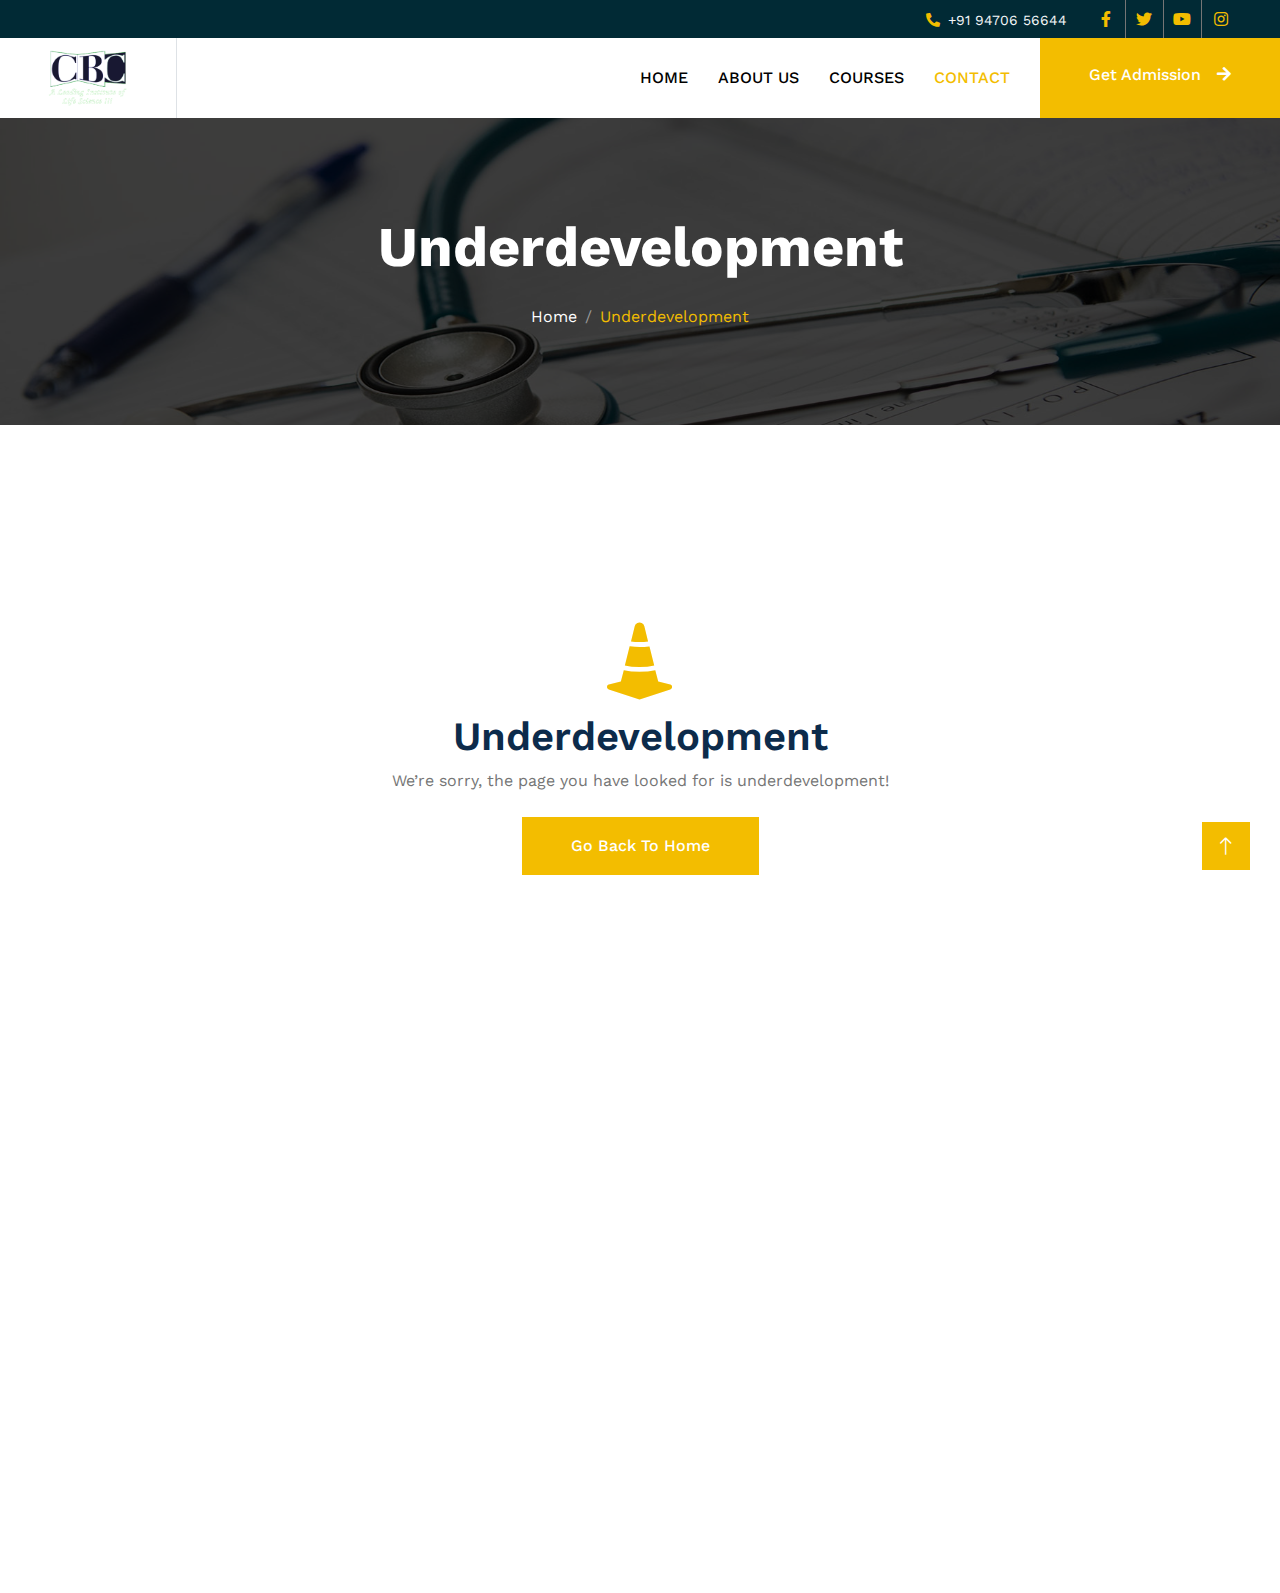
<file: underdevelopment.html>
<!DOCTYPE html>
<html lang="en">

    <head>
        <meta charset="utf-8">
        <title>CBC - Contact</title>
        <meta content="width=device-width, initial-scale=1.0" name="viewport">
        <meta content="" name="keywords">
        <meta content="" name="description">
    
        <!-- Favicon -->
        <link href="img/01.png" rel="icon">
    
        <!-- Google Web Fonts -->
        <link rel="preconnect" href="https://fonts.googleapis.com">
        <link rel="preconnect" href="https://fonts.gstatic.com" crossorigin>
        <link href="https://fonts.googleapis.com/css2?family=Work+Sans:wght@400;500;600;700&display=swap" rel="stylesheet">
    
        <!-- Icon Font Stylesheet -->
        <link href="https://cdnjs.cloudflare.com/ajax/libs/font-awesome/5.10.0/css/all.min.css" rel="stylesheet">
        <link href="https://cdn.jsdelivr.net/npm/bootstrap-icons@1.4.1/font/bootstrap-icons.css" rel="stylesheet">
    
        <!-- Libraries Stylesheet -->
        <link href="lib/animate/animate.min.css" rel="stylesheet">
        <link href="lib/owlcarousel/assets/owl.carousel.min.css" rel="stylesheet">
    
        <!-- Customized Bootstrap Stylesheet -->
        <link href="css/bootstrap.min.css" rel="stylesheet">
    
        <!-- Template Stylesheet -->
        <link href="css/style.css" rel="stylesheet">
    </head>
    
    <body>
        <!-- Spinner Start -->
        <div id="spinner"
            class="show bg-white position-fixed translate-middle w-100 vh-100 top-50 start-50 d-flex align-items-center justify-content-center">
            <div class="spinner-grow text-primary" role="status"></div>
        </div>
        <!-- Spinner End -->
    
    
        <!-- Topbar Start -->
        <div class="container-fluid top-bar text-light p-0">
            <div class="row gx-0 d-none d-lg-flex">
                <div class="col-lg-7 px-5 text-start">
                    <!-- <div class="h-100 d-inline-flex align-items-center me-4">
                        <small class="fa fa-map-marker-alt text-primary me-2"></small>
                        <small>123 Street, New York, USA</small>
                    </div>
                    <div class="h-100 d-inline-flex align-items-center">
                        <small class="far fa-clock text-primary me-2"></small>
                        <small>Mon - Fri : 09.00 AM - 09.00 PM</small>
                    </div> -->
                </div>
                <div class="col-lg-5 px-5 text-end">
                    <div class="h-100 d-inline-flex align-items-center me-4">
                        <small class="fa fa-phone-alt text-primary me-2"></small>
                        <small>+91 94706 56644</small>
                    </div>
                    <div class="h-100 d-inline-flex align-items-center mx-n2">
                        <a class="btn btn-square btn-link rounded-0 border-0 border-end border-secondary" href="https://www.facebook.com/ConceptBiologyClasses/"><i
                                class="fab fa-facebook-f"></i></a>
                        <a class="btn btn-square btn-link rounded-0 border-0 border-end border-secondary" href="/404.html"><i
                                class="fab fa-twitter"></i></a>
                        <a class="btn btn-square btn-link rounded-0 border-0 border-end border-secondary" href="https://www.youtube.com/@wasimtherockstar215"><i
                                class="fab fa-youtube"></i></a>
                        <a class="btn btn-square btn-link rounded-0" href="/404.html"><i class="fab fa-instagram"></i></a>
                    </div>
                </div>
            </div>
        </div>
        <!-- Topbar End -->
    
    
        <!-- Navbar Start -->
        <nav class="navbar navbar-expand-lg bg-white navbar-light sticky-top p-0">
            <a href="index.html" class="navbar-brand d-flex align-items-center border-end px-4 px-lg-5">
                <img src="/img/01.png" alt="" class="img-fluid" style="width: 80px; height:auto">
            </a>
            <button type="button" class="navbar-toggler me-4" data-bs-toggle="collapse" data-bs-target="#navbarCollapse">
                <span class="navbar-toggler-icon"></span>
            </button>
            <div class="collapse navbar-collapse" id="navbarCollapse">
                <div class="navbar-nav ms-auto p-4 p-lg-0">
                    <a href="index.html" class="nav-item nav-link">Home</a>
                    <a href="about.html" class="nav-item nav-link ">About Us</a>
                    <a href="courses.html" class="nav-item nav-link">Courses</a>
                    <!-- <div class="nav-item dropdown">
                        <a href="#" class="nav-link dropdown-toggle" data-bs-toggle="dropdown">Pages</a>
                        <div class="dropdown-menu bg-light m-0">
                            <a href="feature.html" class="dropdown-item">Features</a>
                            <a href="appointment.html" class="dropdown-item">Appointment</a>
                            <a href="team.html" class="dropdown-item">Our Team</a>
                            <a href="testimonial.html" class="dropdown-item">Testimonial</a>
                            <a href="404.html" class="dropdown-item">404 Page</a>
                        </div>
                    </div> -->
                    <a href="contact.html" class="nav-item nav-link active">Contact</a>
                </div>
                <a href="tel:+91 94706 56644" class="btn btn-primary py-4 px-lg-5 d-none d-lg-block">Get Admission<i
                        class="fa fa-arrow-right ms-3"></i></a>
            </div>
        </nav>
        <!-- Navbar End -->


    <!-- Page Header Start -->
    <div class="container-fluid page-header py-6 my-6 mt-0 wow fadeIn" data-wow-delay="0.1s">
        <div class="container text-center">
            <h1 class="display-4 text-white animated slideInDown mb-4">Underdevelopment</h1>
            <nav aria-label="breadcrumb animated slideInDown">
                <ol class="breadcrumb justify-content-center mb-0">
                    <li class="breadcrumb-item"><a class="text-white" href="#">Home</a></li>
                    <!-- <li class="breadcrumb-item"><a class="text-white" href="#">Pages</a></li> -->
                    <li class="breadcrumb-item text-primary active" aria-current="page">Underdevelopment</li>
                </ol>
            </nav>
        </div>
    </div>
    <!-- Page Header End -->


    <!-- 404 Start -->
    <div class="container-xxl py-6 wow fadeInUp" data-wow-delay="0.1s">
        <div class="container text-center">
            <div class="row justify-content-center">
                <div class="col-lg-6">
                    <i class="bi bi-cone-striped display-1 text-primary"></i>
                    <h1 class="display-7 text-center">Underdevelopment</h1>
                    <!-- <h1 class="mb-4">Page Not Found</h1> -->
                    <p class="mb-4">We’re sorry, the page you have looked for is underdevelopment!</p>
                    <a class="btn btn-primary py-3 px-5" href="/">Go Back To Home</a>
                </div>
            </div>
        </div>
    </div>
    <!-- 404 End -->
        

   
        <!-- Footer Start -->
        <div class="container-fluid text-light footer my-6 mb-0 py-6 wow fadeIn" data-wow-delay="0.1s">
            <div class="container">
                <div class="row g-5">
                    <div class="col-lg-3 col-md-6">
                        <h4 class="text-white mb-2">Get In Touch</h4>
                        <!-- <h2 class="text-primary mb-4"><i class="fa fa-car text-white me-2"></i>Drivin</h2> -->
                        <!-- <a href="index.html" class="navbar-brand d-flex align-items-center border-end px-4 px-lg-5"> -->
                            <img src="/img/01.png" alt="" class="img-fluid" style="width: 90px; height:auto; margin: 1.3rem 0rem;">
                        <!-- </a> -->
                        <p class="mb-2"><i class="fa fa-map-marker-alt me-3"></i>Shanti Nagar, Siwan, Bihar 841226</p>
                        <p class="mb-2"><i class="fa fa-phone-alt me-3"></i>+91 94706 56644</p>
                        <p class="mb-2"><i class="fa fa-envelope me-3"></i>wsmkrm786@gmail.com</p>
                    </div>
                    <div class="col-lg-3 col-md-6">
                        <h4 class="text-light mb-4">Quick Links</h4>
                        <a class="btn btn-link" href="/index.html">Home</a>
                        <a class="btn btn-link" href="/courses.html">Course</a>
                        <a class="btn btn-link" href="/about.html">About Us</a>
                        <a class="btn btn-link" href="/contact.html">Contact Us</a>
                    </div>
                    <div class="col-lg-3 col-md-6">
                        <h4 class="text-light mb-4">Terms & Policy</h4>
                        <a class="btn btn-link" href="/underdevelopment.html">Privacy Policy</a>
                        <a class="btn btn-link" href="/underdevelopment.html">Terms & Condition</a>
                        <a class="btn btn-link" href="/underdevelopment.html">Help & Support</a>
                    </div>
                    <div class="col-lg-3 col-md-6">
                        <!-- <h4 class="text-light mb-4">Newsletter</h4>
                        <form action="">
                            <div class="input-group">
                                <input type="text" class="form-control p-3 border-0" placeholder="Your Email Address">
                                <button class="btn btn-primary">Sign Up</button>
                            </div>
                        </form> -->
                        <h6 class="text-white mt-4 mb-3">Follow Us</h6>
                        <div class="d-flex pt-2">
                            <a class="btn btn-square btn-outline-light me-1" href="/404.html"><i class="fab fa-twitter"></i></a>
                            <a class="btn btn-square btn-outline-light me-1" href="https://www.facebook.com/ConceptBiologyClasses/"><i class="fab fa-facebook-f"></i></a>
                            <a class="btn btn-square btn-outline-light me-1" href="https://www.youtube.com/@wasimtherockstar215"><i class="fab fa-youtube"></i></a>
                            <a class="btn btn-square btn-outline-light me-0" href="/404.html"><i class="fab fa-linkedin-in"></i></a>
                        </div>
                    </div>
                </div>
            </div>
        </div>
        <!-- Footer End -->
     
    
        <!-- Copyright Start -->
        <div class="container-fluid copyright text-light py-4 wow fadeIn" data-wow-delay="0.1s">
            <div class="container">
                <div class="row">
                    <div class="col-md-6 text-center text-md-start mb-3 mb-md-0">
                        &copy; <a href="#">CBC</a>&nbsp;<a href="#" id="year"></a> All Right Reserved.
                    </div>
                    <div class="col-md-6 text-center text-md-end">
                        <!--/*** This template is free as long as you keep the footer author’s credit link/attribution link/backlink. If you'd like to use the template without the footer author’s credit link/attribution link/backlink, you can purchase the Credit Removal License from "https://htmlcodex.com/credit-removal". Thank you for your support. ***/-->
                        Designed & Developed By <a href="https://www.linkedin.com/in/abid-hussain-8749a5204/" target="_blank">Abid Hussain</a>
                        <!-- <br>Managed By: <a href="https://adscamponline.com/" target="_blank">Adscamponline</a> -->
                    </div>
                </div>
            </div>
        </div>
        <!-- Copyright End -->


    <!-- Back to Top -->
    <a href="#" class="btn btn-lg btn-primary btn-lg-square back-to-top"><i class="bi bi-arrow-up"></i></a>


    <!-- JavaScript Libraries -->
    <script src="https://code.jquery.com/jquery-3.4.1.min.js"></script>
    <script src="https://cdn.jsdelivr.net/npm/bootstrap@5.0.0/dist/js/bootstrap.bundle.min.js"></script>
    <script src="lib/wow/wow.min.js"></script>
    <script src="lib/easing/easing.min.js"></script>
    <script src="lib/waypoints/waypoints.min.js"></script>
    <script src="lib/owlcarousel/owl.carousel.min.js"></script>

    <!-- Template Javascript -->
    <script src="js/main.js"></script>
</body>

</html>
</file>
<file: css/style.css>
/********** Template CSS **********/
:root {
    --primary: #F3BD00;
    --secondary: #757575;
    --light: #F3F6F8;
    --dark: #000000;
}

.py-6 {
    padding-top: 6rem;
    padding-bottom: 6rem;
}

.my-6 {
    margin-top: 6rem;
    margin-bottom: 6rem;
}

.back-to-top {
    position: fixed;
    display: none;
    right: 30px;
    bottom: 30px;
    z-index: 99;
}


/*** Spinner ***/
#spinner {
    opacity: 0;
    visibility: hidden;
    transition: opacity .5s ease-out, visibility 0s linear .5s;
    z-index: 99999;
}

#spinner.show {
    transition: opacity .5s ease-out, visibility 0s linear 0s;
    visibility: visible;
    opacity: 1;
}


/*** Button ***/
.btn {
    font-weight: 500;
    transition: .5s;
}

.btn.btn-primary,
.btn.btn-outline-primary:hover {
    color: #FFFFFF;
}

.btn-square {
    width: 38px;
    height: 38px;
}

.btn-sm-square {
    width: 32px;
    height: 32px;
}

.btn-lg-square {
    width: 48px;
    height: 48px;
}

.btn-square,
.btn-sm-square,
.btn-lg-square {
    padding: 0;
    display: flex;
    align-items: center;
    justify-content: center;
    font-weight: normal;
}


/*** Navbar ***/
.navbar.sticky-top {
    top: -100px;
    transition: .5s;
}

.navbar .navbar-brand,
.navbar a.btn {
    height: 80px
}

.navbar .navbar-nav .nav-link {
    margin-right: 30px;
    padding: 25px 0;
    color: var(--dark);
    font-weight: 500;
    text-transform: uppercase;
    outline: none;
}

.navbar .navbar-nav .nav-link:hover,
.navbar .navbar-nav .nav-link.active {
    color: var(--primary);
}

.navbar .dropdown-toggle::after {
    border: none;
    content: "\f107";
    font-family: "Font Awesome 5 Free";
    font-weight: 900;
    vertical-align: middle;
    margin-left: 8px;
}

@media (max-width: 991.98px) {
    .navbar .navbar-nav .nav-link  {
        margin-right: 0;
        padding: 10px 0;
    }

    .navbar .navbar-nav {
        border-top: 1px solid #EEEEEE;
    }
}

@media (min-width: 992px) {
    .navbar .nav-item .dropdown-menu {
        display: block;
        border: none;
        margin-top: 0;
        top: 150%;
        opacity: 0;
        visibility: hidden;
        transition: .5s;
    }

    .navbar .nav-item:hover .dropdown-menu {
        top: 100%;
        visibility: visible;
        transition: .5s;
        opacity: 1;
    }
}


/*** Header ***/
.carousel-caption {
    top: 0;
    left: 0;
    right: 0;
    bottom: 0;
    display: flex;
    align-items: center;
    justify-content: center;
    text-align: center;
    background: rgba(0, 0, 0, .75);
    z-index: 1;
}

.carousel-control-prev,
.carousel-control-next {
    width: 15%;
}

.carousel-control-prev-icon,
.carousel-control-next-icon {
    width: 3rem;
    height: 3rem;
    background-color: var(--primary);
    border: 10px solid var(--primary);
}

@media (max-width: 768px) {
    #header-carousel .carousel-item {
        position: relative;
        min-height: 450px;
    }
    
    #header-carousel .carousel-item img {
        position: absolute;
        width: 100%;
        height: 100%;
        object-fit: cover;
    }
}

.page-header {
    background: linear-gradient(rgba(0, 0, 0, .75), rgba(0, 0, 0, .75)), url(../img/Carousel/02.jpg) center center no-repeat;
    background-size: cover;
}

.breadcrumb-item+.breadcrumb-item::before {
    color: #999999;
}


/*** Facts ***/
@media (min-width: 991.98px) {
    .facts {
        position: relative;
        margin-top: -75px;
        z-index: 1;
    }
}


/*** Courses ***/
.courses {
    min-height: 100vh;
    background: linear-gradient(rgba(255, 255, 255, 0.342), rgba(255, 255, 255, 0.308)), url(/img/banner.jpg) center center no-repeat;
    background-attachment: fixed;
    background-size: cover;
}

.courses-item .courses-overlay {
    position: absolute;
    width: 100%;
    height: 0;
    top: 0;
    left: 0;
    display: flex;
    align-items: center;
    justify-content: center;
    background: rgba(0, 0, 0, .5);
    overflow: hidden;
    opacity: 0;
    transition: .5s;
}

.courses-item:hover .courses-overlay {
    height: 100%;
    opacity: 1;
}


/*** Team ***/
.team-items {
    margin: -.75rem;
}

.team-item {
    padding: .75rem;
}

.team-item::after {
    position: absolute;
    content: "";
    width: 100%;
    height: 0;
    top: 0;
    left: 0;
    background: #FFFFFF;
    transition: .5s;
    z-index: -1;
}

.team-item:hover::after {
    height: 100%;
    background: var(--primary);
}

.team-item .team-social {
    position: absolute;
    width: 100%;
    height: 0;
    top: 0;
    left: 0;
    display: flex;
    align-items: center;
    justify-content: center;
    background: rgba(0, 0, 0, .75);
    overflow: hidden;
    opacity: 0;
    transition: .5s;
}

.team-item:hover .team-social {
    height: 100%;
    opacity: 1;
}

/*** Testimonial ***/
.testimonial-carousel .owl-dots {
    height: 40px;
    margin-top: 25px;
    display: flex;
    align-items: center;
    justify-content: center;
}

.testimonial-carousel .owl-dot {
    position: relative;
    display: inline-block;
    margin: 0 5px;
    width: 20px;
    height: 20px;
    background: transparent;
    border: 2px solid var(--primary);
    transition: .5s;
}

.testimonial-carousel .owl-dot.active {
    width: 40px;
    height: 40px;
    background: var(--primary);
}

.testimonial-carousel .owl-item img {
    width: 150px;
    height: 150px;
}


/*** Footer ***/
.footer, .top-bar{
    background-color: #012a35;
}
.footer .btn.btn-link {
    display: block;
    margin-bottom: 5px;
    padding: 0;
    text-align: left;
    color: var(--light);
    font-weight: normal;
    text-transform: capitalize;
    transition: .3s;
}

.footer .btn.btn-link::before {
    position: relative;
    content: "\f105";
    font-family: "Font Awesome 5 Free";
    font-weight: 900;
    color: var(--light);
    margin-right: 10px;
}

.footer .btn.btn-link:hover {
    color: var(--primary);
    letter-spacing: 1px;
    box-shadow: none;
}

.copyright {
    background: #000000;
}

.copyright a {
    color: var(--primary);
}

.copyright a:hover {
    color: var(--light);
}



/* Custom */

.position-relative ul{
    list-style-type: none;
    text-align: center;
    height: max-content;
    margin-top: 10%;
}
.courses-item{
    height: max-content;
    padding: 1rem;
}




/* Custom */
</file>
